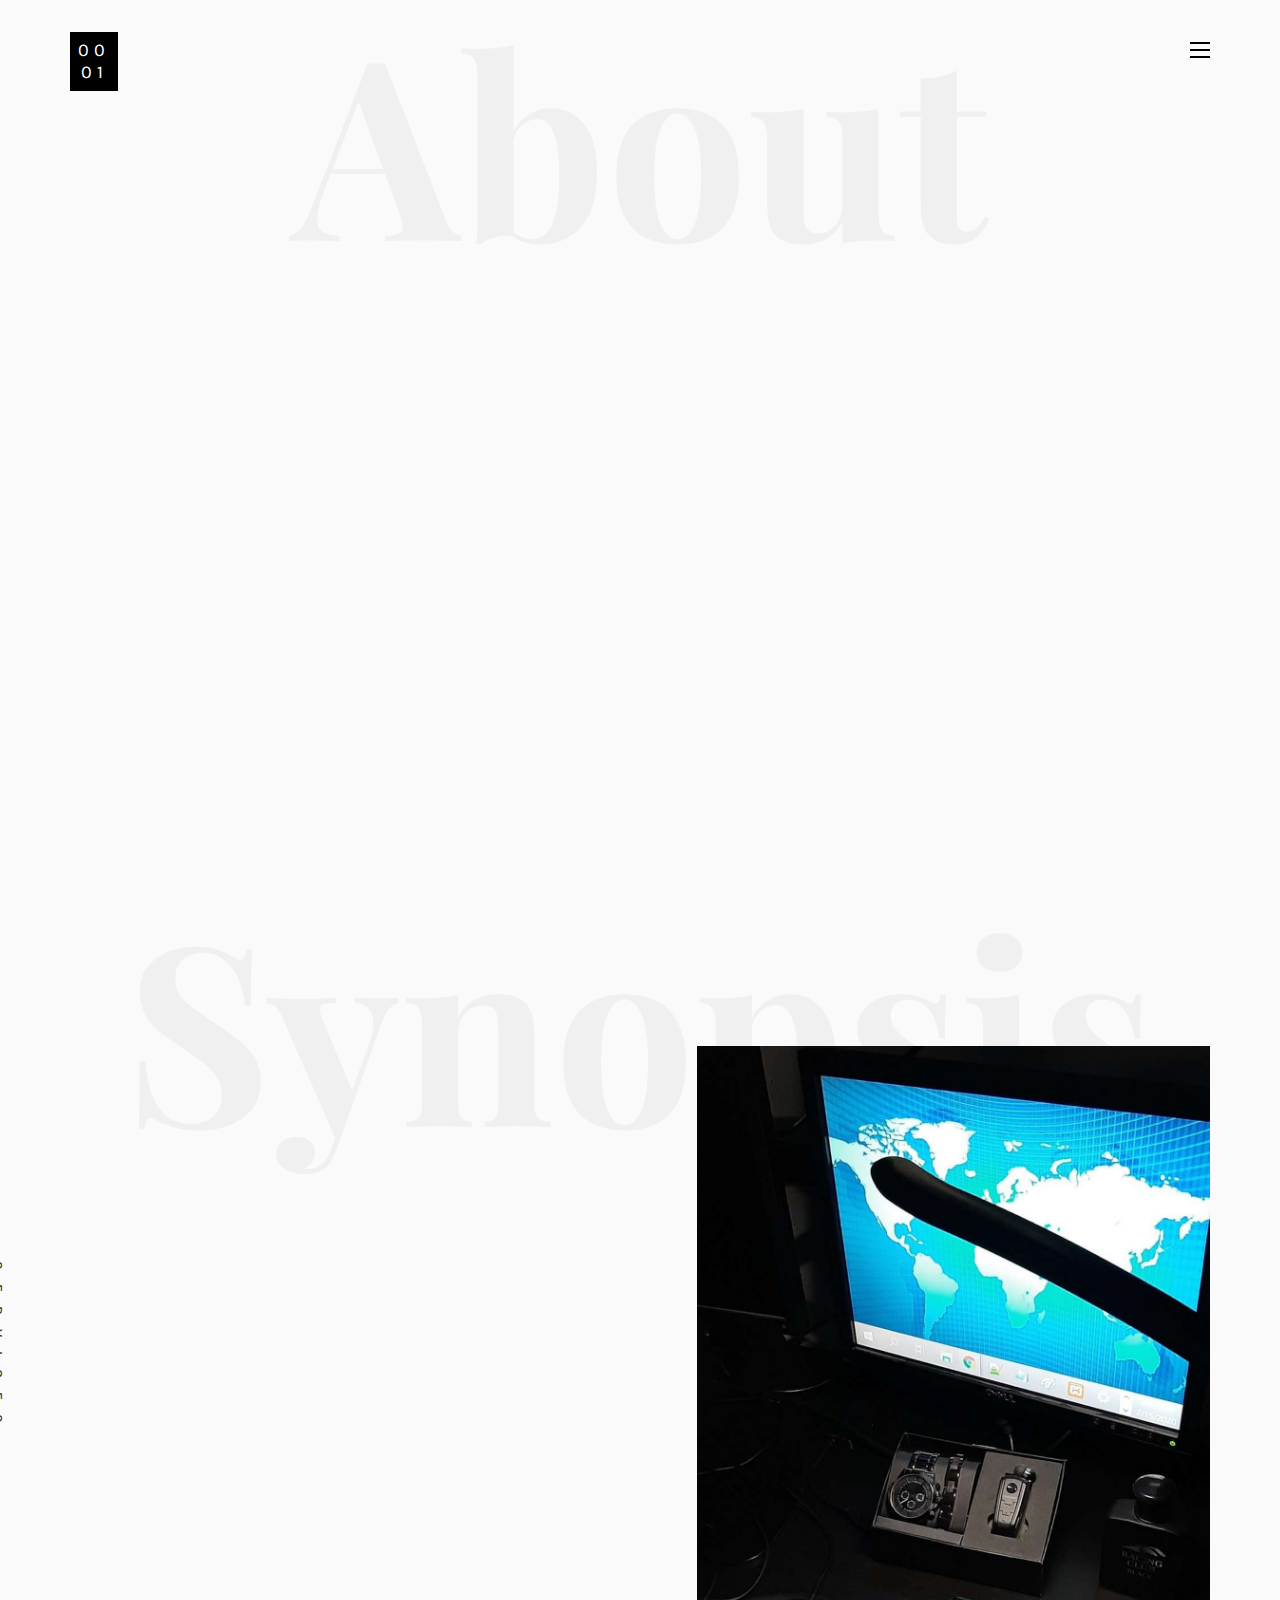
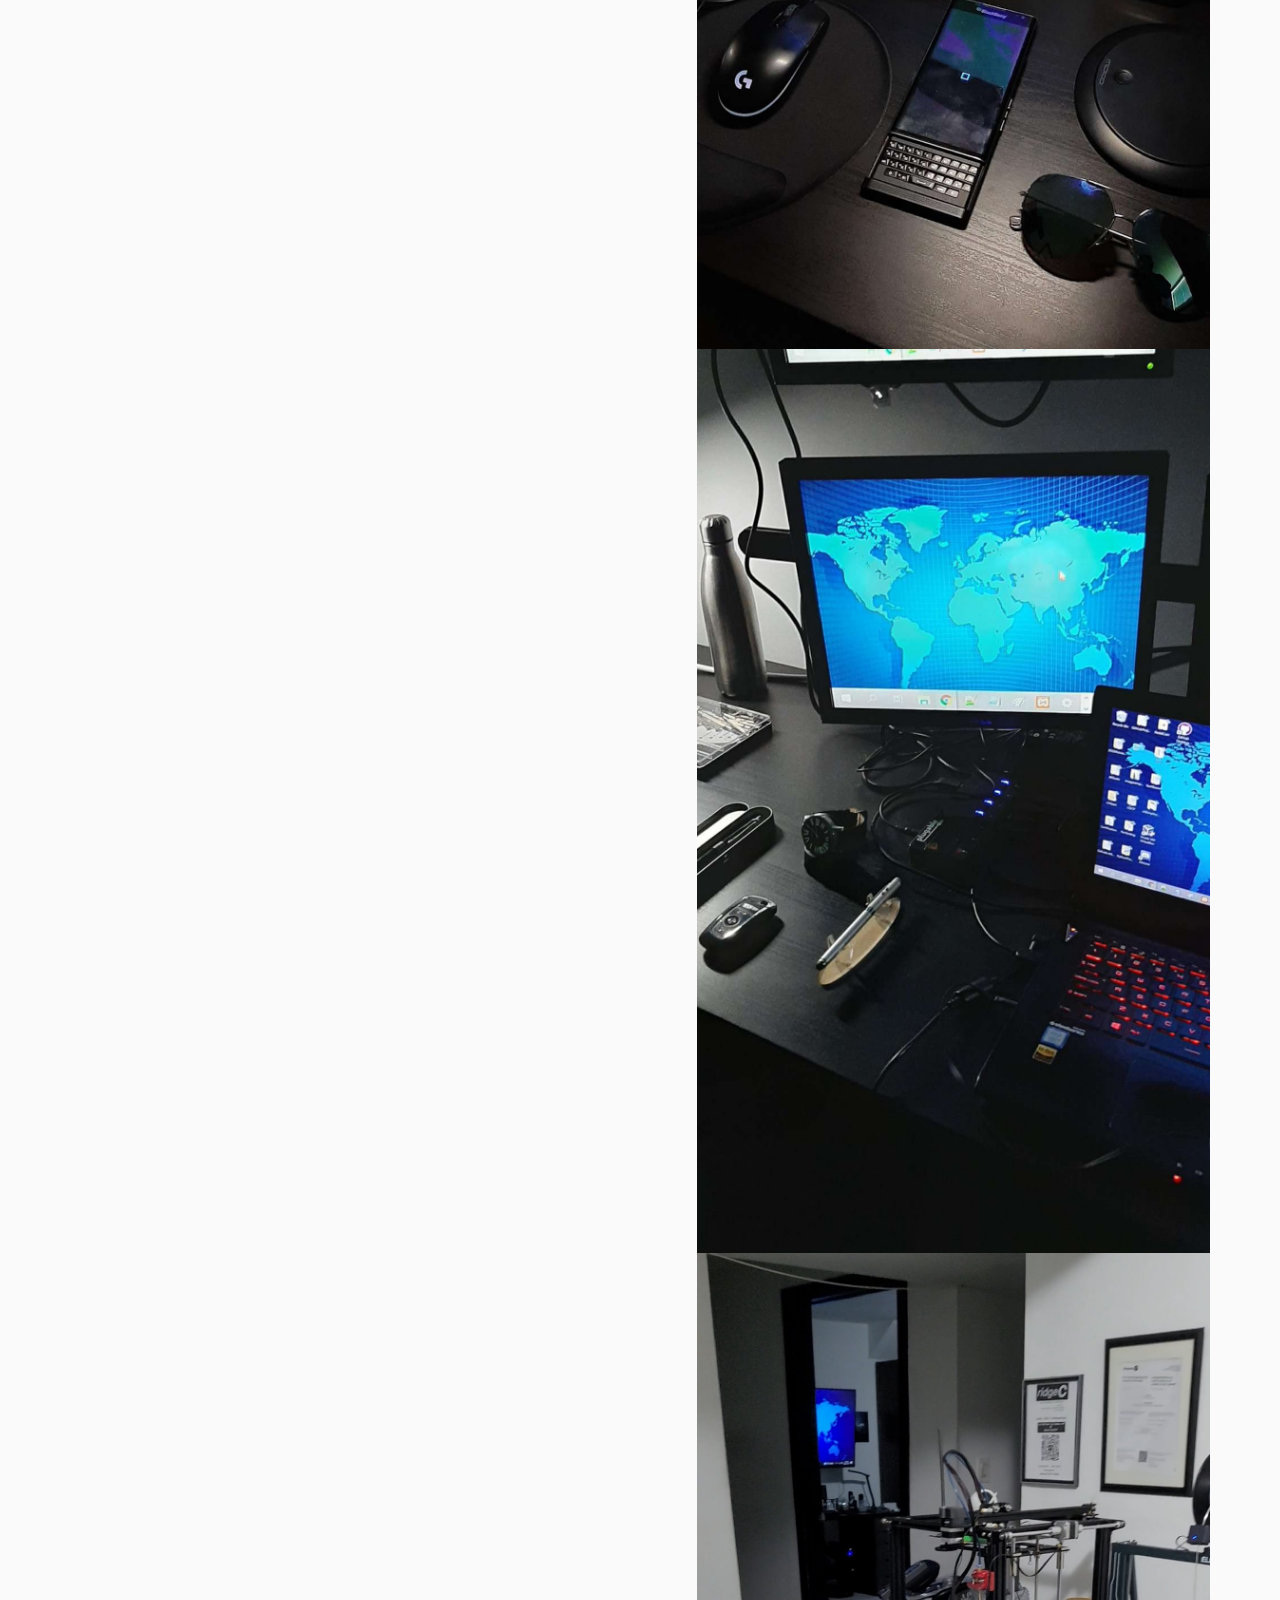
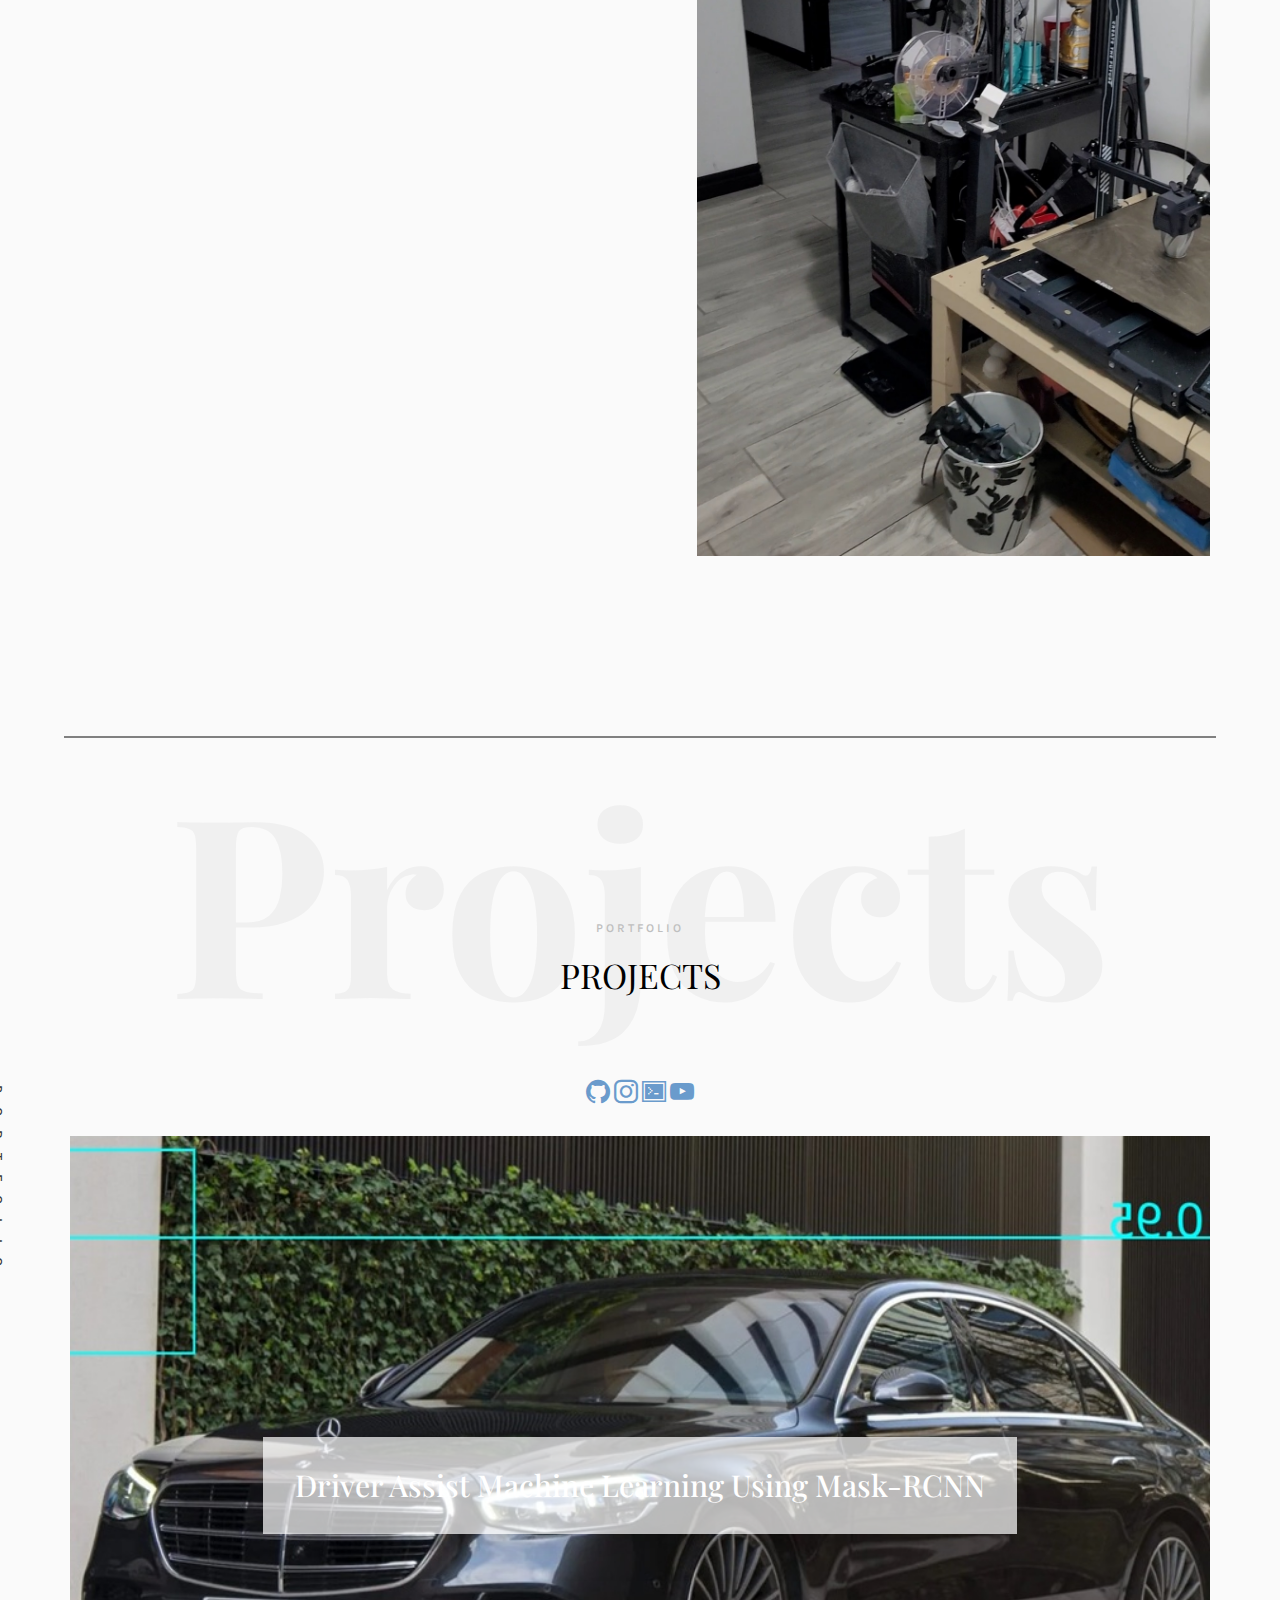
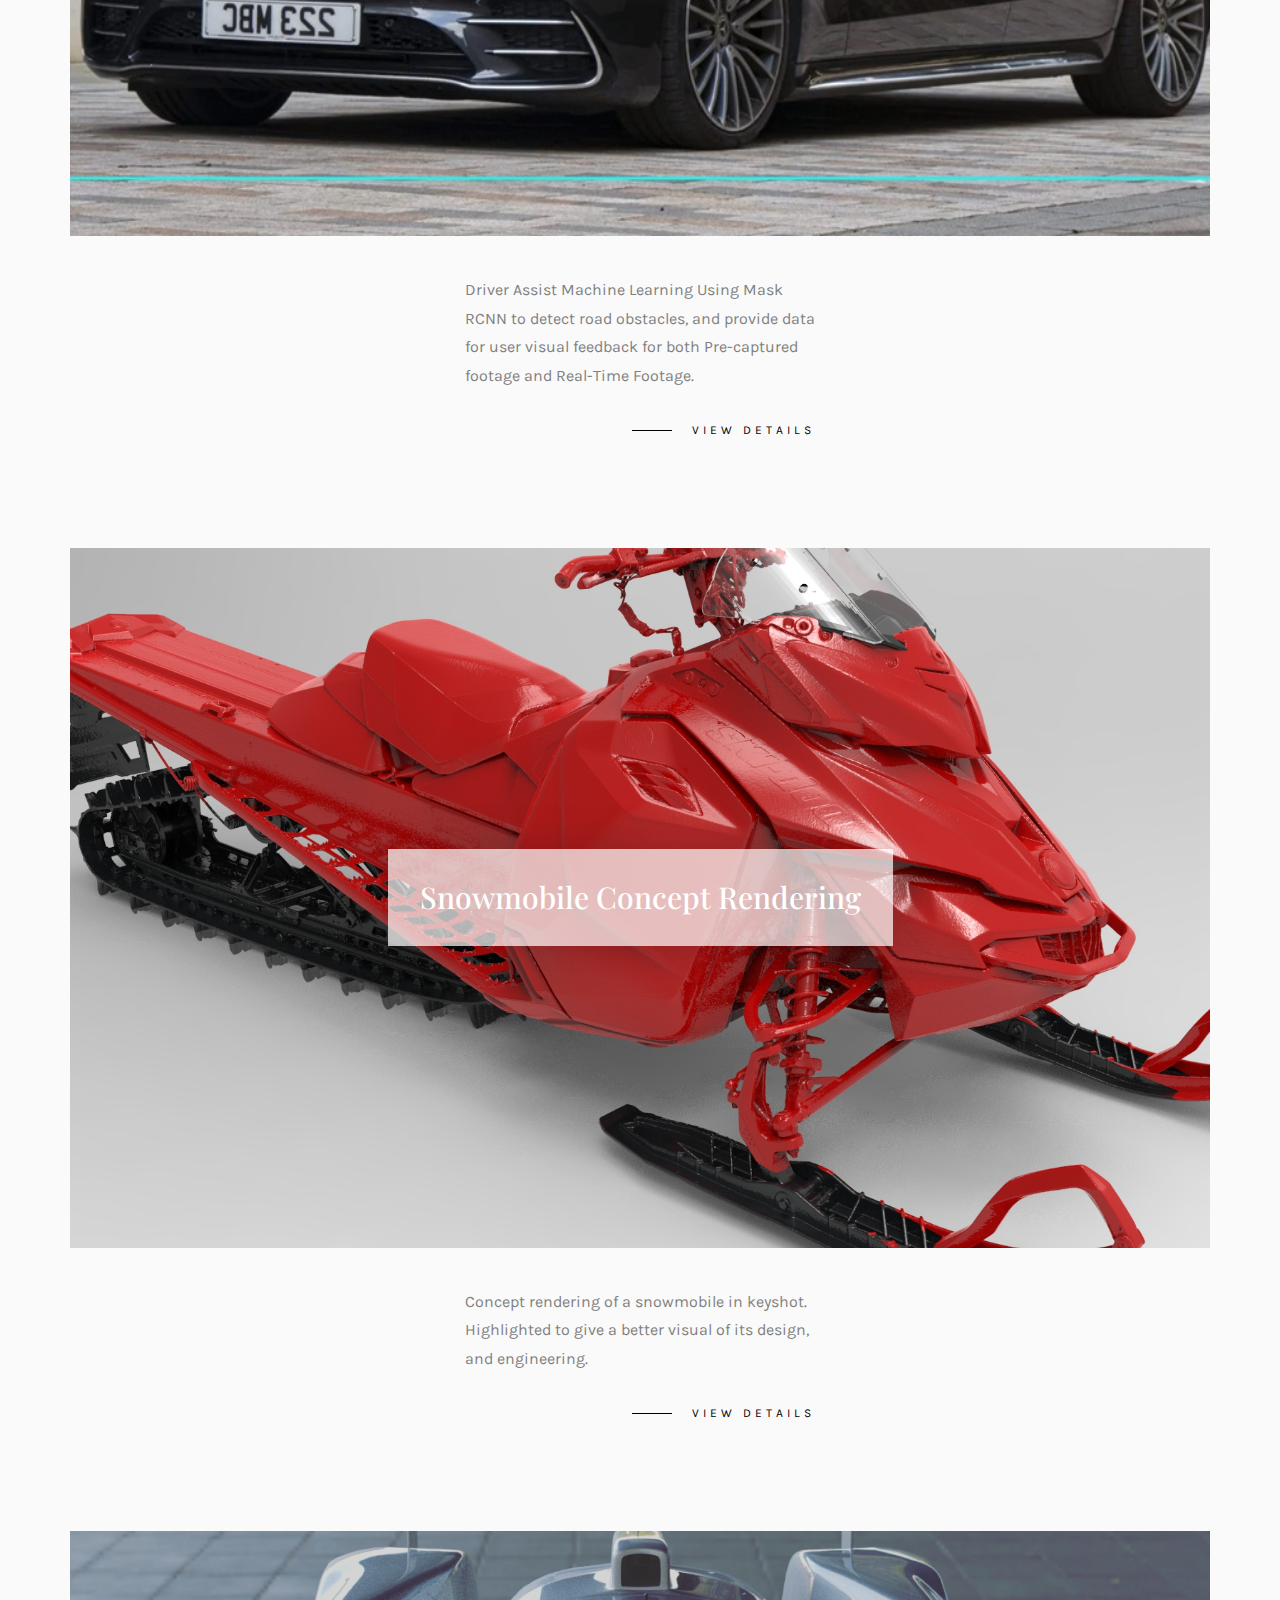
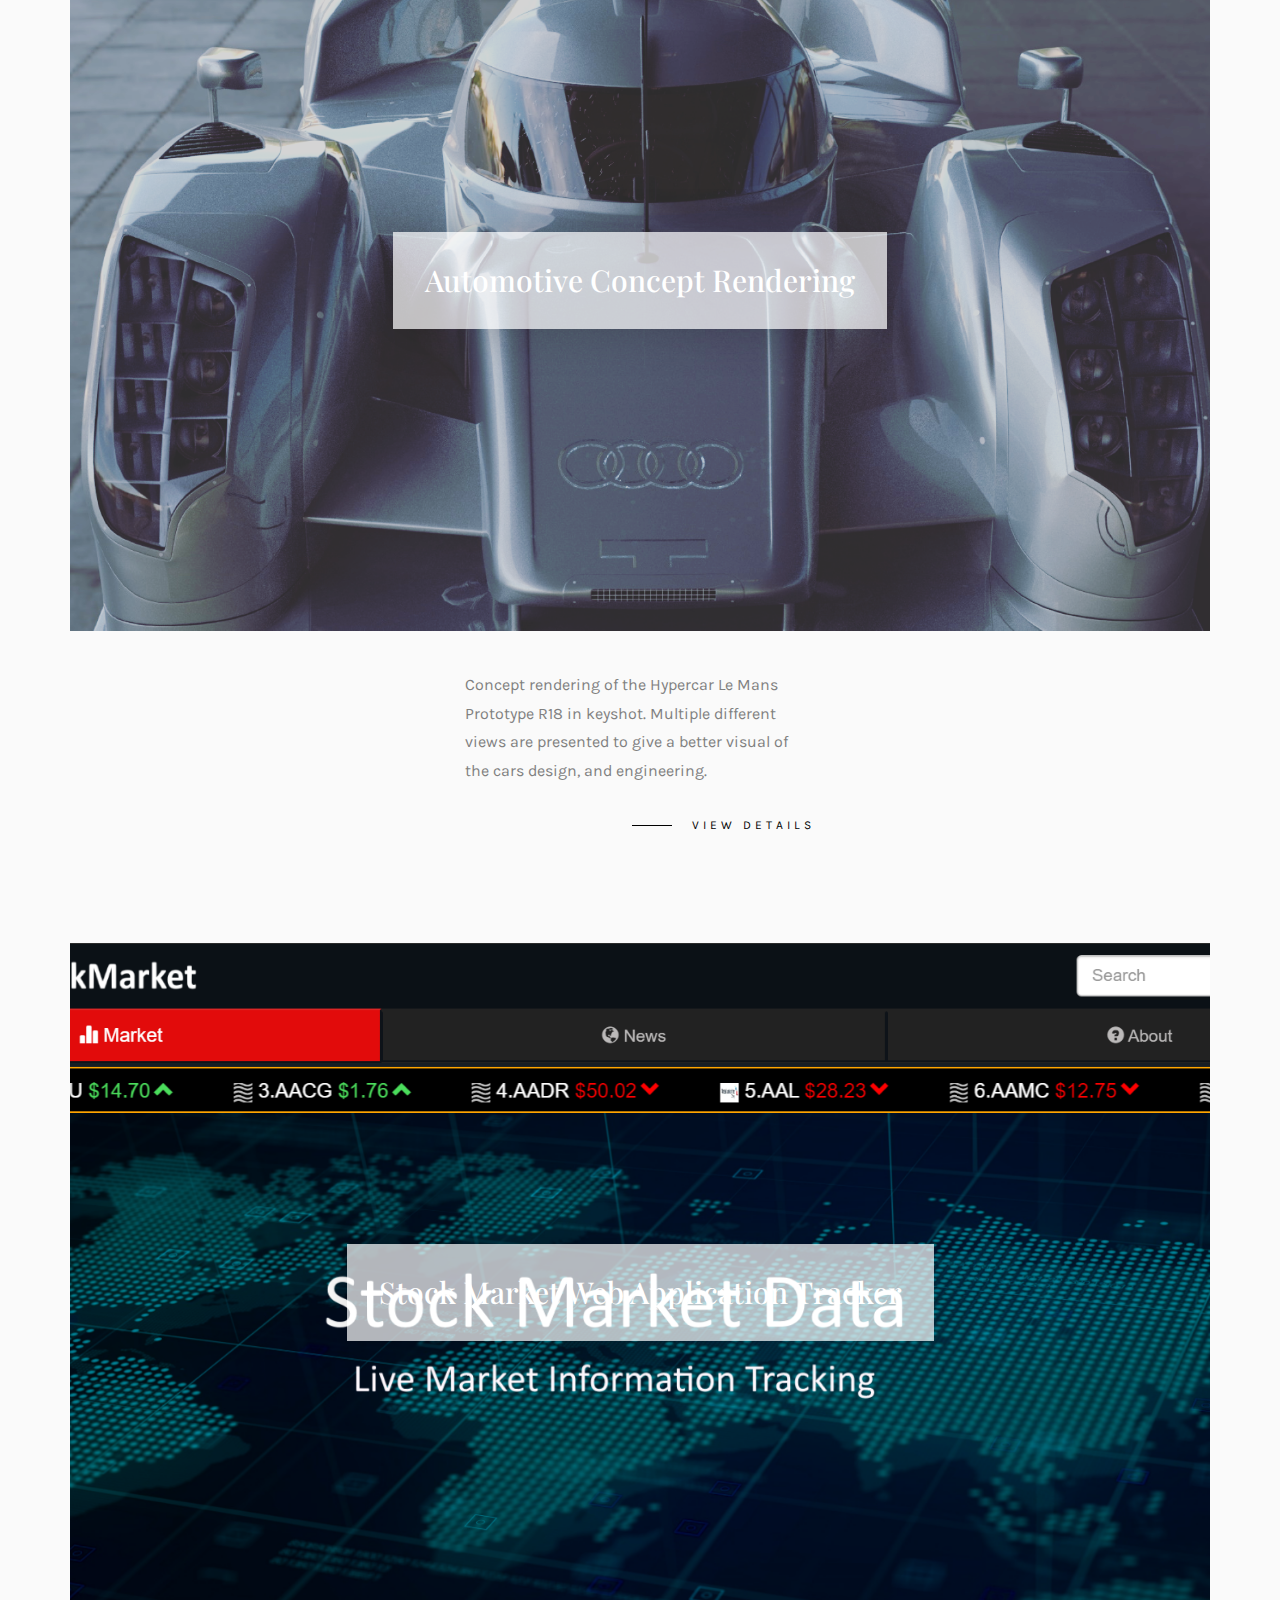
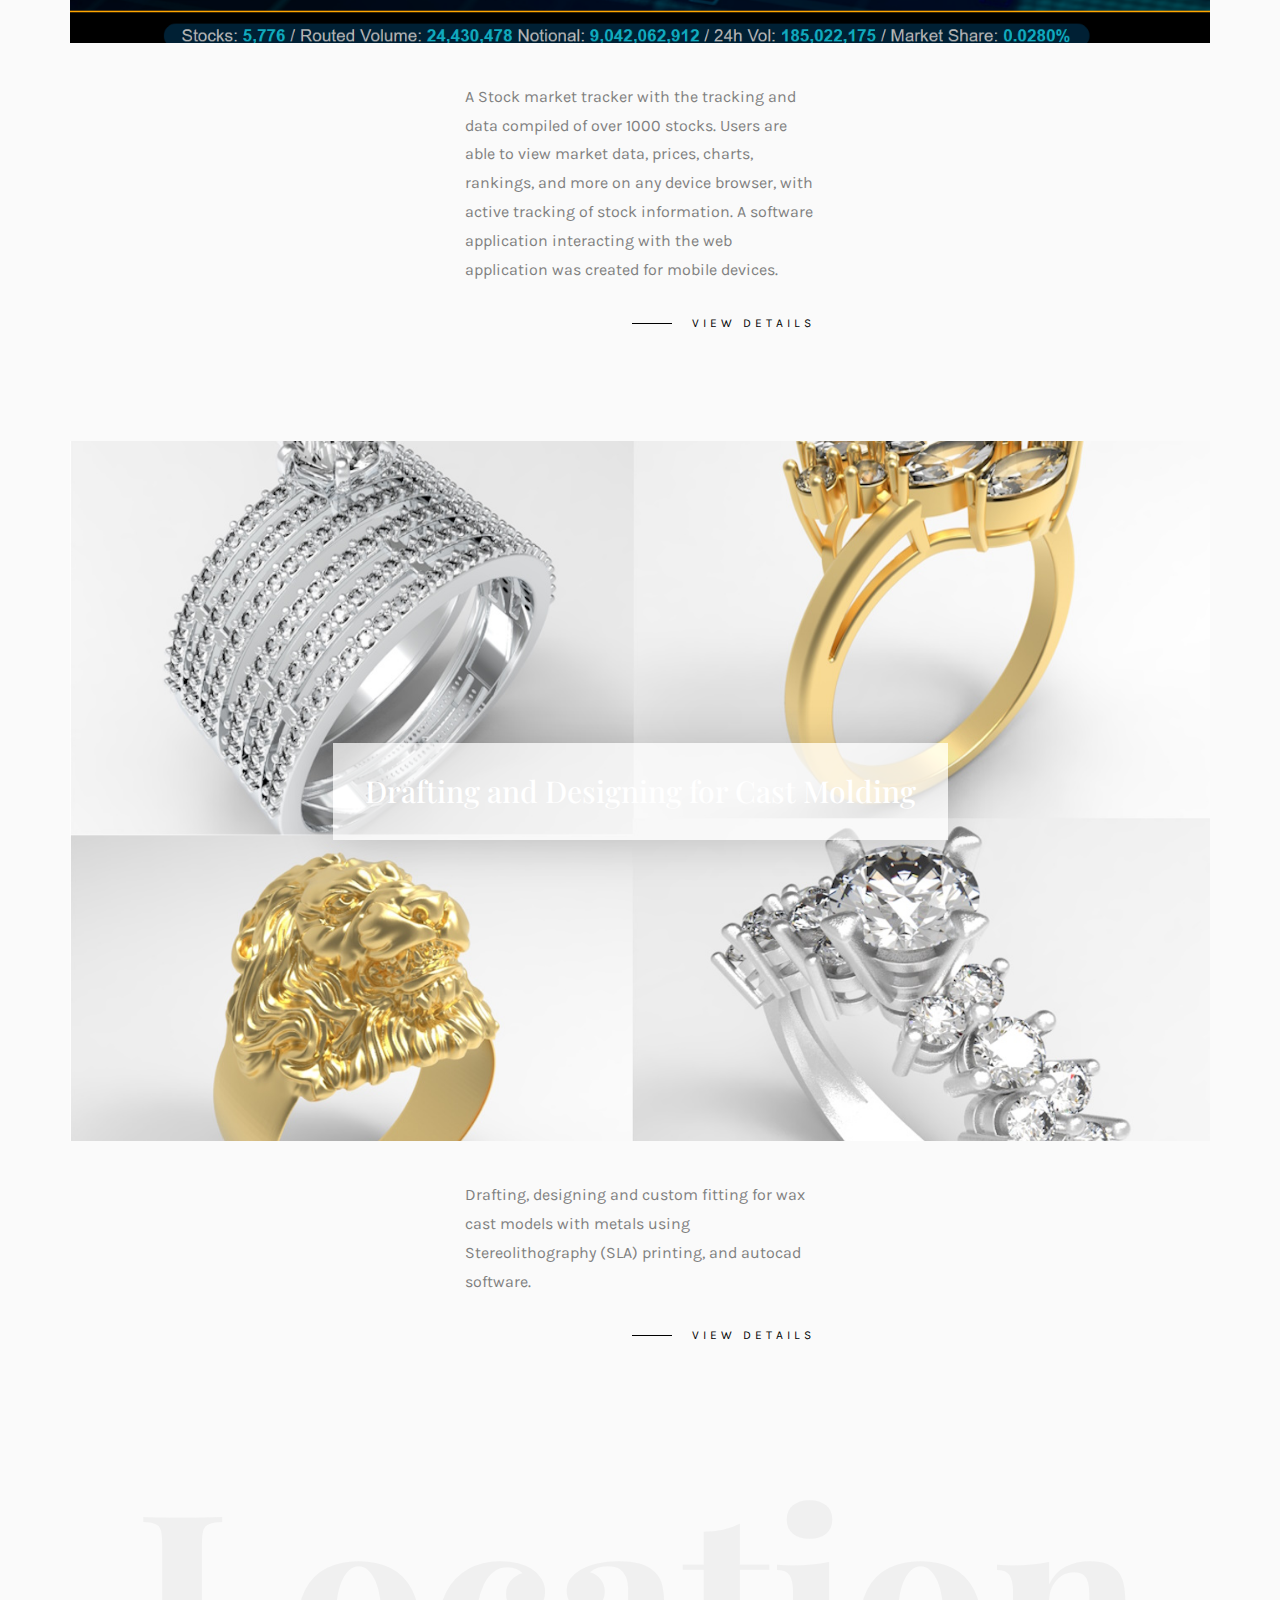
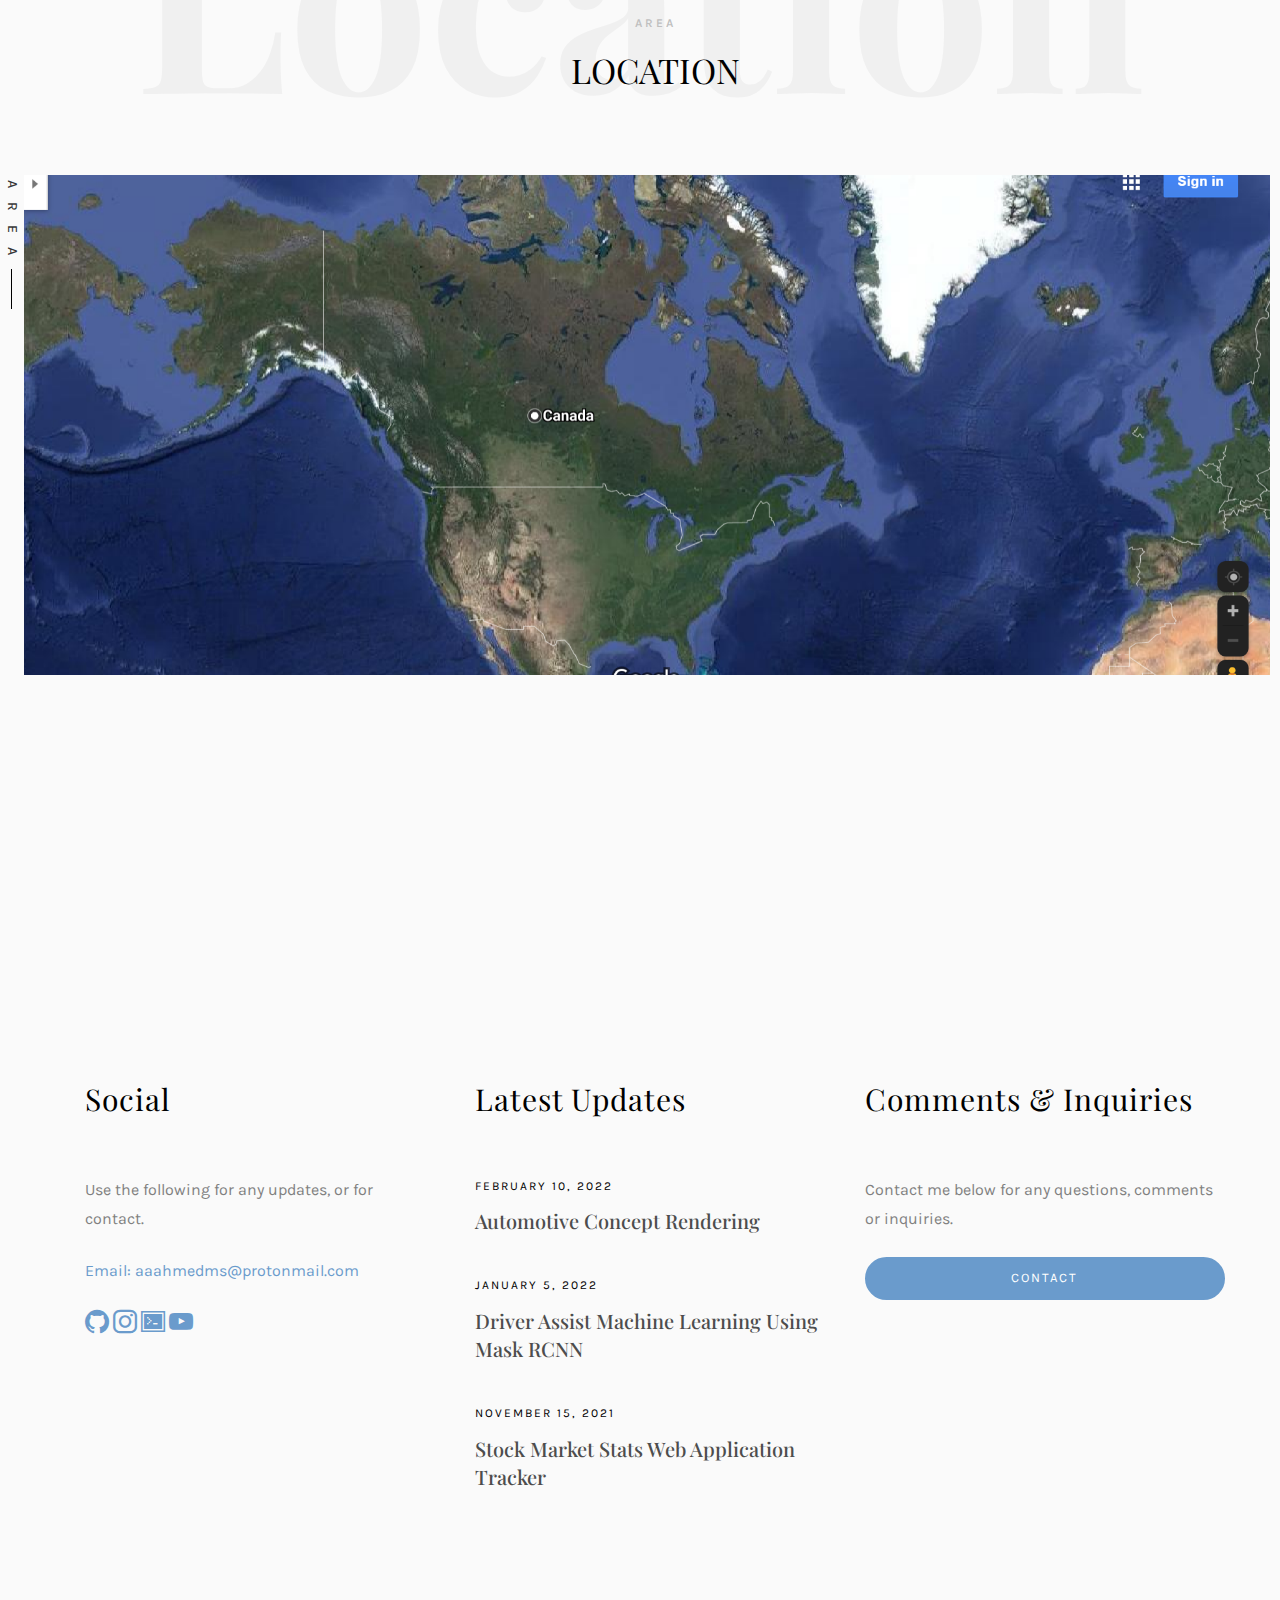
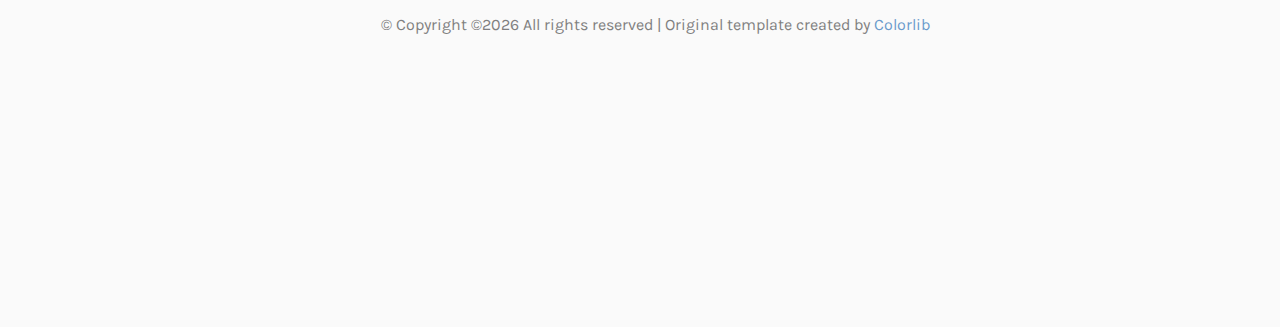
<file: index.html>
<!DOCTYPE HTML>
<html>
	<head>
	<meta charset="utf-8">
	<meta http-equiv="X-UA-Compatible" content="IE=edge">
	<title>sahmed1o Web</title>
	<meta name="viewport" content="width=device-width, initial-scale=1">
	<meta name="description" content="" />
	<meta name="keywords" content="" />
	<meta name="author" content="" />

  <!-- Facebook and Twitter integration -->
	<meta property="og:title" content=""/>
	<meta property="og:image" content=""/>
	<meta property="og:url" content=""/>
	<meta property="og:site_name" content=""/>
	<meta property="og:description" content=""/>
	<meta name="twitter:title" content="" />
	<meta name="twitter:image" content="" />
	<meta name="twitter:url" content="" />
	<meta name="twitter:card" content="" />

	<!-- Place favicon.ico and apple-touch-icon.png in the root directory -->
	<link rel="shortcut icon" href="favicon.ico">

	<link href="https://fonts.googleapis.com/css?family=Karla:400,700" rel="stylesheet">
	<link href="https://fonts.googleapis.com/css?family=Playfair+Display:400,400i,700" rel="stylesheet">
	
	<!-- Animate.css -->
	<link rel="stylesheet" href="css/animate.css">
	<!-- Icomoon Icon Fonts-->
	<link rel="stylesheet" href="css/icomoon.css">
	<!-- Bootstrap  -->
	<link rel="stylesheet" href="css/bootstrap.css">
	<!-- Owl Carousel -->
	<link rel="stylesheet" href="css/owl.carousel.min.css">
	<link rel="stylesheet" href="css/owl.theme.default.min.css">
	<!-- Magnific Popup -->
	<link rel="stylesheet" href="css/magnific-popup.css">

	<link rel="stylesheet" href="css/style.css">


	<!-- Modernizr JS -->
	<script src="js/modernizr-2.6.2.min.js"></script>
	<!-- FOR IE9 below -->
	<!--[if lt IE 9]>
	<script src="js/respond.min.js"></script>
	<![endif]-->

	</head>
	<body>

	<nav id="colorlib-main-nav" role="navigation">
		<a href="#" class="js-colorlib-nav-toggle colorlib-nav-toggle active"><i></i></a>
		<div class="js-fullheight colorlib-table">
			<div class="colorlib-table-cell js-fullheight">
				<div class="row">
					<div class="col-md-12">
						<div class="form-group">
							<input type="text" class="form-control" id="search" placeholder="Enter any key to search...">
							<button type="submit" class="btn btn-primary"><i class="icon-search3"></i></button>
						</div>
					</div>
				</div>
				<div class="row">
					<div class="col-md-12">
						<ul>
							<li class="active"><a href="index.html">Home</a></li>
							<li><a href="https://github.com/sahmed1o">Projects</a></li>
							<li>
									<form action="mailto:" method="post" enctype="text/plain" >
										<input type="submit" value="Contact" style="background: transparent; border: none;  outline: none; padding: 0; margin: 0;" >
									</form>
							</li>
						</ul>
					</div>
				</div>
			</div>
		</div>
	</nav>
	
	<div id="colorlib-page">
		<header>
			<div class="container">
				<div class="row">
					<div class="col-md-12">
						<div class="colorlib-navbar-brand">
							<a class="colorlib-logo" href="index.html"><span>00</span><span>01</span></a>
						</div>
						<a href="#" class="js-colorlib-nav-toggle colorlib-nav-toggle"><i></i></a>
					</div>
				</div>
			</div>
		</header>
		<div id="colorlib-about">
			<div class="container">
				<div class="row text-center">
					<h2 class="bold">About</h2>
				</div>
				<div class="row">
					<div class="col-md-5 animate-box">
						<div class="owl-carousel3">
							<div class="item">
								<img class="img-responsive about-img" src="images/portimage.jpeg" alt="html5 bootstrap template by colorlib.com">
							</div>
							<div class="item">
								<img class="img-responsive about-img" src="images/img-7.jpg" alt="html5 bootstrap template by colorlib.com">
							</div>
						</div>
					</div>
					<div class="col-md-6 col-md-push-1 animate-box">
						<div class="about-desc">
								<div class="item">
									<h2><span>Muhaimen.</span><span>S. Ahmed</span></h2>
								</div>
							<div class="desc">
								<div class="rotate">
									<h2 class="heading">About</h2>
								</div>
								<p>Born and raised in Canada. Focused on technical design, technology implementation, and market data tracking. Most of my work can be found here.</p>
								<p class="colorlib-social-icons">
									<a href="https://github.com/sahmed1o"><i class="icon-github"></i></a>
									<a href="https://instagram.com/sahmed1o"><i class="icon-instagram"></i></a>
									<a href="https://www.printables.com/@sahmed1o"><i class="icon-terminal"></i></a>
									<a href="https://www.youtube.com/@AhmedVlogCA"><i class="icon-youtube"></i></a>
									<!-- <a href="https://x.com/ahmedsaad01a"><i class="icon-twitter"></i></a> -->
									<!-- <a href="https://www.linkedin.com/in/muhaimen-s-a-188b27128/"><i class="icon-linkedin"></i></a> -->
								</p>
								<p>
									<form action="mailto:" method="post" enctype="text/plain">
										<input type="submit" value="Contact" class="btn btn-primary btn-outline">
									</form>
								</p>
							</div>
						</div>
					</div>
				</div>
			</div>
		</div>
		
		
		
		<div id="colorlib-services">
			<div class="container">
				<div class="row text-center">
					<h2 class="bold">Synopsis</h2>
				</div>
				<div class="row">
					<div class="col-md-12">
						<div class="services-flex">
							<div class="one-third">
								<div class="row">
									<div class="col-md-12 col-md-offset-0 animate-box intro-heading">
										<span>INFORMATION</span>
										<h2>BIO</h2>
									</div>
								</div>
								<div class="row">
									<div class="col-md-12">
										<div class="rotate">
											<h2 class="heading">Services</h2>
										</div>
									</div>
									
									<div class="col-md-12">
										<div class="services animate-box">
											<h3>EDUCATION</h3>
											<ul>
												<li>AutoCad Design & Drafting</li>
												<li>Bachelor's degree of Computer Science (B.C.Sc.)</li>
												<li>Certification in Applied Information Technology (C.A.I.T.)</li>
												<li>E-Commerce Certificate (E.C.C.)</li>
												<li>Small Business Management Certification</li>
											</ul>
										</div>
									</div>
									
									<div class="col-md-12">
										<div class="services animate-box" >
											<h3>Licenses & Certifications</h3>
											<ul>
												<li>Drivers (G) License</li>
												<li>Motorcycle (M) License</li>
												<li>Motorized (PCOC) License</li>
												<li>Motorized Snowmobile (MSVOL) License</li>
											</ul>
										</div>
									</div>
									
									<div class="col-md-12">
										<div class="services animate-box">
											<h3>Primary Focus</h3>
											<ul>
												<li>Back-End Development</li>
												<li>Market Data Tracking</li>
												<li>AutoCAD Design</li>
												<li>E-Commerce</li>
											</ul>
										</div>
									</div>
									
								</div>
							</div>
							
							<div class="one-forth services-img"  >
								<div class="owl-carousel4" >
									<div class="item">
										<img class="img-responsive about-img" src="images/fn3.jpg" alt="html5 bootstrap template by colorlib.com">
									</div>
									<div class="item">
										<img class="img-responsive about-img" src="images/fn4.jpg" alt="html5 bootstrap template by colorlib.com">
									</div>
									<div class="item">
										<img class="img-responsive about-img" src="images/fn1.jpg" alt="html5 bootstrap template by colorlib.com">
									</div>
								</div>
							</div>
							
							
							</div>
						</div>
					</div>
				</div>
			</div>
		</div>
	
	
		<hr style="width:90%;height:2px;border-width:0;color:gray;background-color:gray">

		<div id="colorlib-work">
			<div class="container">
				<div class="row text-center">
					<h2 class="bold">Projects</h2>
				</div>
				<div class="row">
					<div class="col-md-12 col-md-offset-0 text-center  intro-heading">
						<span>Portfolio</span>
						<h2>PROJECTS</h2>
					</div>
				</div>
				<div class="row">
					<div class="col-md-12">
						<div class="rotate">
							<h2 class="heading">Portfolio</h2>
						</div>
					</div>
				</div>

			<p class="colorlib-social-icons" style="text-align: center;">
									<a href="https://github.com/sahmed1o"><i class="icon-github"></i></a>
									<a href="https://instagram.com/sahmed1o"><i class="icon-instagram"></i></a>
									<a href="https://www.printables.com/@sahmed1o"><i class="icon-terminal"></i></a>
									<a href="https://www.youtube.com/@AhmedVlogCA"><i class="icon-youtube"></i></a>
									<!-- <a href="https://x.com/ahmedsaad01a"><i class="icon-twitter"></i></a> -->
									<!--  <a href="https://www.linkedin.com/in/muhaimen-s-a-188b27128/"><i class="icon-linkedin"></i></a> -->
			</p>

				
			<div class="row">
				
					<div class="col-md-12">
						<div class="work-entry ">
							<a href="https://github.com/sahmed1o/Driver-Assist-Machine-Learning-With-RCNN-Mask" class="work-img" style="background-image: url(images/benz8.jpg);">
								<div class="display-t">
									<div class="work-name">
										<h2 class="whit_text">Driver Assist Machine Learning Using Mask-RCNN</h2>
									</div>
								</div>
							</a>
							<div class="col-md-4 col-md-offset-4">
								<div class="desc">
									<p>Driver Assist Machine Learning Using Mask RCNN to detect road obstacles, and provide data for user visual feedback for both Pre-captured footage and Real-Time Footage.</p>
									<p class="read"><a href="https://github.com/sahmed1o/Driver-Assist-Machine-Learning-With-RCNN-Mask">View details</a></p>
								</div>
							</div>
						</div>
					</div>

				</div>


			<div class="row">

				<div class="col-md-12">
					<div class="work-entry ">
						<a href="imagegallery2.html" class="work-img" style="background-image: url(images/snowmobile1.jpg);">
							<div class="display-t">
								<div class="work-name">
									<h2 class="whit_text">Snowmobile Concept Rendering</h2>
								</div>
							</div>
						</a>
						<div class="col-md-4 col-md-offset-4">
							<div class="desc">
								<p>Concept rendering of a snowmobile in keyshot. Highlighted to give a better visual of its design, and engineering.</p>
								<p class="read"><a href="imagegallery2.html">View details</a></p>
							</div>
						</div>
					</div>
				</div>

			
				</div>

				
				
			<div class="row">

				<div class="col-md-12">
					<div class="work-entry ">
						<a href="imagegallery.html" class="work-img" style="background-image: url(images/promofiltered.png);">
							<div class="display-t">
								<div class="work-name">
									<h2 class="whit_text">Automotive Concept Rendering</h2>
								</div>
							</div>
						</a>
						<div class="col-md-4 col-md-offset-4">
							<div class="desc">
								<p>Concept rendering of the Hypercar Le Mans Prototype R18 in keyshot. Multiple different views are presented to give a better visual of the cars design, and engineering.</p>
								<p class="read"><a href="imagegallery.html">View details</a></p>
							</div>
						</div>
					</div>
				</div>

				
				</div>

				

				
			<div class="row">
					<div class="col-md-12">
						<div class="work-entry ">
							<a href="https://github.com/sahmed1o/Stock-Market-Stats-Web-Application-Tracker" class="work-img" style="background-image: url(images/screenbg12.png);">
								<div class="display-t">
									<div class="work-name">
										<h2 class="whit_text">Stock Market Web Application Tracker</h2>
									</div>
								</div>
							</a>
							<div class="col-md-4 col-md-offset-4">
								<div class="desc">
									<p>A Stock market tracker with the tracking and data compiled of over 1000 stocks.  Users are able to view market data, prices, charts, rankings, and more on any device browser, with active tracking of stock information. A software application interacting with the web application was created for mobile devices.</p>
									<p class="read"><a href="https://github.com/sahmed1o/Stock-Market-Stats-Web-Application-Tracker">View Details</a></p>
								</div>
							</div>
						</div>
					</div>
				
				</div>
	
				
<!--
<div class="row">
				<div class="col-md-12">
					<div class="work-entry ">
						<a href="https://github.com/sahmed1o/Augmented-Reality-ID-Card-ExpandedView-Concept" class="work-img" style="background-image: url(images/imageEXP2.png);">
							<div class="display-t">
								<div class="work-name">
									<h2 class="whit_text">AR-ID Card Expanded View Concept</h2>
								</div>
							</div>
						</a>
						<div class="col-md-4 col-md-offset-4">
							<div class="desc">
								<p>An ID card expanded view concept in Augmented Reality. The concept id card device outputs information on an individual, and handles the authentication using a fingerprint imprint reader.</p>
								<p class="read"><a href="https://github.com/sahmed1o/Augmented-Reality-ID-Card-ExpandedView-Concept">View details</a></p>
							</div>
						</div>
					</div>
				</div>	
		</div>
-->
<div class="row">
				<div class="col-md-12">
					<div class="work-entry ">
						<a href="imagegallery4.html" class="work-img" style="background-image: url(images/designdraftring2.jpg);">
							<div class="display-t">
								<div class="work-name">
									<h2 class="whit_text">Drafting and Designing for Cast Molding</h2>
								</div>
							</div>
						</a>
						<div class="col-md-4 col-md-offset-4">
							<div class="desc">
								<p>Drafting, designing and custom fitting for wax cast models with metals using Stereolithography (SLA) printing, and autocad software.</p>
								<p class="read"><a href="imagegallery4.html">View details</a></p>
							</div>
						</div>
					</div>
				</div>	
		</div>
				

		<div id="colorlib-work">
			<div class="container">
				<div class="row text-center">
					<h2 class="bold">Location</h2>
				</div>
				<div class="row">
					<div class="col-md-12 col-md-offset-0 text-center  intro-heading">
						<span>Area</span>
						<h2>LOCATION</h2>
					</div>
				</div>
				<div class="row">
					<div class="col-md-12">
						<div class="rotate">
							<h2 class="heading">Area</h2>
						</div>
					</div>
				</div>
				<div class="row" style="margin-left: -61px; margin-right: -45px;">
						<div class="work-entry" >
							<a href="https://www.canada.ca/en" class="work-img" style="background-image: url(images/locationp.png); height: 500px !important;">
							</a>
						</div>
				</div>
			</div>
		</div>


		<footer>
			<div id="footer">
				<div class="container">
					<div class="row">
						<div class="col-md-4 col-pb-sm">
							<div class="row">
								<div class="col-md-10">
									<h2>Social</h2>
									<p>Use the following for any updates, or for contact.</p>
									<p><a href="#">Email: aaahmedms@protonmail.com</a></p>
									<p class="colorlib-social-icons">
										<a href="https://github.com/sahmed1o"><i class="icon-github"></i></a>
										<a href="https://www.instagram.com/sahmed1o/"><i class="icon-instagram"></i></a>
										<a href="https://www.printables.com/@sahmed1o"><i class="icon-terminal"></i></a>	
										<a href="https://www.youtube.com/@AhmedVlogCA"><i class="icon-youtube"></i></a> 
										<!-- <a href="https://x.com/ahmedsaad01a"><i class="icon-twitter"></i></a> -->
										<!-- <a href="https://www.linkedin.com/in/muhaimen-s-a-188b27128/"><i class="icon-linkedin"></i></a> -->
									</p> 
								</div>
							</div>
						</div>
						<div class="col-md-4 col-pb-sm">
							<h2>Latest Updates</h2>
							<div class="f-entry">
								<div class="desc">
									<span>February 10, 2022</span>
									<h3><a href="https://sahmed1o.github.io/Web-Portf/imagegallery.html">Automotive Concept Rendering</a></h3>
								</div>
							</div>
							<div class="f-entry">
								<div class="desc">
									<span>January 5, 2022</span>
									<h3><a href="https://github.com/sahmed1o/Driver-Assist-Machine-Learning-With-RCNN-Mask">Driver Assist Machine Learning Using Mask RCNN</a></h3>
								</div>
							</div>
							<div class="f-entry">
								<div class="desc">
									<span>November 15, 2021</span>
									<h3><a href="https://github.com/
										ahmd/Stock-Market-Stats-Web-Application-Tracker">Stock Market Stats Web Application Tracker</a></h3>
								</div>
							</div>
						</div>
						<div class="col-md-4 col-pb-sm">
							<h2>Comments &amp; Inquiries</h2>
							<p>Contact me below for any questions, comments or inquiries.</p>
							<div class="subscribe text-center">
								<div class="form-group">
									<form action="mailto:" method="post" enctype="text/plain" >
										<input type="submit" value="Contact" class="btn btn-primary btn-custom" >
									</form>
								</div>
							</div>
						</div>
					</div>
					<div class="row">
						<div class="col-md-12 text-center">
							<p>
								&copy; <!-- Link back to Colorlib can't be removed. Template is licensed under CC BY 3.0. -->
Copyright &copy;<script>document.write(new Date().getFullYear());</script> All rights reserved | Original template created by <a href="https://colorlib.com" target="_blank">Colorlib</a>
<!-- Link back to Colorlib can't be removed. Template is licensed under CC BY 3.0. -->
							</p>
						</div>
					</div>
				</div>
			</div>
		</footer>
	
	</div>

	<!-- jQuery -->
	<script src="js/jquery.min.js"></script>
	<!-- jQuery Easing -->
	<script src="js/jquery.easing.1.3.js"></script>
	<!-- Bootstrap -->
	<script src="js/bootstrap.min.js"></script>
	<!-- Waypoints -->
	<script src="js/jquery.waypoints.min.js"></script>
	<!-- Owl Carousel -->
	<script src="js/owl.carousel.min.js"></script>
	<!-- Magnific Popup -->
	<script src="js/jquery.magnific-popup.min.js"></script>
	<script src="js/magnific-popup-options.js"></script>

	<!-- Main JS (Do not remove) -->
	<script src="js/main.js"></script>

	</body>
</html>
</file>
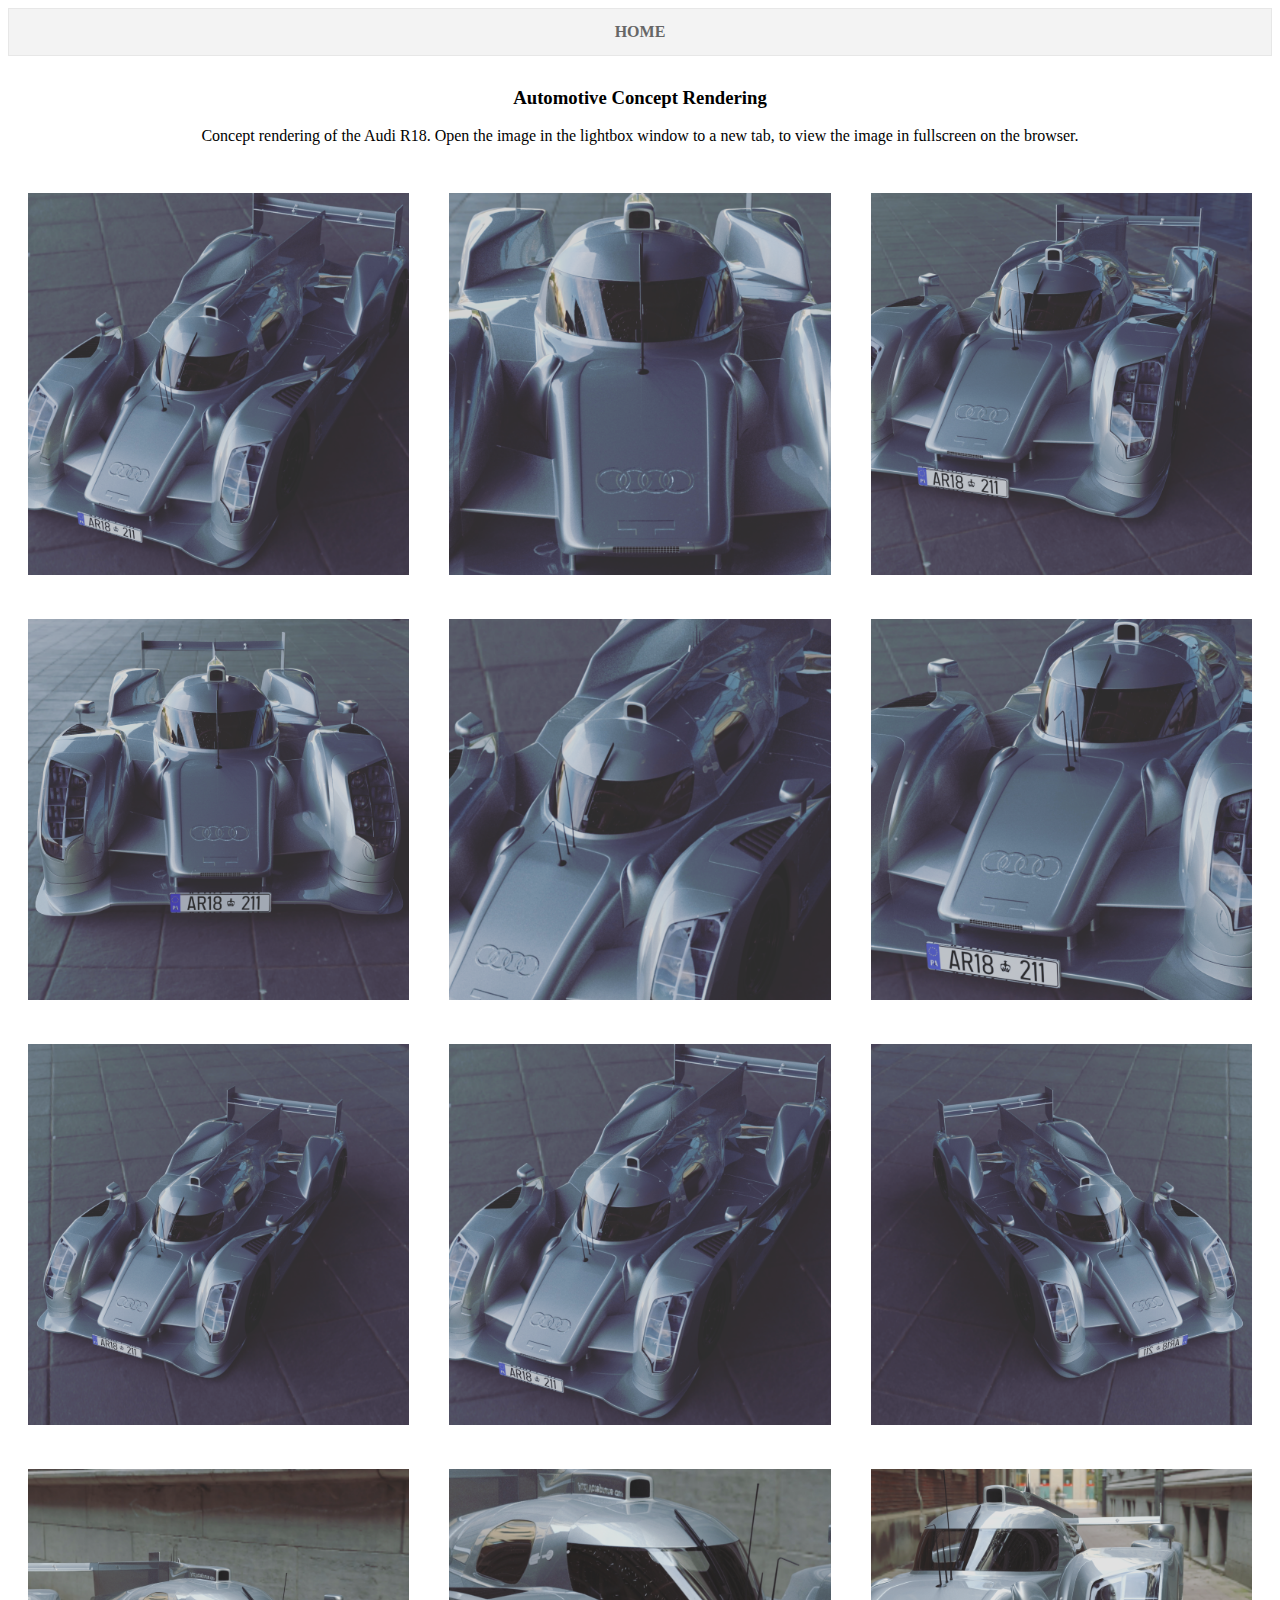
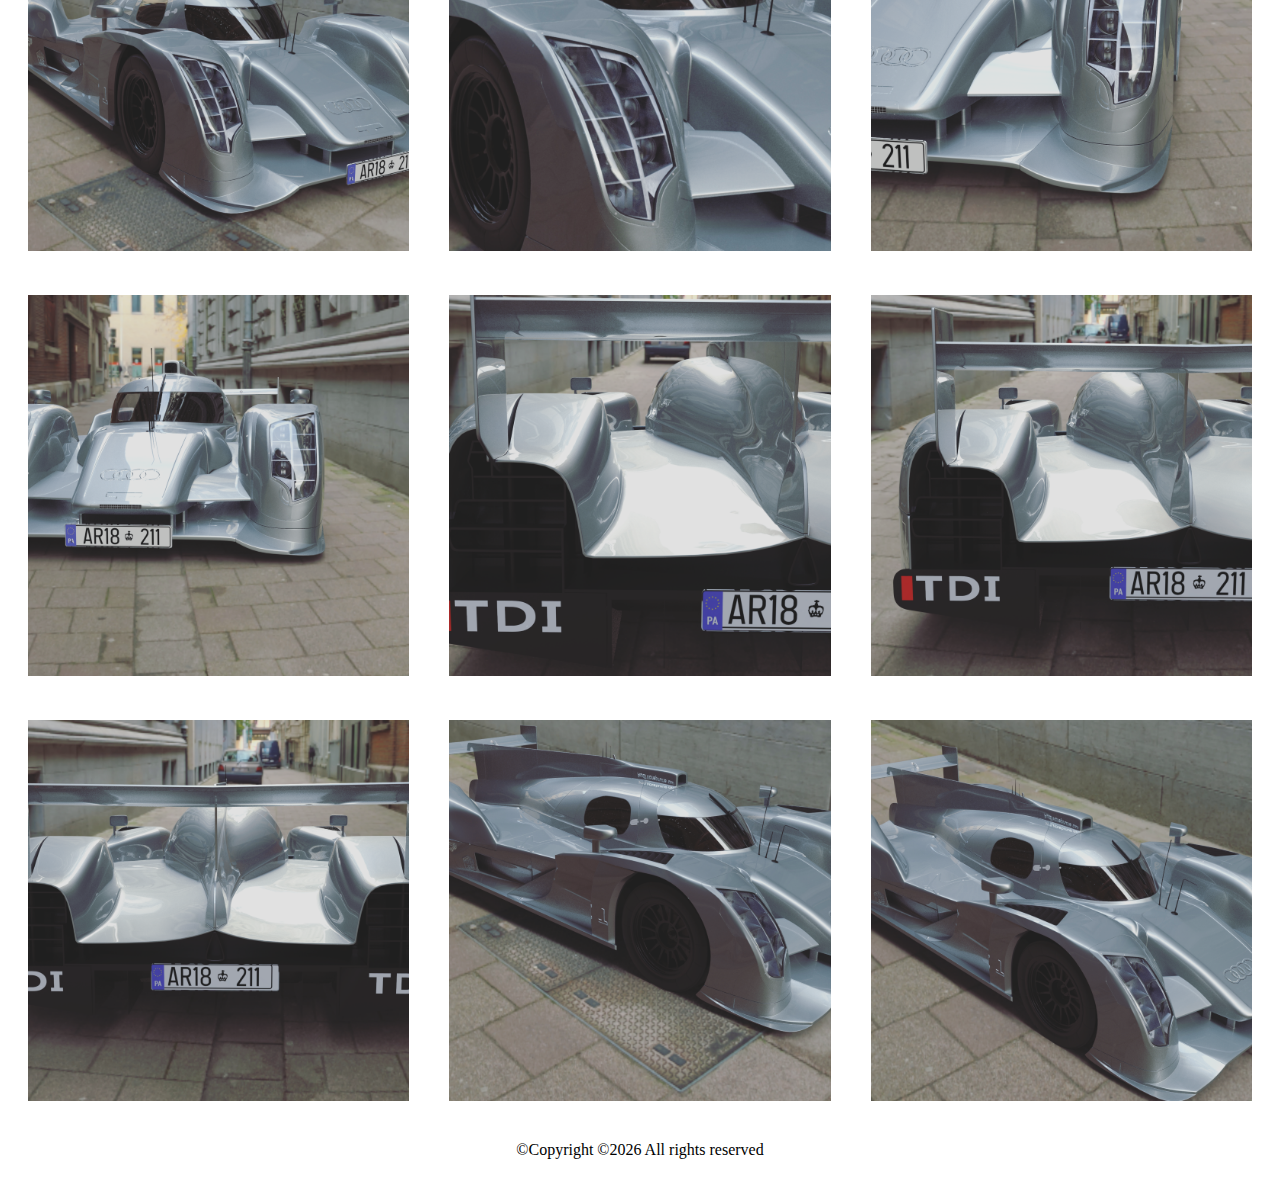
<file: imagegallery.html>
<!doctype html>
<html>
	<head>
		<title>Gallery</title>
		<meta name="description" content="Gallery">
		<meta charset="UTF-8">
		<meta name="Gallery" content="width=device.width, initial-scale=1.0">
		<link rel="stylesheet" type="text/css" href="css/gallerystyle.css">
		<link rel="stylesheet" type="text/css" href="css/lightbox.min.css">
		<script src="js/lightbox-plus-jquery.min.js"></script>
	</head>
	<body>
	
	<!-- Header -->
	
	<ul>
	  <li><a href="index.html"> <b>HOME</b> </a></li>
	</ul>
	<div class="header">
	  <h3>Automotive Concept Rendering</h3>
	  <p>Concept rendering of the Audi R18. Open the image in the lightbox window to a new tab, to view the image in fullscreen on the browser.</p>
	</div>

	<!-- Photo Gallery -->
	<div class="row gallery">
		  <div class="column">
			<a href="images/p33.png" data-lightbox="mygallery" data-title="Audi R18"><img src="images/thumbnail/p33 (Custom).png" style="width:100%"></a>
		  </div>
		  <div class="column">
			<a href="images/p32.png" data-lightbox="mygallery" data-title="Audi R18"><img src="images/thumbnail/p32 (Custom).png" style="width:100%"></a>
		  </div>
		  <div class="column">
			<a href="images/p36.png" data-lightbox="mygallery" data-title="Audi R18"><img src="images/thumbnail/p36 (Custom).png" style="width:100%"></a>
		  </div>
		</div>
		
	<div class="row gallery">
		  <div class="column">
			<a href="images/p31.png" data-lightbox="mygallery" data-title="Audi R18"><img src="images/thumbnail/p31 (Custom).png" style="width:100%"></a>
		  </div>
		  <div class="column">
			<a href="images/p35.png" data-lightbox="mygallery" data-title="Audi R18"><img src="images/thumbnail/p35 (Custom).png" style="width:100%"></a>
		  </div>
		  <div class="column">
			<a href="images/p37.png" data-lightbox="mygallery" data-title="Audi R18"><img src="images/thumbnail/p37 (Custom).png" style="width:100%"></a>
		  </div>
		</div>
		
	<div class="row gallery">
		  <div class="column">
			<a href="images/p34.png" data-lightbox="mygallery" data-title="Audi R18"><img src="images/thumbnail/p34 (Custom).png" style="width:100%"></a>
		  </div>
		  <div class="column">
			<a href="images/p41.png" data-lightbox="mygallery" data-title="Audi R18"><img src="images/thumbnail/p41 (Custom).png" style="width:100%"></a>
		  </div>
		  <div class="column">
			<a href="images/p38.png" data-lightbox="mygallery" data-title="Audi R18"><img src="images/thumbnail/p38 (Custom).png" style="width:100%"></a>
		  </div>
		</div>
		
		
		
		<div class="row gallery">
		  <div class="column">
			<a href="images/p21.png" data-lightbox="mygallery" data-title="Audi R18"><img src="images/thumbnail/p21 (Custom).png" style="width:100%"></a>
		  </div>
		  <div class="column">
			<a href="images/p22.png" data-lightbox="mygallery" data-title="Audi R18"><img src="images/thumbnail/p22 (Custom).png" style="width:100%"></a>
		  </div>
		  <div class="column">
			<a href="images/p23.png" data-lightbox="mygallery" data-title="Audi R18"><img src="images/thumbnail/p23 (Custom).png" style="width:100%"></a>
		  </div>
		</div>
		
		<div class="row gallery">
		  <div class="column">
			<a href="images/p24.png" data-lightbox="mygallery" data-title="Audi R18"><img src="images/thumbnail/p24 (Custom).png" style="width:100%"></a>
		  </div>
		  <div class="column">
			<a href="images/p25.png" data-lightbox="mygallery" data-title="Audi R18"><img src="images/thumbnail/p25 (Custom).png" style="width:100%"></a>
		  </div>
		  <div class="column">
			<a href="images/p26.png" data-lightbox="mygallery" data-title="Audi R18"><img src="images/thumbnail/p26 (Custom).png" style="width:100%"></a>
		  </div>
		</div>
		
		
		<div class="row gallery">
		  <div class="column">
			<a href="images/p27.png" data-lightbox="mygallery" data-title="Audi R18"><img src="images/thumbnail/p27 (Custom).png" style="width:100%"></a>
		  </div>
		  <div class="column">
			<a href="images/p28.png" data-lightbox="mygallery" data-title="Audi R18"><img src="images/thumbnail/p28 (Custom).png" style="width:100%"></a>
		  </div>
		  <div class="column">
			<a href="images/p29.png" data-lightbox="mygallery" data-title="Audi R18"><img src="images/thumbnail/p29 (Custom).png" style="width:100%"></a>
		  </div>
		</div>
			
		<div class="row footer">
				<p>
					 <!-- Link back to Colorlib can't be removed. Template is licensed under CC BY 3.0. -->
						©Copyright ©<script>document.write(new Date().getFullYear());</script> All rights reserved 
					  <!-- Link back to Colorlib can't be removed. Template is licensed under CC BY 3.0. -->
				</p>
		</div>
	</body>
</html>
</file>
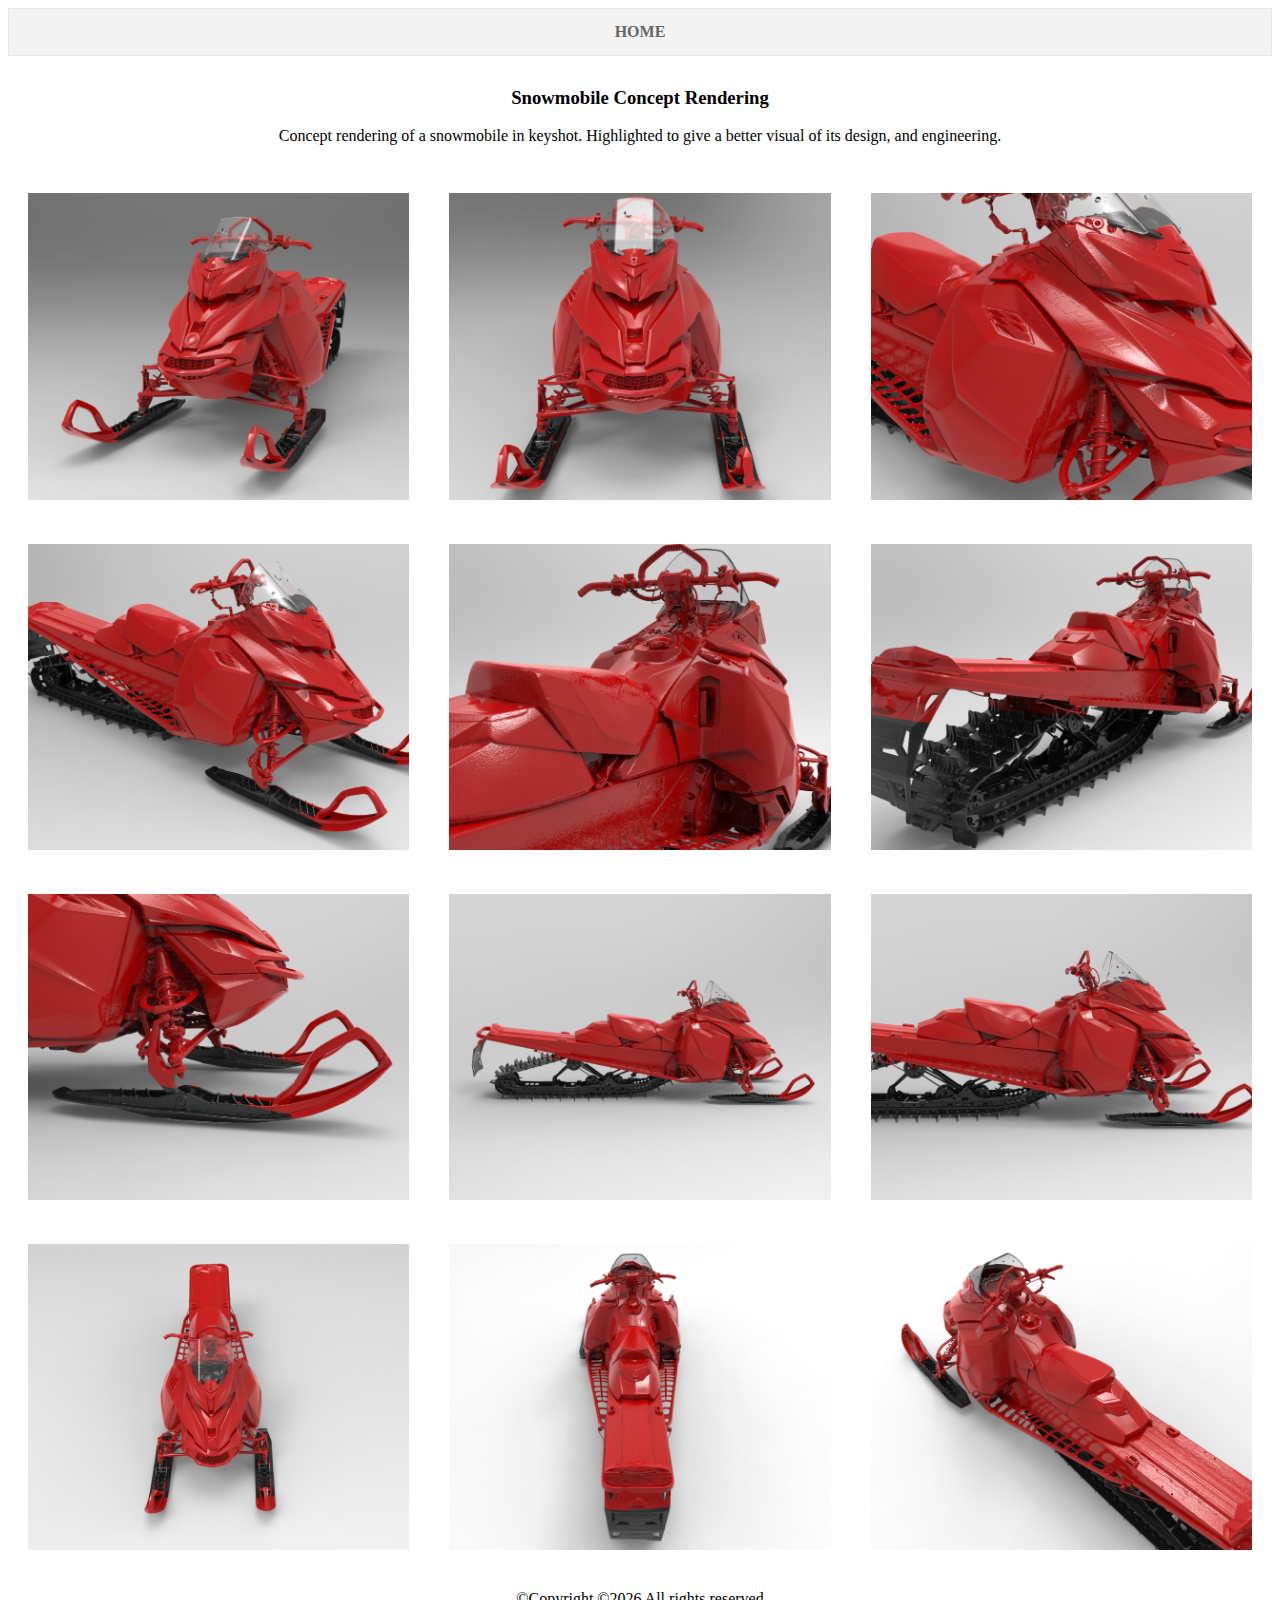
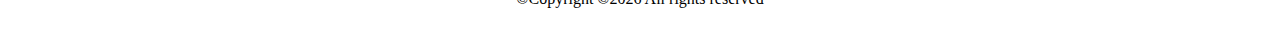
<file: imagegallery2.html>
<!doctype html>
<html>
	<head>
		<title>Gallery</title>
		<meta name="description" content="Gallery">
		<meta charset="UTF-8">
		<meta name="Gallery" content="width=device.width, initial-scale=1.0">
		<link rel="stylesheet" type="text/css" href="css/gallerystyle.css">
		<link rel="stylesheet" type="text/css" href="css/lightbox.min.css">
		<script src="js/lightbox-plus-jquery.min.js"></script>
	</head>
	<body>
	
	<!-- Header -->
	
	<ul>
	  <li><a href="index.html"> <b>HOME</b> </a></li>
	</ul>
	<div class="header">
	  <h3>Snowmobile Concept Rendering</h3>
	  <p>Concept rendering of a snowmobile in keyshot. Highlighted to give a better visual of its design, and engineering.</p>
	</div>

	<!-- Photo Gallery -->
	<div class="row gallery">
		  <div class="column">
			<a href="images/snow1.jpg" data-lightbox="mygallery" data-title="Le Mans Prototype R18"><img src="images/snow1.jpg" style="width:100%"></a>
		  </div>
		  <div class="column">
			<a href="images/snow2.jpg" data-lightbox="mygallery" data-title="Le Mans Prototype R18"><img src="images/snow2.jpg" style="width:100%"></a>
		  </div>
		  <div class="column">
			<a href="images/snow3.jpg" data-lightbox="mygallery" data-title="Le Mans Prototype R18"><img src="images/snow3.jpg" style="width:100%"></a>
		  </div>
		</div>
		
	<div class="row gallery">
		  <div class="column">
			<a href="images/snow4.jpg" data-lightbox="mygallery" data-title="Le Mans Prototype R18"><img src="images/snow4.jpg" style="width:100%"></a>
		  </div>
		  <div class="column">
			<a href="images/snow5.jpg" data-lightbox="mygallery" data-title="Le Mans Prototype R18"><img src="images/snow5.jpg" style="width:100%"></a>
		  </div>
		  <div class="column">
			<a href="images/snow6.jpg" data-lightbox="mygallery" data-title="Le Mans Prototype R18"><img src="images/snow6.jpg" style="width:100%"></a>
		  </div>
		</div>
	
		
			<div class="row gallery">
		  <div class="column">
			<a href="images/snow13.jpg" data-lightbox="mygallery" data-title="Le Mans Prototype R18"><img src="images/snow13.jpg" style="width:100%"></a>
		  </div>
		  <div class="column">
			<a href="images/snow14.jpg" data-lightbox="mygallery" data-title="Le Mans Prototype R18"><img src="images/snow14.jpg" style="width:100%"></a>
		  </div>
		  <div class="column">
			<a href="images/snow15.jpg" data-lightbox="mygallery" data-title="Le Mans Prototype R18"><img src="images/snow15.jpg" style="width:100%"></a>
		  </div>
		</div>
		
		<div class="row gallery">
		  <div class="column">
			<a href="images/snow10.jpg" data-lightbox="mygallery" data-title="Le Mans Prototype R18"><img src="images/snow10.jpg" style="width:100%"></a>
		  </div>
		  <div class="column">
			<a href="images/snow11.jpg" data-lightbox="mygallery" data-title="Le Mans Prototype R18"><img src="images/snow11.jpg" style="width:100%"></a>
		  </div>
		  <div class="column">
			<a href="images/snow12.jpg" data-lightbox="mygallery" data-title="Le Mans Prototype R18"><img src="images/snow12.jpg" style="width:100%"></a>
		  </div>
		</div>
		
	
		
	
			
		<div class="row footer">
				<p>
					 <!-- Link back to Colorlib can't be removed. Template is licensed under CC BY 3.0. -->
						©Copyright ©<script>document.write(new Date().getFullYear());</script> All rights reserved 
					  <!-- Link back to Colorlib can't be removed. Template is licensed under CC BY 3.0. -->
				</p>
		</div>
	</body>
</html>
</file>
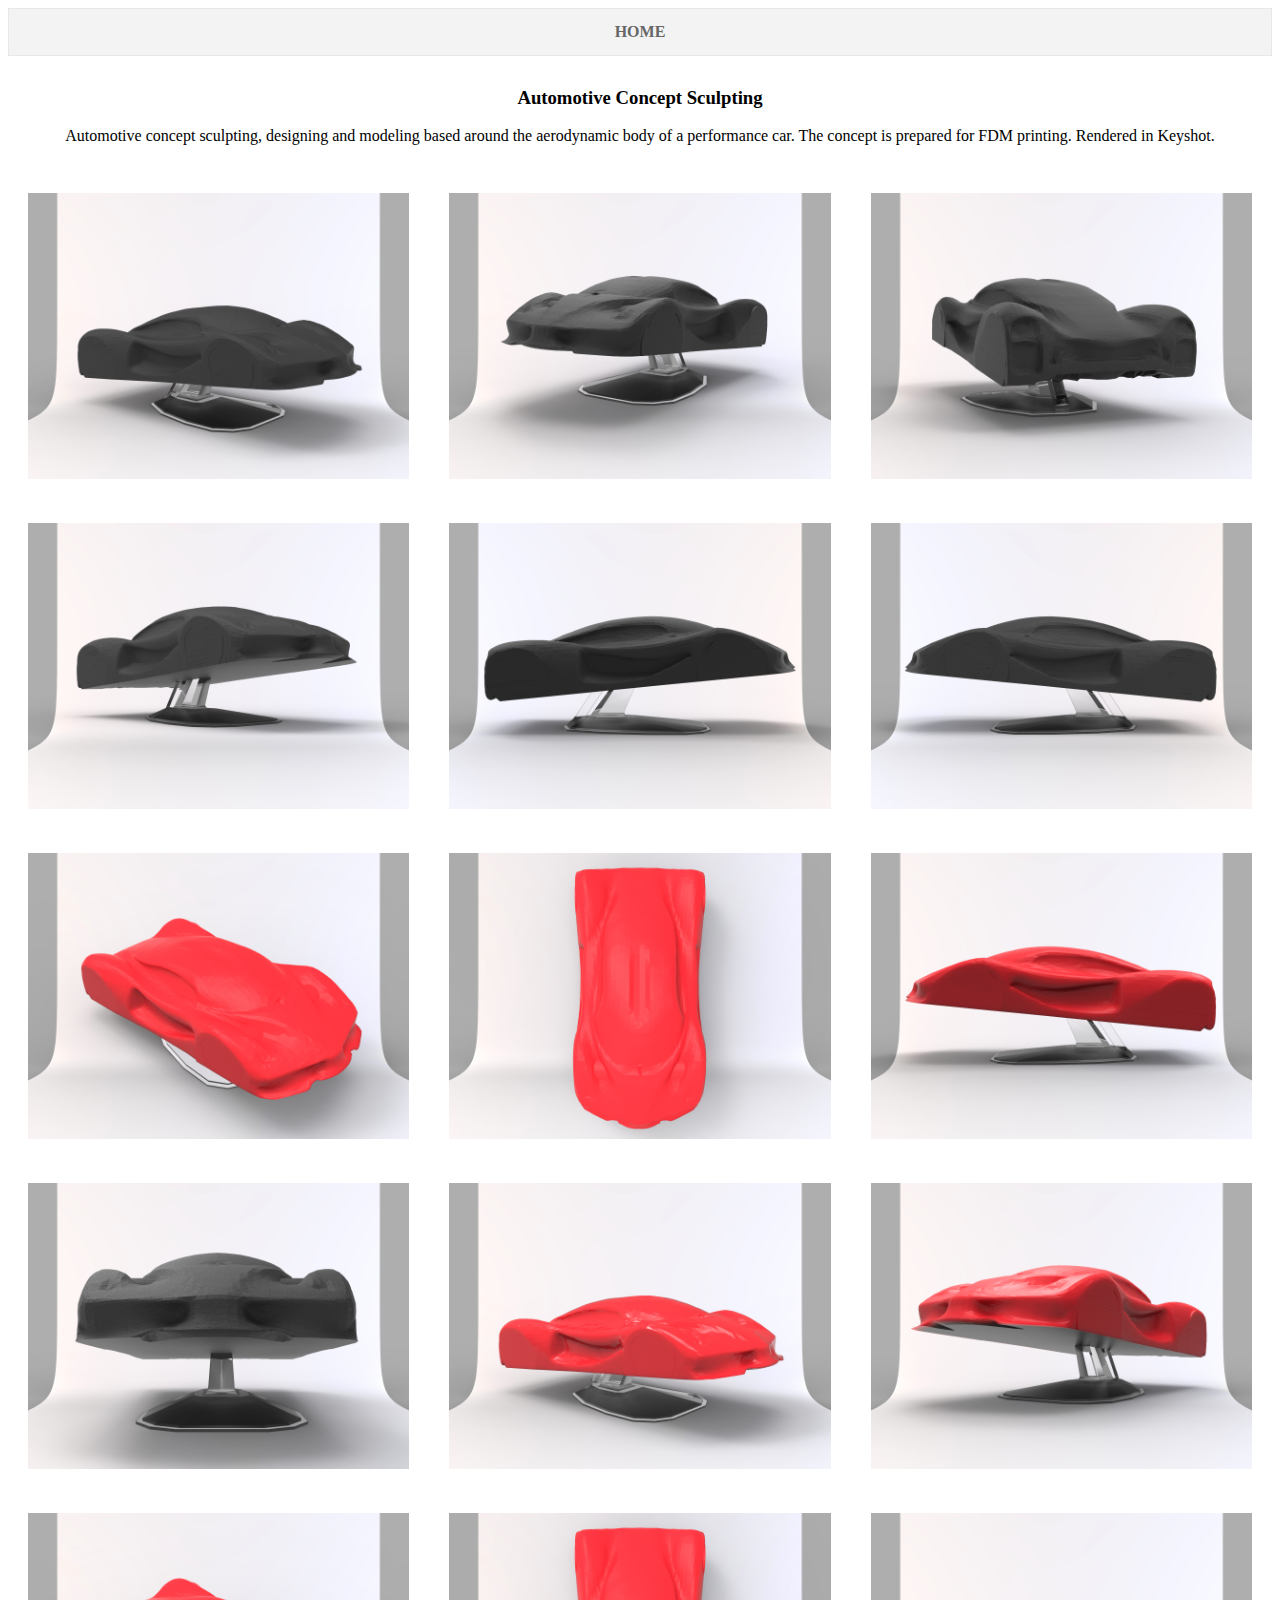
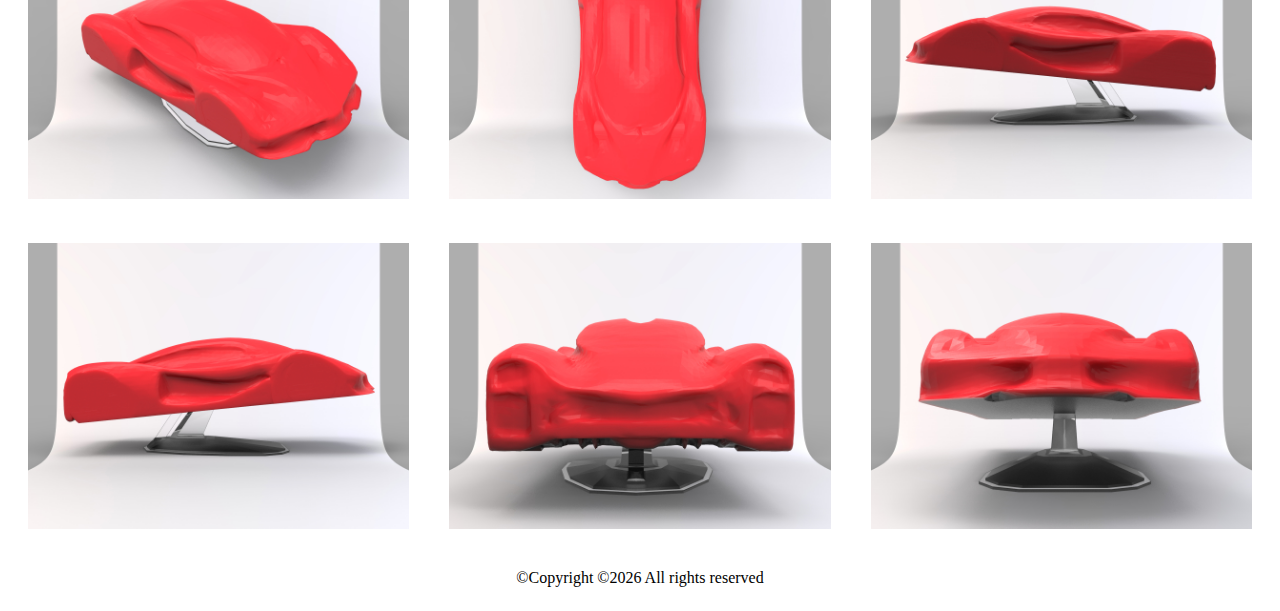
<file: imagegallery3.html>
<!doctype html>
<html>
	<head>
		<title>Gallery</title>
		<meta name="description" content="Gallery">
		<meta charset="UTF-8">
		<meta name="Gallery" content="width=device.width, initial-scale=1.0">
		<link rel="stylesheet" type="text/css" href="css/gallerystyle.css">
		<link rel="stylesheet" type="text/css" href="css/lightbox.min.css">
		<script src="js/lightbox-plus-jquery.min.js"></script>
	</head>
	<body>
	
	<!-- Header -->
	
	<ul>
	  <li><a href="index.html"> <b>HOME</b> </a></li>
	</ul>
	<div class="header">
	  <h3>Automotive Concept Sculpting</h3>
	  <p>Automotive concept sculpting, designing and modeling based around the aerodynamic body of a performance car. The concept is prepared for FDM printing. Rendered in Keyshot.</p>
	</div>

	<!-- Photo Gallery -->
	<div class="row gallery">
		  <div class="column">
			<a href="images/sculpt1.jpg" data-lightbox="mygallery" data-title="Automotive Concept Sculpting"><img src="images/sculpt1.jpg" style="width:100%"></a>
		  </div>
		  <div class="column">
			<a href="images/sculpt2.jpg" data-lightbox="mygallery" data-title="Automotive Concept Sculpting"><img src="images/sculpt2.jpg" style="width:100%"></a>
		  </div>
		  <div class="column">
			<a href="images/sculpt3.jpg" data-lightbox="mygallery" data-title="Automotive Concept Sculpting"><img src="images/sculpt3.jpg" style="width:100%"></a>
		  </div>
		</div>
		
	<div class="row gallery">
		  <div class="column">
			<a href="images/sculpt4.jpg" data-lightbox="mygallery" data-title="Automotive Concept Sculpting"><img src="images/sculpt4.jpg" style="width:100%"></a>
		  </div>
		  <div class="column">
			<a href="images/sculpt5.jpg" data-lightbox="mygallery" data-title="Automotive Concept Sculpting"><img src="images/sculpt5.jpg" style="width:100%"></a>
		  </div>
		  <div class="column">
			<a href="images/sculpt6.jpg" data-lightbox="mygallery" data-title="Automotive Concept Sculpting"><img src="images/sculpt6.jpg" style="width:100%"></a>
		  </div>
		</div>
	
		
			<div class="row gallery">
		  <div class="column">
			<a href="images/sculpt13.jpg" data-lightbox="mygallery" data-title="Automotive Concept Sculpting"><img src="images/sculpt13.jpg" style="width:100%"></a>
		  </div>
		  <div class="column">
			<a href="images/sculpt14.jpg" data-lightbox="mygallery" data-title="Automotive Concept Sculpting"><img src="images/sculpt14.jpg" style="width:100%"></a>
		  </div>
		  <div class="column">
			<a href="images/sculpt15.jpg" data-lightbox="mygallery" data-title="Automotive Concept Sculpting"><img src="images/sculpt15.jpg" style="width:100%"></a>
		  </div>
		</div>
		
		<div class="row gallery">
		  <div class="column">
			<a href="images/sculpt10.jpg" data-lightbox="mygallery" data-title="Automotive Concept Sculpting"><img src="images/sculpt10.jpg" style="width:100%"></a>
		  </div>
		  <div class="column">
			<a href="images/sculpt11.jpg" data-lightbox="mygallery" data-title="Automotive Concept Sculpting"><img src="images/sculpt11.jpg" style="width:100%"></a>
		  </div>
		  <div class="column">
			<a href="images/sculpt12.jpg" data-lightbox="mygallery" data-title="Automotive Concept Sculpting"><img src="images/sculpt12.jpg" style="width:100%"></a>
		  </div>
		</div>
		
		<div class="row gallery">
		  <div class="column">
			<a href="images/sculpt13.jpg" data-lightbox="mygallery" data-title="Automotive Concept Sculpting"><img src="images/sculpt13.jpg" style="width:100%"></a>
		  </div>
		  <div class="column">
			<a href="images/sculpt14.jpg" data-lightbox="mygallery" data-title="Automotive Concept Sculpting"><img src="images/sculpt14.jpg" style="width:100%"></a>
		  </div>
		  <div class="column">
			<a href="images/sculpt15.jpg" data-lightbox="mygallery" data-title="Automotive Concept Sculpting"><img src="images/sculpt15.jpg" style="width:100%"></a>
		  </div>
		</div>
		
		<div class="row gallery">
		  <div class="column">
			<a href="images/sculpt16.jpg" data-lightbox="mygallery" data-title="Automotive Concept Sculpting"><img src="images/sculpt16.jpg" style="width:100%"></a>
		  </div>
		  <div class="column">
			<a href="images/sculpt17.jpg" data-lightbox="mygallery" data-title="Automotive Concept Sculpting"><img src="images/sculpt17.jpg" style="width:100%"></a>
		  </div>
		  <div class="column">
			<a href="images/sculpt18.jpg" data-lightbox="mygallery" data-title="Automotive Concept Sculpting"><img src="images/sculpt18.jpg" style="width:100%"></a>
		  </div>
		</div>
		
	
		
	
			
		<div class="row footer">
				<p>
					 <!-- Link back to Colorlib can't be removed. Template is licensed under CC BY 3.0. -->
						©Copyright ©<script>document.write(new Date().getFullYear());</script> All rights reserved 
					  <!-- Link back to Colorlib can't be removed. Template is licensed under CC BY 3.0. -->
				</p>
		</div>
	</body>
</html>
</file>
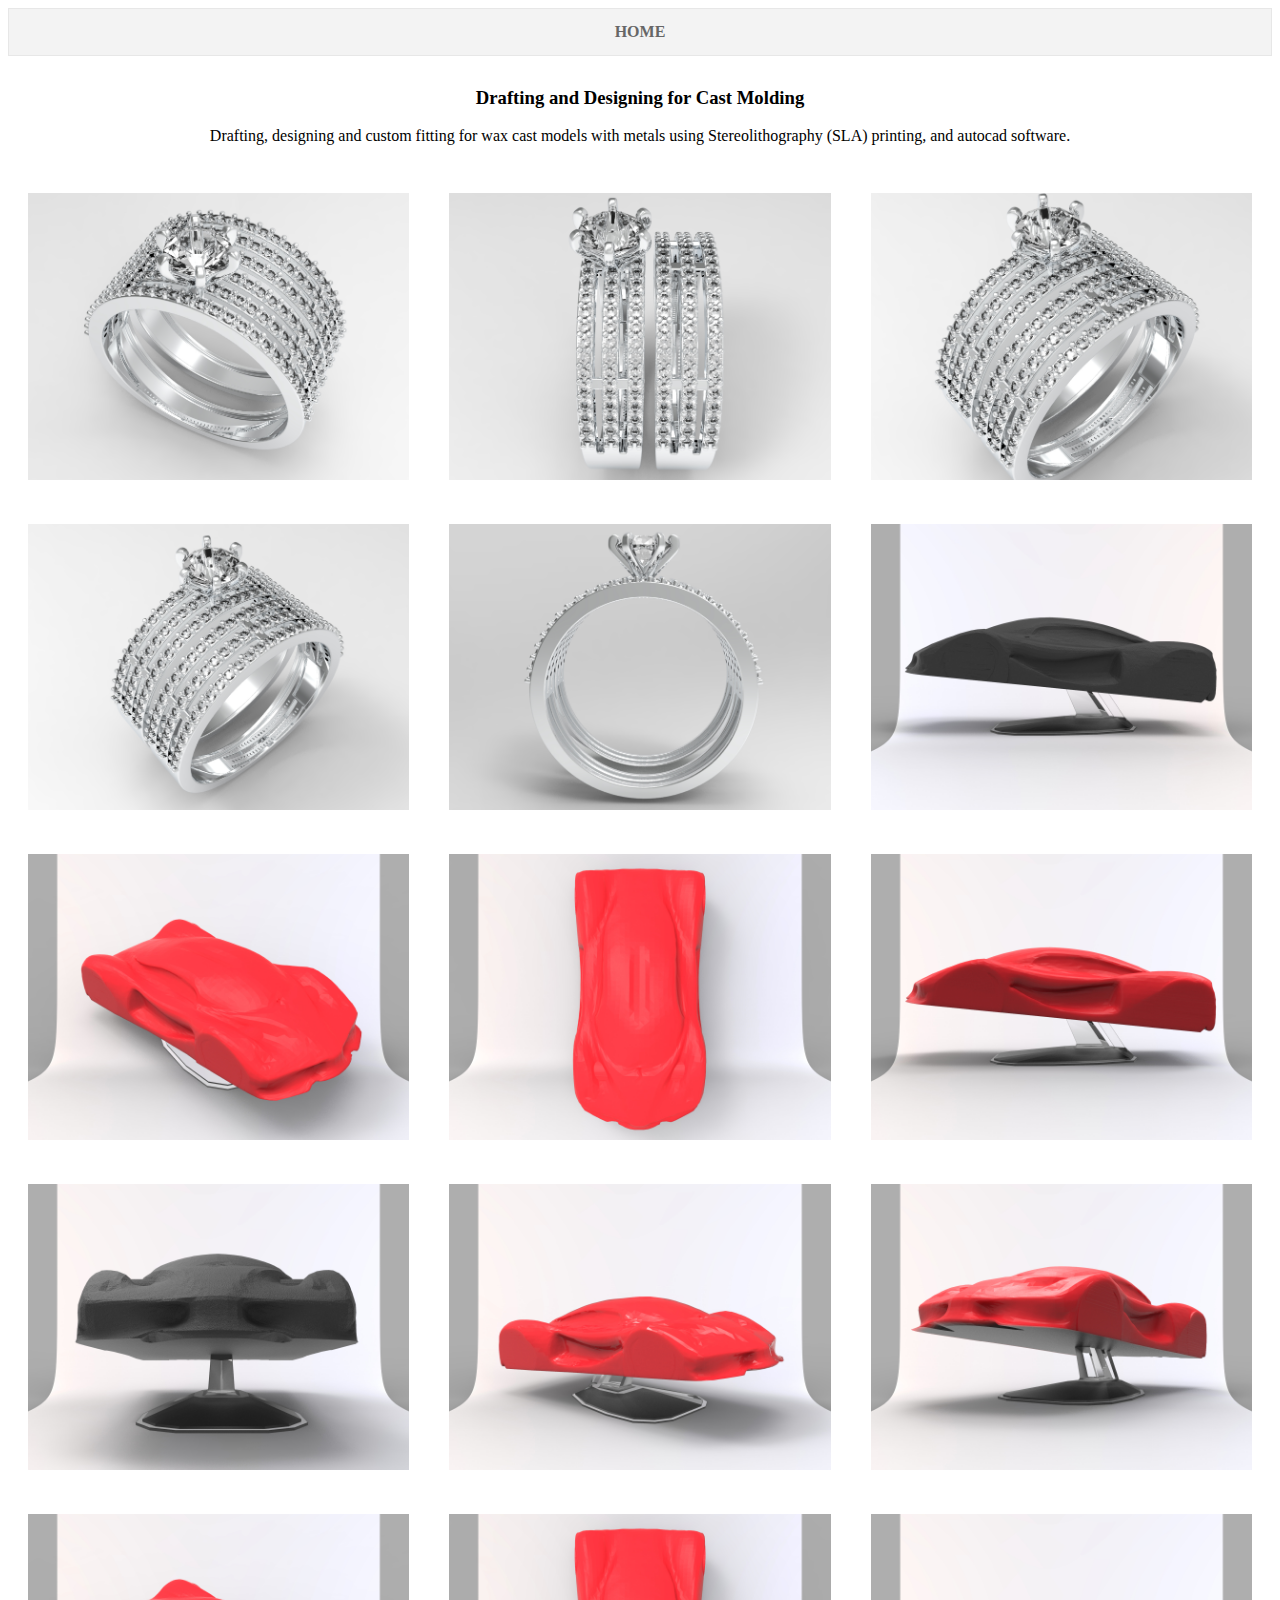
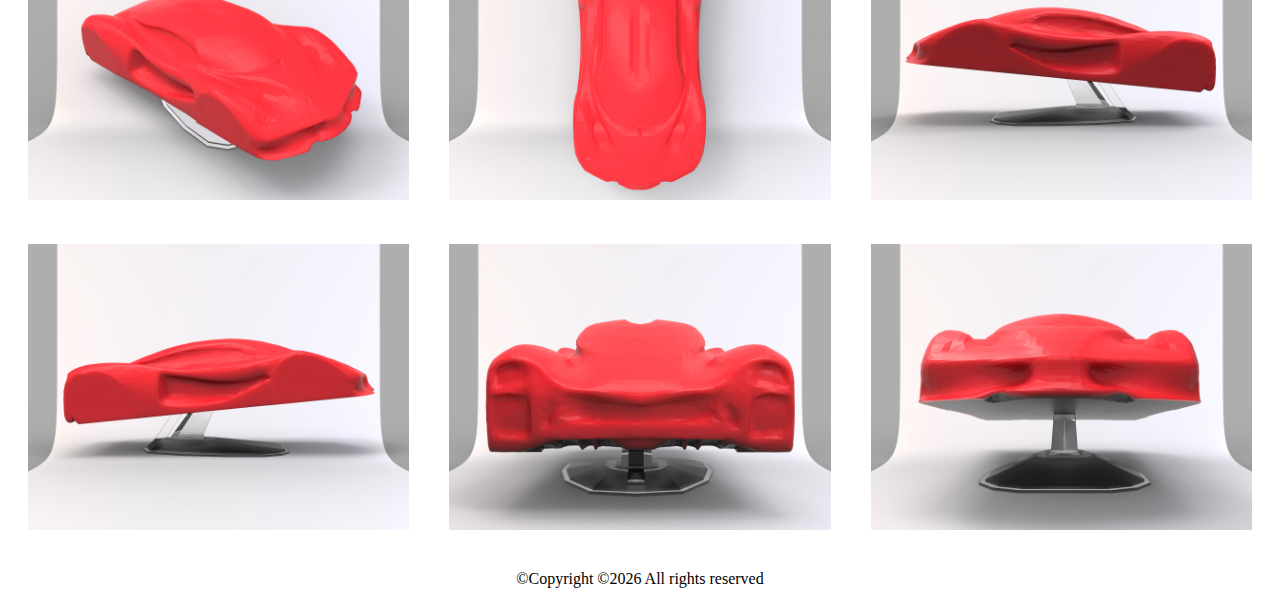
<file: imagegallery4.html>
<!doctype html>
<html>
	<head>
		<title>Gallery</title>
		<meta name="description" content="Gallery">
		<meta charset="UTF-8">
		<meta name="Gallery" content="width=device.width, initial-scale=1.0">
		<link rel="stylesheet" type="text/css" href="css/gallerystyle.css">
		<link rel="stylesheet" type="text/css" href="css/lightbox.min.css">
		<script src="js/lightbox-plus-jquery.min.js"></script>
	</head>
	<body>
	
	<!-- Header -->
	
	<ul>
	  <li><a href="index.html"> <b>HOME</b> </a></li>
	</ul>
	<div class="header">
	  <h3>Drafting and Designing for Cast Molding</h3>
	  <p>Drafting, designing and custom fitting for wax cast models with metals using Stereolithography (SLA) printing, and autocad software.</p>
	</div>

	<!-- Photo Gallery -->
	<div class="row gallery">
		  <div class="column">
			<a href="images/ring (1).jpg" data-lightbox="mygallery" data-title="Automotive Concept Sculpting"><img src="images/ring (1).jpg" style="width:100%"></a>
		  </div>
		  <div class="column">
			<a href="images/ring (2).jpg" data-lightbox="mygallery" data-title="Automotive Concept Sculpting"><img src="images/ring (2).jpg" style="width:100%"></a>
		  </div>
		  <div class="column">
			<a href="images/ring (3).jpg" data-lightbox="mygallery" data-title="Automotive Concept Sculpting"><img src="images/ring (3).jpg" style="width:100%"></a>
		  </div>
		</div>
		
	<div class="row gallery">
		  <div class="column">
			<a href="images/ring (4).jpg" data-lightbox="mygallery" data-title="Automotive Concept Sculpting"><img src="images/ring (4).jpg" style="width:100%"></a>
		  </div>
		  <div class="column">
			<a href="images/ring (5).jpg" data-lightbox="mygallery" data-title="Automotive Concept Sculpting"><img src="images/ring (5).jpg" style="width:100%"></a>
		  </div>
		  <div class="column">
			<a href="images/sculpt6.jpg" data-lightbox="mygallery" data-title="Automotive Concept Sculpting"><img src="images/sculpt6.jpg" style="width:100%"></a>
		  </div>
		</div>
	
		
			<div class="row gallery">
		  <div class="column">
			<a href="images/sculpt13.jpg" data-lightbox="mygallery" data-title="Automotive Concept Sculpting"><img src="images/sculpt13.jpg" style="width:100%"></a>
		  </div>
		  <div class="column">
			<a href="images/sculpt14.jpg" data-lightbox="mygallery" data-title="Automotive Concept Sculpting"><img src="images/sculpt14.jpg" style="width:100%"></a>
		  </div>
		  <div class="column">
			<a href="images/sculpt15.jpg" data-lightbox="mygallery" data-title="Automotive Concept Sculpting"><img src="images/sculpt15.jpg" style="width:100%"></a>
		  </div>
		</div>
		
		<div class="row gallery">
		  <div class="column">
			<a href="images/sculpt10.jpg" data-lightbox="mygallery" data-title="Automotive Concept Sculpting"><img src="images/sculpt10.jpg" style="width:100%"></a>
		  </div>
		  <div class="column">
			<a href="images/sculpt11.jpg" data-lightbox="mygallery" data-title="Automotive Concept Sculpting"><img src="images/sculpt11.jpg" style="width:100%"></a>
		  </div>
		  <div class="column">
			<a href="images/sculpt12.jpg" data-lightbox="mygallery" data-title="Automotive Concept Sculpting"><img src="images/sculpt12.jpg" style="width:100%"></a>
		  </div>
		</div>
		
		<div class="row gallery">
		  <div class="column">
			<a href="images/sculpt13.jpg" data-lightbox="mygallery" data-title="Automotive Concept Sculpting"><img src="images/sculpt13.jpg" style="width:100%"></a>
		  </div>
		  <div class="column">
			<a href="images/sculpt14.jpg" data-lightbox="mygallery" data-title="Automotive Concept Sculpting"><img src="images/sculpt14.jpg" style="width:100%"></a>
		  </div>
		  <div class="column">
			<a href="images/sculpt15.jpg" data-lightbox="mygallery" data-title="Automotive Concept Sculpting"><img src="images/sculpt15.jpg" style="width:100%"></a>
		  </div>
		</div>
		
		<div class="row gallery">
		  <div class="column">
			<a href="images/sculpt16.jpg" data-lightbox="mygallery" data-title="Automotive Concept Sculpting"><img src="images/sculpt16.jpg" style="width:100%"></a>
		  </div>
		  <div class="column">
			<a href="images/sculpt17.jpg" data-lightbox="mygallery" data-title="Automotive Concept Sculpting"><img src="images/sculpt17.jpg" style="width:100%"></a>
		  </div>
		  <div class="column">
			<a href="images/sculpt18.jpg" data-lightbox="mygallery" data-title="Automotive Concept Sculpting"><img src="images/sculpt18.jpg" style="width:100%"></a>
		  </div>
		</div>
		
	
		
	
			
		<div class="row footer">
				<p>
					 <!-- Link back to Colorlib can't be removed. Template is licensed under CC BY 3.0. -->
						©Copyright ©<script>document.write(new Date().getFullYear());</script> All rights reserved 
					  <!-- Link back to Colorlib can't be removed. Template is licensed under CC BY 3.0. -->
				</p>
		</div>
	</body>
</html>
</file>
<file: css/icomoon.css>
@font-face {
  font-family: 'icomoon';
  src:  url('fonts/icomoon.eot?tmere9');
  src:  url('fonts/icomoon.eot?tmere9#iefix') format('embedded-opentype'),
    url('fonts/icomoon.ttf?tmere9') format('truetype'),
    url('fonts/icomoon.woff?tmere9') format('woff'),
    url('fonts/icomoon.svg?tmere9#icomoon') format('svg');
  font-weight: normal;
  font-style: normal;
}

[class^="icon-"], [class*=" icon-"] {
  /* use !important to prevent issues with browser extensions that change fonts */
  font-family: 'icomoon' !important;
  speak: none;
  font-style: normal;
  font-weight: normal;
  font-variant: normal;
  text-transform: none;
  line-height: 1;

  /* Better Font Rendering =========== */
  -webkit-font-smoothing: antialiased;
  -moz-osx-font-smoothing: grayscale;
}

.icon-activity:before {
  content: "\e900";
}
.icon-airplay:before {
  content: "\e901";
}
.icon-alert-circle:before {
  content: "\e902";
}
.icon-alert-octagon:before {
  content: "\e903";
}
.icon-alert-triangle:before {
  content: "\e904";
}
.icon-align-center:before {
  content: "\e905";
}
.icon-align-justify:before {
  content: "\e906";
}
.icon-align-left:before {
  content: "\e907";
}
.icon-align-right:before {
  content: "\e908";
}
.icon-anchor:before {
  content: "\e909";
}
.icon-aperture:before {
  content: "\e90a";
}
.icon-arrow-down3:before {
  content: "\e90b";
}
.icon-arrow-down-circle:before {
  content: "\e90c";
}
.icon-arrow-down-left3:before {
  content: "\e90d";
}
.icon-arrow-down-right3:before {
  content: "\e90e";
}
.icon-arrow-left3:before {
  content: "\e90f";
}
.icon-arrow-left-circle:before {
  content: "\e910";
}
.icon-arrow-right3:before {
  content: "\e911";
}
.icon-arrow-right-circle:before {
  content: "\e912";
}
.icon-arrow-up3:before {
  content: "\e913";
}
.icon-arrow-up-circle:before {
  content: "\e914";
}
.icon-arrow-up-left3:before {
  content: "\e915";
}
.icon-arrow-up-right3:before {
  content: "\e916";
}
.icon-at-sign:before {
  content: "\e917";
}
.icon-award:before {
  content: "\e918";
}
.icon-bar-chart:before {
  content: "\e919";
}
.icon-bar-chart-2:before {
  content: "\e91a";
}
.icon-battery:before {
  content: "\e91b";
}
.icon-battery-charging:before {
  content: "\e91c";
}
.icon-bell2:before {
  content: "\e91d";
}
.icon-bell-off:before {
  content: "\e91e";
}
.icon-bluetooth:before {
  content: "\e91f";
}
.icon-bold2:before {
  content: "\e920";
}
.icon-book2:before {
  content: "\e921";
}
.icon-book-open:before {
  content: "\e922";
}
.icon-bookmark2:before {
  content: "\e923";
}
.icon-box:before {
  content: "\e924";
}
.icon-briefcase2:before {
  content: "\e925";
}
.icon-calendar2:before {
  content: "\e926";
}
.icon-camera2:before {
  content: "\e927";
}
.icon-camera-off:before {
  content: "\e928";
}
.icon-cast:before {
  content: "\e929";
}
.icon-check:before {
  content: "\e92a";
}
.icon-check-circle:before {
  content: "\e92b";
}
.icon-check-square:before {
  content: "\e92c";
}
.icon-chevron-down:before {
  content: "\e92d";
}
.icon-chevron-left:before {
  content: "\e92e";
}
.icon-chevron-right:before {
  content: "\e92f";
}
.icon-chevron-up:before {
  content: "\e930";
}
.icon-chevrons-down:before {
  content: "\e931";
}
.icon-chevrons-left:before {
  content: "\e932";
}
.icon-chevrons-right:before {
  content: "\e933";
}
.icon-chevrons-up:before {
  content: "\e934";
}
.icon-chrome2:before {
  content: "\e935";
}
.icon-circle:before {
  content: "\e936";
}
.icon-clipboard2:before {
  content: "\e937";
}
.icon-clock3:before {
  content: "\e938";
}
.icon-cloud2:before {
  content: "\e939";
}
.icon-cloud-drizzle:before {
  content: "\e93a";
}
.icon-cloud-lightning:before {
  content: "\e93b";
}
.icon-cloud-off:before {
  content: "\e93c";
}
.icon-cloud-rain:before {
  content: "\e93d";
}
.icon-cloud-snow:before {
  content: "\e93e";
}
.icon-code:before {
  content: "\e93f";
}
.icon-codepen2:before {
  content: "\e940";
}
.icon-command2:before {
  content: "\e941";
}
.icon-compass3:before {
  content: "\e942";
}
.icon-copy2:before {
  content: "\e943";
}
.icon-corner-down-left:before {
  content: "\e944";
}
.icon-corner-down-right:before {
  content: "\e945";
}
.icon-corner-left-down:before {
  content: "\e946";
}
.icon-corner-left-up:before {
  content: "\e947";
}
.icon-corner-right-down:before {
  content: "\e948";
}
.icon-corner-right-up:before {
  content: "\e949";
}
.icon-corner-up-left:before {
  content: "\e94a";
}
.icon-corner-up-right:before {
  content: "\e94b";
}
.icon-cpu:before {
  content: "\e94c";
}
.icon-credit-card2:before {
  content: "\e94d";
}
.icon-crop2:before {
  content: "\e94e";
}
.icon-crosshair:before {
  content: "\e94f";
}
.icon-database2:before {
  content: "\e950";
}
.icon-delete:before {
  content: "\e951";
}
.icon-disc:before {
  content: "\e952";
}
.icon-dollar-sign:before {
  content: "\e953";
}
.icon-download4:before {
  content: "\e954";
}
.icon-download-cloud:before {
  content: "\e955";
}
.icon-droplet2:before {
  content: "\e956";
}
.icon-edit:before {
  content: "\e957";
}
.icon-edit-2:before {
  content: "\e958";
}
.icon-edit-3:before {
  content: "\e959";
}
.icon-external-link:before {
  content: "\e95a";
}
.icon-eye2:before {
  content: "\e95b";
}
.icon-eye-off:before {
  content: "\e95c";
}
.icon-facebook3:before {
  content: "\e95d";
}
.icon-fast-forward:before {
  content: "\e95e";
}
.icon-feather:before {
  content: "\e95f";
}
.icon-file:before {
  content: "\e960";
}
.icon-file-minus:before {
  content: "\e961";
}
.icon-file-plus:before {
  content: "\e962";
}
.icon-file-text3:before {
  content: "\e963";
}
.icon-film2:before {
  content: "\e964";
}
.icon-filter2:before {
  content: "\e965";
}
.icon-flag2:before {
  content: "\e966";
}
.icon-folder2:before {
  content: "\e967";
}
.icon-folder-minus2:before {
  content: "\e968";
}
.icon-folder-plus2:before {
  content: "\e969";
}
.icon-git-branch:before {
  content: "\e96a";
}
.icon-git-commit:before {
  content: "\e96b";
}
.icon-git-merge:before {
  content: "\e96c";
}
.icon-git-pull-request:before {
  content: "\e96d";
}
.icon-github2:before {
  content: "\e96e";
}
.icon-gitlab:before {
  content: "\e96f";
}
.icon-globe:before {
  content: "\e970";
}
.icon-grid:before {
  content: "\e971";
}
.icon-hard-drive:before {
  content: "\e972";
}
.icon-hash:before {
  content: "\e973";
}
.icon-headphones2:before {
  content: "\e974";
}
.icon-heart2:before {
  content: "\e975";
}
.icon-help-circle:before {
  content: "\e976";
}
.icon-home4:before {
  content: "\e977";
}
.icon-image2:before {
  content: "\e978";
}
.icon-inbox:before {
  content: "\e979";
}
.icon-info2:before {
  content: "\e97a";
}
.icon-instagram2:before {
  content: "\e97b";
}
.icon-italic2:before {
  content: "\e97c";
}
.icon-layers:before {
  content: "\e97d";
}
.icon-layout:before {
  content: "\e97e";
}
.icon-life-buoy:before {
  content: "\e97f";
}
.icon-link2:before {
  content: "\e980";
}
.icon-link-2:before {
  content: "\e981";
}
.icon-linkedin3:before {
  content: "\e982";
}
.icon-list3:before {
  content: "\e983";
}
.icon-loader:before {
  content: "\e984";
}
.icon-lock2:before {
  content: "\e985";
}
.icon-log-in:before {
  content: "\e986";
}
.icon-log-out:before {
  content: "\e987";
}
.icon-mail5:before {
  content: "\e988";
}
.icon-map3:before {
  content: "\e989";
}
.icon-map-pin:before {
  content: "\e98a";
}
.icon-maximize:before {
  content: "\e98b";
}
.icon-maximize-2:before {
  content: "\e98c";
}
.icon-menu5:before {
  content: "\e98d";
}
.icon-message-circle:before {
  content: "\e98e";
}
.icon-message-square:before {
  content: "\e98f";
}
.icon-mic2:before {
  content: "\e990";
}
.icon-mic-off:before {
  content: "\e991";
}
.icon-minimize:before {
  content: "\e992";
}
.icon-minimize-2:before {
  content: "\e993";
}
.icon-minus2:before {
  content: "\e994";
}
.icon-minus-circle:before {
  content: "\e995";
}
.icon-minus-square:before {
  content: "\e996";
}
.icon-monitor:before {
  content: "\e997";
}
.icon-moon:before {
  content: "\e998";
}
.icon-more-horizontal:before {
  content: "\e999";
}
.icon-more-vertical:before {
  content: "\e99a";
}
.icon-move:before {
  content: "\e99b";
}
.icon-music2:before {
  content: "\e99c";
}
.icon-navigation:before {
  content: "\e99d";
}
.icon-navigation-2:before {
  content: "\e99e";
}
.icon-octagon:before {
  content: "\e99f";
}
.icon-package:before {
  content: "\e9a0";
}
.icon-paperclip:before {
  content: "\e9a1";
}
.icon-pause3:before {
  content: "\e9a2";
}
.icon-pause-circle:before {
  content: "\e9a3";
}
.icon-percent:before {
  content: "\e9a4";
}
.icon-phone2:before {
  content: "\e9a5";
}
.icon-phone-call:before {
  content: "\e9a6";
}
.icon-phone-forwarded:before {
  content: "\e9a7";
}
.icon-phone-incoming:before {
  content: "\e9a8";
}
.icon-phone-missed:before {
  content: "\e9a9";
}
.icon-phone-off:before {
  content: "\e9aa";
}
.icon-phone-outgoing:before {
  content: "\e9ab";
}
.icon-pie-chart2:before {
  content: "\e9ac";
}
.icon-play4:before {
  content: "\e9ad";
}
.icon-play-circle:before {
  content: "\e9ae";
}
.icon-plus2:before {
  content: "\e9af";
}
.icon-plus-circle:before {
  content: "\e9b0";
}
.icon-plus-square:before {
  content: "\e9b1";
}
.icon-pocket:before {
  content: "\e9b2";
}
.icon-power2:before {
  content: "\e9b3";
}
.icon-printer2:before {
  content: "\e9b4";
}
.icon-radio:before {
  content: "\e9b5";
}
.icon-refresh-ccw:before {
  content: "\e9b6";
}
.icon-refresh-cw:before {
  content: "\e9b7";
}
.icon-repeat:before {
  content: "\e9b8";
}
.icon-rewind:before {
  content: "\e9b9";
}
.icon-rotate-ccw:before {
  content: "\e9ba";
}
.icon-rotate-cw:before {
  content: "\e9bb";
}
.icon-rss3:before {
  content: "\e9bc";
}
.icon-save:before {
  content: "\e9bd";
}
.icon-scissors2:before {
  content: "\e9be";
}
.icon-search2:before {
  content: "\e9bf";
}
.icon-send:before {
  content: "\e9c0";
}
.icon-server:before {
  content: "\e9c1";
}
.icon-settings:before {
  content: "\e9c2";
}
.icon-share3:before {
  content: "\e9c3";
}
.icon-share-2:before {
  content: "\e9c4";
}
.icon-shield2:before {
  content: "\e9c5";
}
.icon-shield-off:before {
  content: "\e9c6";
}
.icon-shopping-bag:before {
  content: "\e9c7";
}
.icon-shopping-cart:before {
  content: "\e9c8";
}
.icon-shuffle2:before {
  content: "\e9c9";
}
.icon-sidebar:before {
  content: "\e9ca";
}
.icon-skip-back:before {
  content: "\e9cb";
}
.icon-skip-forward:before {
  content: "\e9cc";
}
.icon-slack:before {
  content: "\e9cd";
}
.icon-slash:before {
  content: "\e9ce";
}
.icon-sliders:before {
  content: "\e9cf";
}
.icon-smartphone:before {
  content: "\e9d0";
}
.icon-speaker:before {
  content: "\e9d1";
}
.icon-square:before {
  content: "\e9d2";
}
.icon-star:before {
  content: "\e9d3";
}
.icon-stop-circle:before {
  content: "\e9d4";
}
.icon-sun2:before {
  content: "\e9d5";
}
.icon-sunrise:before {
  content: "\e9d6";
}
.icon-sunset:before {
  content: "\e9d7";
}
.icon-tablet2:before {
  content: "\e9d8";
}
.icon-tag:before {
  content: "\e9d9";
}
.icon-target2:before {
  content: "\e9da";
}
.icon-terminal2:before {
  content: "\e9db";
}
.icon-thermometer:before {
  content: "\e9dc";
}
.icon-thumbs-down:before {
  content: "\e9dd";
}
.icon-thumbs-up:before {
  content: "\e9de";
}
.icon-toggle-left:before {
  content: "\e9df";
}
.icon-toggle-right:before {
  content: "\e9e0";
}
.icon-trash:before {
  content: "\e9e1";
}
.icon-trash-2:before {
  content: "\e9e2";
}
.icon-trending-down:before {
  content: "\e9e3";
}
.icon-trending-up:before {
  content: "\e9e4";
}
.icon-triangle:before {
  content: "\e9e5";
}
.icon-truck2:before {
  content: "\e9e6";
}
.icon-tv2:before {
  content: "\e9e7";
}
.icon-twitter2:before {
  content: "\e9e8";
}
.icon-type:before {
  content: "\e9e9";
}
.icon-umbrella:before {
  content: "\e9ea";
}
.icon-underline2:before {
  content: "\e9eb";
}
.icon-unlock:before {
  content: "\e9ec";
}
.icon-upload4:before {
  content: "\e9ed";
}
.icon-upload-cloud:before {
  content: "\e9ee";
}
.icon-user2:before {
  content: "\e9ef";
}
.icon-user-check2:before {
  content: "\e9f0";
}
.icon-user-minus2:before {
  content: "\e9f1";
}
.icon-user-plus2:before {
  content: "\e9f2";
}
.icon-user-x:before {
  content: "\e9f3";
}
.icon-users2:before {
  content: "\e9f4";
}
.icon-video:before {
  content: "\e9f5";
}
.icon-video-off:before {
  content: "\e9f6";
}
.icon-voicemail:before {
  content: "\e9f7";
}
.icon-volume:before {
  content: "\e9f8";
}
.icon-volume-1:before {
  content: "\e9f9";
}
.icon-volume-2:before {
  content: "\e9fa";
}
.icon-volume-x:before {
  content: "\e9fb";
}
.icon-watch:before {
  content: "\e9fc";
}
.icon-wifi:before {
  content: "\e9fd";
}
.icon-wifi-off:before {
  content: "\e9fe";
}
.icon-wind:before {
  content: "\e9ff";
}
.icon-x:before {
  content: "\ea00";
}
.icon-x-circle:before {
  content: "\ea01";
}
.icon-x-square:before {
  content: "\ea02";
}
.icon-zap:before {
  content: "\ea03";
}
.icon-zap-off:before {
  content: "\ea04";
}
.icon-zoom-in2:before {
  content: "\ea05";
}
.icon-zoom-out2:before {
  content: "\ea06";
}
.icon-times:before {
  content: "\ea07";
}
.icon-tick:before {
  content: "\ea08";
}
.icon-plus3:before {
  content: "\ea09";
}
.icon-minus3:before {
  content: "\ea0a";
}
.icon-equals:before {
  content: "\ea0b";
}
.icon-divide:before {
  content: "\ea0c";
}
.icon-chevron-right2:before {
  content: "\ea0d";
}
.icon-chevron-left2:before {
  content: "\ea0e";
}
.icon-arrow-right-thick:before {
  content: "\ea0f";
}
.icon-arrow-left-thick:before {
  content: "\ea10";
}
.icon-th-small:before {
  content: "\ea11";
}
.icon-th-menu:before {
  content: "\ea12";
}
.icon-th-list:before {
  content: "\ea13";
}
.icon-th-large:before {
  content: "\ea14";
}
.icon-home5:before {
  content: "\ea15";
}
.icon-arrow-forward:before {
  content: "\ea16";
}
.icon-arrow-back:before {
  content: "\ea17";
}
.icon-rss4:before {
  content: "\ea18";
}
.icon-location3:before {
  content: "\ea19";
}
.icon-link3:before {
  content: "\ea1a";
}
.icon-image3:before {
  content: "\ea1b";
}
.icon-arrow-up-thick:before {
  content: "\ea1c";
}
.icon-arrow-down-thick:before {
  content: "\ea1d";
}
.icon-starburst:before {
  content: "\ea1e";
}
.icon-starburst-outline:before {
  content: "\ea1f";
}
.icon-star2:before {
  content: "\ea20";
}
.icon-flow-children:before {
  content: "\ea21";
}
.icon-export:before {
  content: "\ea22";
}
.icon-delete2:before {
  content: "\ea23";
}
.icon-delete-outline:before {
  content: "\ea24";
}
.icon-cloud-storage:before {
  content: "\ea25";
}
.icon-wi-fi:before {
  content: "\ea26";
}
.icon-heart3:before {
  content: "\ea27";
}
.icon-flash:before {
  content: "\ea28";
}
.icon-cancel:before {
  content: "\ea29";
}
.icon-backspace:before {
  content: "\ea2a";
}
.icon-attachment2:before {
  content: "\ea2b";
}
.icon-arrow-move:before {
  content: "\ea2c";
}
.icon-warning2:before {
  content: "\ea2d";
}
.icon-user3:before {
  content: "\ea2e";
}
.icon-radar:before {
  content: "\ea2f";
}
.icon-lock-open:before {
  content: "\ea30";
}
.icon-lock-closed:before {
  content: "\ea31";
}
.icon-location-arrow:before {
  content: "\ea32";
}
.icon-info3:before {
  content: "\ea33";
}
.icon-user-delete:before {
  content: "\ea34";
}
.icon-user-add:before {
  content: "\ea35";
}
.icon-media-pause:before {
  content: "\ea36";
}
.icon-group:before {
  content: "\ea37";
}
.icon-chart-pie:before {
  content: "\ea38";
}
.icon-chart-line:before {
  content: "\ea39";
}
.icon-chart-bar:before {
  content: "\ea3a";
}
.icon-chart-area:before {
  content: "\ea3b";
}
.icon-video2:before {
  content: "\ea3c";
}
.icon-point-of-interest:before {
  content: "\ea3d";
}
.icon-infinity:before {
  content: "\ea3e";
}
.icon-globe2:before {
  content: "\ea3f";
}
.icon-eye3:before {
  content: "\ea40";
}
.icon-cog2:before {
  content: "\ea41";
}
.icon-camera3:before {
  content: "\ea42";
}
.icon-upload5:before {
  content: "\ea43";
}
.icon-scissors3:before {
  content: "\ea44";
}
.icon-refresh:before {
  content: "\ea45";
}
.icon-pin:before {
  content: "\ea46";
}
.icon-key3:before {
  content: "\ea47";
}
.icon-info-large:before {
  content: "\ea48";
}
.icon-eject2:before {
  content: "\ea49";
}
.icon-download5:before {
  content: "\ea4a";
}
.icon-zoom:before {
  content: "\ea4b";
}
.icon-zoom-out3:before {
  content: "\ea4c";
}
.icon-zoom-in3:before {
  content: "\ea4d";
}
.icon-sort-numerically:before {
  content: "\ea4e";
}
.icon-sort-alphabetically:before {
  content: "\ea4f";
}
.icon-input-checked:before {
  content: "\ea50";
}
.icon-calender:before {
  content: "\ea51";
}
.icon-world:before {
  content: "\ea52";
}
.icon-notes:before {
  content: "\ea53";
}
.icon-code2:before {
  content: "\ea54";
}
.icon-arrow-sync:before {
  content: "\ea55";
}
.icon-arrow-shuffle:before {
  content: "\ea56";
}
.icon-arrow-repeat:before {
  content: "\ea57";
}
.icon-arrow-minimise:before {
  content: "\ea58";
}
.icon-arrow-maximise:before {
  content: "\ea59";
}
.icon-arrow-loop:before {
  content: "\ea5a";
}
.icon-anchor2:before {
  content: "\ea5b";
}
.icon-spanner:before {
  content: "\ea5c";
}
.icon-puzzle:before {
  content: "\ea5d";
}
.icon-power3:before {
  content: "\ea5e";
}
.icon-plane:before {
  content: "\ea5f";
}
.icon-pi:before {
  content: "\ea60";
}
.icon-phone3:before {
  content: "\ea61";
}
.icon-microphone:before {
  content: "\ea62";
}
.icon-media-rewind:before {
  content: "\ea63";
}
.icon-flag3:before {
  content: "\ea64";
}
.icon-adjust-brightness:before {
  content: "\ea65";
}
.icon-waves:before {
  content: "\ea66";
}
.icon-social-twitter:before {
  content: "\ea67";
}
.icon-social-facebook:before {
  content: "\ea68";
}
.icon-social-dribbble:before {
  content: "\ea69";
}
.icon-media-stop:before {
  content: "\ea6a";
}
.icon-media-record:before {
  content: "\ea6b";
}
.icon-media-play:before {
  content: "\ea6c";
}
.icon-media-fast-forward:before {
  content: "\ea6d";
}
.icon-media-eject:before {
  content: "\ea6e";
}
.icon-social-vimeo:before {
  content: "\ea6f";
}
.icon-social-tumbler:before {
  content: "\ea70";
}
.icon-social-skype:before {
  content: "\ea71";
}
.icon-social-pinterest:before {
  content: "\ea72";
}
.icon-social-linkedin:before {
  content: "\ea73";
}
.icon-social-last-fm:before {
  content: "\ea74";
}
.icon-social-github:before {
  content: "\ea75";
}
.icon-social-flickr:before {
  content: "\ea76";
}
.icon-at:before {
  content: "\ea77";
}
.icon-times-outline:before {
  content: "\ea78";
}
.icon-plus-outline:before {
  content: "\ea79";
}
.icon-minus-outline:before {
  content: "\ea7a";
}
.icon-tick-outline:before {
  content: "\ea7b";
}
.icon-th-large-outline:before {
  content: "\ea7c";
}
.icon-equals-outline:before {
  content: "\ea7d";
}
.icon-divide-outline:before {
  content: "\ea7e";
}
.icon-chevron-right-outline:before {
  content: "\ea7f";
}
.icon-chevron-left-outline:before {
  content: "\ea80";
}
.icon-arrow-right-outline:before {
  content: "\ea81";
}
.icon-arrow-left-outline:before {
  content: "\ea82";
}
.icon-th-small-outline:before {
  content: "\ea83";
}
.icon-th-menu-outline:before {
  content: "\ea84";
}
.icon-th-list-outline:before {
  content: "\ea85";
}
.icon-news:before {
  content: "\ea86";
}
.icon-home-outline:before {
  content: "\ea87";
}
.icon-arrow-up-outline:before {
  content: "\ea88";
}
.icon-arrow-forward-outline:before {
  content: "\ea89";
}
.icon-arrow-down-outline:before {
  content: "\ea8a";
}
.icon-arrow-back-outline:before {
  content: "\ea8b";
}
.icon-trash2:before {
  content: "\ea8c";
}
.icon-rss-outline:before {
  content: "\ea8d";
}
.icon-message:before {
  content: "\ea8e";
}
.icon-location-outline:before {
  content: "\ea8f";
}
.icon-link-outline:before {
  content: "\ea90";
}
.icon-image-outline:before {
  content: "\ea91";
}
.icon-export-outline:before {
  content: "\ea92";
}
.icon-cross2:before {
  content: "\ea93";
}
.icon-wi-fi-outline:before {
  content: "\ea94";
}
.icon-star-outline:before {
  content: "\ea95";
}
.icon-media-pause-outline:before {
  content: "\ea96";
}
.icon-mail6:before {
  content: "\ea97";
}
.icon-heart-outline:before {
  content: "\ea98";
}
.icon-flash-outline:before {
  content: "\ea99";
}
.icon-cancel-outline:before {
  content: "\ea9a";
}
.icon-beaker:before {
  content: "\ea9b";
}
.icon-arrow-move-outline:before {
  content: "\ea9c";
}
.icon-watch2:before {
  content: "\ea9d";
}
.icon-warning-outline:before {
  content: "\ea9e";
}
.icon-time:before {
  content: "\ea9f";
}
.icon-radar-outline:before {
  content: "\eaa0";
}
.icon-lock-open-outline:before {
  content: "\eaa1";
}
.icon-location-arrow-outline:before {
  content: "\eaa2";
}
.icon-info-outline:before {
  content: "\eaa3";
}
.icon-backspace-outline:before {
  content: "\eaa4";
}
.icon-attachment-outline:before {
  content: "\eaa5";
}
.icon-user-outline:before {
  content: "\eaa6";
}
.icon-user-delete-outline:before {
  content: "\eaa7";
}
.icon-user-add-outline:before {
  content: "\eaa8";
}
.icon-lock-closed-outline:before {
  content: "\eaa9";
}
.icon-group-outline:before {
  content: "\eaaa";
}
.icon-chart-pie-outline:before {
  content: "\eaab";
}
.icon-chart-line-outline:before {
  content: "\eaac";
}
.icon-chart-bar-outline:before {
  content: "\eaad";
}
.icon-chart-area-outline:before {
  content: "\eaae";
}
.icon-video-outline:before {
  content: "\eaaf";
}
.icon-point-of-interest-outline:before {
  content: "\eab0";
}
.icon-map4:before {
  content: "\eab1";
}
.icon-key-outline:before {
  content: "\eab2";
}
.icon-infinity-outline:before {
  content: "\eab3";
}
.icon-globe-outline:before {
  content: "\eab4";
}
.icon-eye-outline:before {
  content: "\eab5";
}
.icon-cog-outline:before {
  content: "\eab6";
}
.icon-camera-outline:before {
  content: "\eab7";
}
.icon-upload-outline:before {
  content: "\eab8";
}
.icon-support:before {
  content: "\eab9";
}
.icon-scissors-outline:before {
  content: "\eaba";
}
.icon-refresh-outline:before {
  content: "\eabb";
}
.icon-info-large-outline:before {
  content: "\eabc";
}
.icon-eject-outline:before {
  content: "\eabd";
}
.icon-download-outline:before {
  content: "\eabe";
}
.icon-battery-mid:before {
  content: "\eabf";
}
.icon-battery-low:before {
  content: "\eac0";
}
.icon-battery-high:before {
  content: "\eac1";
}
.icon-zoom-outline:before {
  content: "\eac2";
}
.icon-zoom-out-outline:before {
  content: "\eac3";
}
.icon-zoom-in-outline:before {
  content: "\eac4";
}
.icon-tag2:before {
  content: "\eac5";
}
.icon-tabs-outline:before {
  content: "\eac6";
}
.icon-pin-outline:before {
  content: "\eac7";
}
.icon-message-typing:before {
  content: "\eac8";
}
.icon-directions:before {
  content: "\eac9";
}
.icon-battery-full:before {
  content: "\eaca";
}
.icon-battery-charge:before {
  content: "\eacb";
}
.icon-pipette:before {
  content: "\eacc";
}
.icon-pencil3:before {
  content: "\eacd";
}
.icon-folder3:before {
  content: "\eace";
}
.icon-folder-delete:before {
  content: "\eacf";
}
.icon-folder-add:before {
  content: "\ead0";
}
.icon-edit2:before {
  content: "\ead1";
}
.icon-document:before {
  content: "\ead2";
}
.icon-document-delete:before {
  content: "\ead3";
}
.icon-document-add:before {
  content: "\ead4";
}
.icon-brush:before {
  content: "\ead5";
}
.icon-thumbs-up2:before {
  content: "\ead6";
}
.icon-thumbs-down2:before {
  content: "\ead7";
}
.icon-pen2:before {
  content: "\ead8";
}
.icon-sort-numerically-outline:before {
  content: "\ead9";
}
.icon-sort-alphabetically-outline:before {
  content: "\eada";
}
.icon-social-last-fm-circular:before {
  content: "\eadb";
}
.icon-social-github-circular:before {
  content: "\eadc";
}
.icon-compass4:before {
  content: "\eadd";
}
.icon-bookmark3:before {
  content: "\eade";
}
.icon-input-checked-outline:before {
  content: "\eadf";
}
.icon-code-outline:before {
  content: "\eae0";
}
.icon-calender-outline:before {
  content: "\eae1";
}
.icon-business-card:before {
  content: "\eae2";
}
.icon-arrow-up4:before {
  content: "\eae3";
}
.icon-arrow-sync-outline:before {
  content: "\eae4";
}
.icon-arrow-right4:before {
  content: "\eae5";
}
.icon-arrow-repeat-outline:before {
  content: "\eae6";
}
.icon-arrow-loop-outline:before {
  content: "\eae7";
}
.icon-arrow-left4:before {
  content: "\eae8";
}
.icon-flow-switch:before {
  content: "\eae9";
}
.icon-flow-parallel:before {
  content: "\eaea";
}
.icon-flow-merge:before {
  content: "\eaeb";
}
.icon-document-text:before {
  content: "\eaec";
}
.icon-clipboard3:before {
  content: "\eaed";
}
.icon-calculator2:before {
  content: "\eaee";
}
.icon-arrow-minimise-outline:before {
  content: "\eaef";
}
.icon-arrow-maximise-outline:before {
  content: "\eaf0";
}
.icon-arrow-down4:before {
  content: "\eaf1";
}
.icon-gift2:before {
  content: "\eaf2";
}
.icon-film3:before {
  content: "\eaf3";
}
.icon-database3:before {
  content: "\eaf4";
}
.icon-bell3:before {
  content: "\eaf5";
}
.icon-anchor-outline:before {
  content: "\eaf6";
}
.icon-adjust-contrast:before {
  content: "\eaf7";
}
.icon-world-outline:before {
  content: "\eaf8";
}
.icon-shopping-bag2:before {
  content: "\eaf9";
}
.icon-power-outline:before {
  content: "\eafa";
}
.icon-notes-outline:before {
  content: "\eafb";
}
.icon-device-tablet:before {
  content: "\eafc";
}
.icon-device-phone:before {
  content: "\eafd";
}
.icon-device-laptop:before {
  content: "\eafe";
}
.icon-device-desktop:before {
  content: "\eaff";
}
.icon-briefcase3:before {
  content: "\eb00";
}
.icon-stopwatch2:before {
  content: "\eb01";
}
.icon-spanner-outline:before {
  content: "\eb02";
}
.icon-puzzle-outline:before {
  content: "\eb03";
}
.icon-printer3:before {
  content: "\eb04";
}
.icon-pi-outline:before {
  content: "\eb05";
}
.icon-lightbulb:before {
  content: "\eb06";
}
.icon-flag-outline:before {
  content: "\eb07";
}
.icon-contacts:before {
  content: "\eb08";
}
.icon-archive:before {
  content: "\eb09";
}
.icon-weather-stormy:before {
  content: "\eb0a";
}
.icon-weather-shower:before {
  content: "\eb0b";
}
.icon-weather-partly-sunny:before {
  content: "\eb0c";
}
.icon-weather-downpour:before {
  content: "\eb0d";
}
.icon-weather-cloudy:before {
  content: "\eb0e";
}
.icon-plane-outline:before {
  content: "\eb0f";
}
.icon-phone-outline:before {
  content: "\eb10";
}
.icon-microphone-outline:before {
  content: "\eb11";
}
.icon-weather-windy:before {
  content: "\eb12";
}
.icon-weather-windy-cloudy:before {
  content: "\eb13";
}
.icon-weather-sunny:before {
  content: "\eb14";
}
.icon-weather-snow:before {
  content: "\eb15";
}
.icon-weather-night:before {
  content: "\eb16";
}
.icon-media-stop-outline:before {
  content: "\eb17";
}
.icon-media-rewind-outline:before {
  content: "\eb18";
}
.icon-media-record-outline:before {
  content: "\eb19";
}
.icon-media-play-outline:before {
  content: "\eb1a";
}
.icon-media-fast-forward-outline:before {
  content: "\eb1b";
}
.icon-media-eject-outline:before {
  content: "\eb1c";
}
.icon-wine:before {
  content: "\eb1d";
}
.icon-waves-outline:before {
  content: "\eb1e";
}
.icon-ticket2:before {
  content: "\eb1f";
}
.icon-tags:before {
  content: "\eb20";
}
.icon-plug:before {
  content: "\eb21";
}
.icon-headphones3:before {
  content: "\eb22";
}
.icon-credit-card3:before {
  content: "\eb23";
}
.icon-coffee:before {
  content: "\eb24";
}
.icon-book3:before {
  content: "\eb25";
}
.icon-beer:before {
  content: "\eb26";
}
.icon-volume2:before {
  content: "\eb27";
}
.icon-volume-up:before {
  content: "\eb28";
}
.icon-volume-mute3:before {
  content: "\eb29";
}
.icon-volume-down:before {
  content: "\eb2a";
}
.icon-social-vimeo-circular:before {
  content: "\eb2b";
}
.icon-social-twitter-circular:before {
  content: "\eb2c";
}
.icon-social-pinterest-circular:before {
  content: "\eb2d";
}
.icon-social-linkedin-circular:before {
  content: "\eb2e";
}
.icon-social-facebook-circular:before {
  content: "\eb2f";
}
.icon-social-dribbble-circular:before {
  content: "\eb30";
}
.icon-tree2:before {
  content: "\eb31";
}
.icon-thermometer2:before {
  content: "\eb32";
}
.icon-social-tumbler-circular:before {
  content: "\eb33";
}
.icon-social-skype-outline:before {
  content: "\eb34";
}
.icon-social-flickr-circular:before {
  content: "\eb35";
}
.icon-social-at-circular:before {
  content: "\eb36";
}
.icon-shopping-cart2:before {
  content: "\eb37";
}
.icon-messages:before {
  content: "\eb38";
}
.icon-leaf2:before {
  content: "\eb39";
}
.icon-feather2:before {
  content: "\eb3a";
}
.icon-box2:before {
  content: "\eb3b";
}
.icon-write:before {
  content: "\eb3c";
}
.icon-clock4:before {
  content: "\eb3d";
}
.icon-reply2:before {
  content: "\eb3e";
}
.icon-reply-all:before {
  content: "\eb3f";
}
.icon-forward4:before {
  content: "\eb40";
}
.icon-flag4:before {
  content: "\eb41";
}
.icon-search3:before {
  content: "\eb42";
}
.icon-trash3:before {
  content: "\eb43";
}
.icon-envelope:before {
  content: "\eb44";
}
.icon-bubble3:before {
  content: "\eb45";
}
.icon-bubbles5:before {
  content: "\eb46";
}
.icon-user4:before {
  content: "\eb47";
}
.icon-users3:before {
  content: "\eb48";
}
.icon-cloud3:before {
  content: "\eb49";
}
.icon-download6:before {
  content: "\eb4a";
}
.icon-upload6:before {
  content: "\eb4b";
}
.icon-rain:before {
  content: "\eb4c";
}
.icon-sun3:before {
  content: "\eb4d";
}
.icon-moon2:before {
  content: "\eb4e";
}
.icon-bell4:before {
  content: "\eb4f";
}
.icon-folder4:before {
  content: "\eb50";
}
.icon-pin2:before {
  content: "\eb51";
}
.icon-sound:before {
  content: "\eb52";
}
.icon-microphone2:before {
  content: "\eb53";
}
.icon-camera4:before {
  content: "\eb54";
}
.icon-image4:before {
  content: "\eb55";
}
.icon-cog3:before {
  content: "\eb56";
}
.icon-calendar3:before {
  content: "\eb57";
}
.icon-book4:before {
  content: "\eb58";
}
.icon-map-marker:before {
  content: "\eb59";
}
.icon-store:before {
  content: "\eb5a";
}
.icon-support2:before {
  content: "\eb5b";
}
.icon-tag3:before {
  content: "\eb5c";
}
.icon-heart4:before {
  content: "\eb5d";
}
.icon-video-camera2:before {
  content: "\eb5e";
}
.icon-trophy2:before {
  content: "\eb5f";
}
.icon-cart2:before {
  content: "\eb60";
}
.icon-eye4:before {
  content: "\eb61";
}
.icon-cancel2:before {
  content: "\eb62";
}
.icon-chart:before {
  content: "\eb63";
}
.icon-target3:before {
  content: "\eb64";
}
.icon-printer4:before {
  content: "\eb65";
}
.icon-location4:before {
  content: "\eb66";
}
.icon-bookmark4:before {
  content: "\eb67";
}
.icon-monitor2:before {
  content: "\eb68";
}
.icon-cross3:before {
  content: "\eb69";
}
.icon-plus4:before {
  content: "\eb6a";
}
.icon-left:before {
  content: "\eb6b";
}
.icon-up:before {
  content: "\eb6c";
}
.icon-browser:before {
  content: "\eb6d";
}
.icon-windows2:before {
  content: "\eb6e";
}
.icon-switch2:before {
  content: "\eb6f";
}
.icon-dashboard:before {
  content: "\eb70";
}
.icon-play5:before {
  content: "\eb71";
}
.icon-fast-forward2:before {
  content: "\eb72";
}
.icon-next3:before {
  content: "\eb73";
}
.icon-refresh2:before {
  content: "\eb74";
}
.icon-film4:before {
  content: "\eb75";
}
.icon-home6:before {
  content: "\eb76";
}
.icon-home:before {
  content: "\eb77";
}
.icon-home2:before {
  content: "\eb78";
}
.icon-home3:before {
  content: "\eb79";
}
.icon-office:before {
  content: "\eb7a";
}
.icon-newspaper:before {
  content: "\eb7b";
}
.icon-pencil:before {
  content: "\eb7c";
}
.icon-pencil2:before {
  content: "\eb7d";
}
.icon-quill:before {
  content: "\eb7e";
}
.icon-pen:before {
  content: "\eb7f";
}
.icon-blog:before {
  content: "\eb80";
}
.icon-eyedropper:before {
  content: "\eb81";
}
.icon-droplet:before {
  content: "\eb82";
}
.icon-paint-format:before {
  content: "\eb83";
}
.icon-image:before {
  content: "\eb84";
}
.icon-images:before {
  content: "\eb85";
}
.icon-camera:before {
  content: "\eb86";
}
.icon-headphones:before {
  content: "\eb87";
}
.icon-music:before {
  content: "\eb88";
}
.icon-play:before {
  content: "\eb89";
}
.icon-film:before {
  content: "\eb8a";
}
.icon-video-camera:before {
  content: "\eb8b";
}
.icon-dice:before {
  content: "\eb8c";
}
.icon-pacman:before {
  content: "\eb8d";
}
.icon-spades:before {
  content: "\eb8e";
}
.icon-clubs:before {
  content: "\eb8f";
}
.icon-diamonds:before {
  content: "\eb90";
}
.icon-bullhorn:before {
  content: "\eb91";
}
.icon-connection:before {
  content: "\eb92";
}
.icon-podcast:before {
  content: "\eb93";
}
.icon-feed:before {
  content: "\eb94";
}
.icon-mic:before {
  content: "\eb95";
}
.icon-book:before {
  content: "\eb96";
}
.icon-books:before {
  content: "\eb97";
}
.icon-library:before {
  content: "\eb98";
}
.icon-file-text:before {
  content: "\eb99";
}
.icon-profile:before {
  content: "\eb9a";
}
.icon-file-empty:before {
  content: "\eb9b";
}
.icon-files-empty:before {
  content: "\eb9c";
}
.icon-file-text2:before {
  content: "\eb9d";
}
.icon-file-picture:before {
  content: "\eb9e";
}
.icon-file-music:before {
  content: "\eb9f";
}
.icon-file-play:before {
  content: "\eba0";
}
.icon-file-video:before {
  content: "\eba1";
}
.icon-file-zip:before {
  content: "\eba2";
}
.icon-copy:before {
  content: "\eba3";
}
.icon-paste:before {
  content: "\eba4";
}
.icon-stack:before {
  content: "\eba5";
}
.icon-folder:before {
  content: "\eba6";
}
.icon-folder-open:before {
  content: "\eba7";
}
.icon-folder-plus:before {
  content: "\eba8";
}
.icon-folder-minus:before {
  content: "\eba9";
}
.icon-folder-download:before {
  content: "\ebaa";
}
.icon-folder-upload:before {
  content: "\ebab";
}
.icon-price-tag:before {
  content: "\ebac";
}
.icon-price-tags:before {
  content: "\ebad";
}
.icon-barcode:before {
  content: "\ebae";
}
.icon-qrcode:before {
  content: "\ebaf";
}
.icon-ticket:before {
  content: "\ebb0";
}
.icon-cart:before {
  content: "\ebb1";
}
.icon-coin-dollar:before {
  content: "\ebb2";
}
.icon-coin-euro:before {
  content: "\ebb3";
}
.icon-coin-pound:before {
  content: "\ebb4";
}
.icon-coin-yen:before {
  content: "\ebb5";
}
.icon-credit-card:before {
  content: "\ebb6";
}
.icon-calculator:before {
  content: "\ebb7";
}
.icon-lifebuoy:before {
  content: "\ebb8";
}
.icon-phone:before {
  content: "\ebb9";
}
.icon-phone-hang-up:before {
  content: "\ebba";
}
.icon-address-book:before {
  content: "\ebbb";
}
.icon-envelop:before {
  content: "\ebbc";
}
.icon-pushpin:before {
  content: "\ebbd";
}
.icon-location:before {
  content: "\ebbe";
}
.icon-location2:before {
  content: "\ebbf";
}
.icon-compass:before {
  content: "\ebc0";
}
.icon-compass2:before {
  content: "\ebc1";
}
.icon-map:before {
  content: "\ebc2";
}
.icon-map2:before {
  content: "\ebc3";
}
.icon-history:before {
  content: "\ebc4";
}
.icon-clock:before {
  content: "\ebc5";
}
.icon-clock2:before {
  content: "\ebc6";
}
.icon-alarm:before {
  content: "\ebc7";
}
.icon-bell:before {
  content: "\ebc8";
}
.icon-stopwatch:before {
  content: "\ebc9";
}
.icon-calendar:before {
  content: "\ebca";
}
.icon-printer:before {
  content: "\ebcb";
}
.icon-keyboard:before {
  content: "\ebcc";
}
.icon-display:before {
  content: "\ebcd";
}
.icon-laptop:before {
  content: "\ebce";
}
.icon-mobile:before {
  content: "\ebcf";
}
.icon-mobile2:before {
  content: "\ebd0";
}
.icon-tablet:before {
  content: "\ebd1";
}
.icon-tv:before {
  content: "\ebd2";
}
.icon-drawer:before {
  content: "\ebd3";
}
.icon-drawer2:before {
  content: "\ebd4";
}
.icon-box-add:before {
  content: "\ebd5";
}
.icon-box-remove:before {
  content: "\ebd6";
}
.icon-download:before {
  content: "\ebd7";
}
.icon-upload:before {
  content: "\ebd8";
}
.icon-floppy-disk:before {
  content: "\ebd9";
}
.icon-drive:before {
  content: "\ebda";
}
.icon-database:before {
  content: "\ebdb";
}
.icon-undo:before {
  content: "\ebdc";
}
.icon-redo:before {
  content: "\ebdd";
}
.icon-undo2:before {
  content: "\ebde";
}
.icon-redo2:before {
  content: "\ebdf";
}
.icon-forward:before {
  content: "\ebe0";
}
.icon-reply:before {
  content: "\ebe1";
}
.icon-bubble:before {
  content: "\ebe2";
}
.icon-bubbles:before {
  content: "\ebe3";
}
.icon-bubbles2:before {
  content: "\ebe4";
}
.icon-bubble2:before {
  content: "\ebe5";
}
.icon-bubbles3:before {
  content: "\ebe6";
}
.icon-bubbles4:before {
  content: "\ebe7";
}
.icon-user:before {
  content: "\ebe8";
}
.icon-users:before {
  content: "\ebe9";
}
.icon-user-plus:before {
  content: "\ebea";
}
.icon-user-minus:before {
  content: "\ebeb";
}
.icon-user-check:before {
  content: "\ebec";
}
.icon-user-tie:before {
  content: "\ebed";
}
.icon-quotes-left:before {
  content: "\ebee";
}
.icon-quotes-right:before {
  content: "\ebef";
}
.icon-hour-glass:before {
  content: "\ebf0";
}
.icon-spinner:before {
  content: "\ebf1";
}
.icon-spinner2:before {
  content: "\ebf2";
}
.icon-spinner3:before {
  content: "\ebf3";
}
.icon-spinner4:before {
  content: "\ebf4";
}
.icon-spinner5:before {
  content: "\ebf5";
}
.icon-spinner6:before {
  content: "\ebf6";
}
.icon-spinner7:before {
  content: "\ebf7";
}
.icon-spinner8:before {
  content: "\ebf8";
}
.icon-spinner9:before {
  content: "\ebf9";
}
.icon-spinner10:before {
  content: "\ebfa";
}
.icon-spinner11:before {
  content: "\ebfb";
}
.icon-binoculars:before {
  content: "\ebfc";
}
.icon-search:before {
  content: "\ebfd";
}
.icon-zoom-in:before {
  content: "\ebfe";
}
.icon-zoom-out:before {
  content: "\ebff";
}
.icon-enlarge:before {
  content: "\ec00";
}
.icon-shrink:before {
  content: "\ec01";
}
.icon-enlarge2:before {
  content: "\ec02";
}
.icon-shrink2:before {
  content: "\ec03";
}
.icon-key:before {
  content: "\ec04";
}
.icon-key2:before {
  content: "\ec05";
}
.icon-lock:before {
  content: "\ec06";
}
.icon-unlocked:before {
  content: "\ec07";
}
.icon-wrench:before {
  content: "\ec08";
}
.icon-equalizer:before {
  content: "\ec09";
}
.icon-equalizer2:before {
  content: "\ec0a";
}
.icon-cog:before {
  content: "\ec0b";
}
.icon-cogs:before {
  content: "\ec0c";
}
.icon-hammer:before {
  content: "\ec0d";
}
.icon-magic-wand:before {
  content: "\ec0e";
}
.icon-aid-kit:before {
  content: "\ec0f";
}
.icon-bug:before {
  content: "\ec10";
}
.icon-pie-chart:before {
  content: "\ec11";
}
.icon-stats-dots:before {
  content: "\ec12";
}
.icon-stats-bars:before {
  content: "\ec13";
}
.icon-stats-bars2:before {
  content: "\ec14";
}
.icon-trophy:before {
  content: "\ec15";
}
.icon-gift:before {
  content: "\ec16";
}
.icon-glass:before {
  content: "\ec17";
}
.icon-glass2:before {
  content: "\ec18";
}
.icon-mug:before {
  content: "\ec19";
}
.icon-spoon-knife:before {
  content: "\ec1a";
}
.icon-leaf:before {
  content: "\ec1b";
}
.icon-rocket:before {
  content: "\ec1c";
}
.icon-meter:before {
  content: "\ec1d";
}
.icon-meter2:before {
  content: "\ec1e";
}
.icon-hammer2:before {
  content: "\ec1f";
}
.icon-fire:before {
  content: "\ec20";
}
.icon-lab:before {
  content: "\ec21";
}
.icon-magnet:before {
  content: "\ec22";
}
.icon-bin:before {
  content: "\ec23";
}
.icon-bin2:before {
  content: "\ec24";
}
.icon-briefcase:before {
  content: "\ec25";
}
.icon-airplane:before {
  content: "\ec26";
}
.icon-truck:before {
  content: "\ec27";
}
.icon-road:before {
  content: "\ec28";
}
.icon-accessibility:before {
  content: "\ec29";
}
.icon-target:before {
  content: "\ec2a";
}
.icon-shield:before {
  content: "\ec2b";
}
.icon-power:before {
  content: "\ec2c";
}
.icon-switch:before {
  content: "\ec2d";
}
.icon-power-cord:before {
  content: "\ec2e";
}
.icon-clipboard:before {
  content: "\ec2f";
}
.icon-list-numbered:before {
  content: "\ec30";
}
.icon-list:before {
  content: "\ec31";
}
.icon-list2:before {
  content: "\ec32";
}
.icon-tree:before {
  content: "\ec33";
}
.icon-menu:before {
  content: "\ec34";
}
.icon-menu2:before {
  content: "\ec35";
}
.icon-menu3:before {
  content: "\ec36";
}
.icon-menu4:before {
  content: "\ec37";
}
.icon-cloud:before {
  content: "\ec38";
}
.icon-cloud-download:before {
  content: "\ec39";
}
.icon-cloud-upload:before {
  content: "\ec3a";
}
.icon-cloud-check:before {
  content: "\ec3b";
}
.icon-download2:before {
  content: "\ec3c";
}
.icon-upload2:before {
  content: "\ec3d";
}
.icon-download3:before {
  content: "\ec3e";
}
.icon-upload3:before {
  content: "\ec3f";
}
.icon-sphere:before {
  content: "\ec40";
}
.icon-earth:before {
  content: "\ec41";
}
.icon-link:before {
  content: "\ec42";
}
.icon-flag:before {
  content: "\ec43";
}
.icon-attachment:before {
  content: "\ec44";
}
.icon-eye:before {
  content: "\ec45";
}
.icon-eye-plus:before {
  content: "\ec46";
}
.icon-eye-minus:before {
  content: "\ec47";
}
.icon-eye-blocked:before {
  content: "\ec48";
}
.icon-bookmark:before {
  content: "\ec49";
}
.icon-bookmarks:before {
  content: "\ec4a";
}
.icon-sun:before {
  content: "\ec4b";
}
.icon-contrast:before {
  content: "\ec4c";
}
.icon-brightness-contrast:before {
  content: "\ec4d";
}
.icon-star-empty:before {
  content: "\ec4e";
}
.icon-star-half:before {
  content: "\ec4f";
}
.icon-star-full:before {
  content: "\ec50";
}
.icon-heart:before {
  content: "\ec51";
}
.icon-heart-broken:before {
  content: "\ec52";
}
.icon-man:before {
  content: "\ec53";
}
.icon-woman:before {
  content: "\ec54";
}
.icon-man-woman:before {
  content: "\ec55";
}
.icon-happy:before {
  content: "\ec56";
}
.icon-happy2:before {
  content: "\ec57";
}
.icon-smile:before {
  content: "\ec58";
}
.icon-smile2:before {
  content: "\ec59";
}
.icon-tongue:before {
  content: "\ec5a";
}
.icon-tongue2:before {
  content: "\ec5b";
}
.icon-sad:before {
  content: "\ec5c";
}
.icon-sad2:before {
  content: "\ec5d";
}
.icon-wink:before {
  content: "\ec5e";
}
.icon-wink2:before {
  content: "\ec5f";
}
.icon-grin:before {
  content: "\ec60";
}
.icon-grin2:before {
  content: "\ec61";
}
.icon-cool:before {
  content: "\ec62";
}
.icon-cool2:before {
  content: "\ec63";
}
.icon-angry:before {
  content: "\ec64";
}
.icon-angry2:before {
  content: "\ec65";
}
.icon-evil:before {
  content: "\ec66";
}
.icon-evil2:before {
  content: "\ec67";
}
.icon-shocked:before {
  content: "\ec68";
}
.icon-shocked2:before {
  content: "\ec69";
}
.icon-baffled:before {
  content: "\ec6a";
}
.icon-baffled2:before {
  content: "\ec6b";
}
.icon-confused:before {
  content: "\ec6c";
}
.icon-confused2:before {
  content: "\ec6d";
}
.icon-neutral:before {
  content: "\ec6e";
}
.icon-neutral2:before {
  content: "\ec6f";
}
.icon-hipster:before {
  content: "\ec70";
}
.icon-hipster2:before {
  content: "\ec71";
}
.icon-wondering:before {
  content: "\ec72";
}
.icon-wondering2:before {
  content: "\ec73";
}
.icon-sleepy:before {
  content: "\ec74";
}
.icon-sleepy2:before {
  content: "\ec75";
}
.icon-frustrated:before {
  content: "\ec76";
}
.icon-frustrated2:before {
  content: "\ec77";
}
.icon-crying:before {
  content: "\ec78";
}
.icon-crying2:before {
  content: "\ec79";
}
.icon-point-up:before {
  content: "\ec7a";
}
.icon-point-right:before {
  content: "\ec7b";
}
.icon-point-down:before {
  content: "\ec7c";
}
.icon-point-left:before {
  content: "\ec7d";
}
.icon-warning:before {
  content: "\ec7e";
}
.icon-notification:before {
  content: "\ec7f";
}
.icon-question:before {
  content: "\ec80";
}
.icon-plus:before {
  content: "\ec81";
}
.icon-minus:before {
  content: "\ec82";
}
.icon-info:before {
  content: "\ec83";
}
.icon-cancel-circle:before {
  content: "\ec84";
}
.icon-blocked:before {
  content: "\ec85";
}
.icon-cross:before {
  content: "\ec86";
}
.icon-checkmark:before {
  content: "\ec87";
}
.icon-checkmark2:before {
  content: "\ec88";
}
.icon-spell-check:before {
  content: "\ec89";
}
.icon-enter:before {
  content: "\ec8a";
}
.icon-exit:before {
  content: "\ec8b";
}
.icon-play2:before {
  content: "\ec8c";
}
.icon-pause:before {
  content: "\ec8d";
}
.icon-stop:before {
  content: "\ec8e";
}
.icon-previous:before {
  content: "\ec8f";
}
.icon-next:before {
  content: "\ec90";
}
.icon-backward:before {
  content: "\ec91";
}
.icon-forward2:before {
  content: "\ec92";
}
.icon-play3:before {
  content: "\ec93";
}
.icon-pause2:before {
  content: "\ec94";
}
.icon-stop2:before {
  content: "\ec95";
}
.icon-backward2:before {
  content: "\ec96";
}
.icon-forward3:before {
  content: "\ec97";
}
.icon-first:before {
  content: "\ec98";
}
.icon-last:before {
  content: "\ec99";
}
.icon-previous2:before {
  content: "\ec9a";
}
.icon-next2:before {
  content: "\ec9b";
}
.icon-eject:before {
  content: "\ec9c";
}
.icon-volume-high:before {
  content: "\ec9d";
}
.icon-volume-medium:before {
  content: "\ec9e";
}
.icon-volume-low:before {
  content: "\ec9f";
}
.icon-volume-mute:before {
  content: "\eca0";
}
.icon-volume-mute2:before {
  content: "\eca1";
}
.icon-volume-increase:before {
  content: "\eca2";
}
.icon-volume-decrease:before {
  content: "\eca3";
}
.icon-loop:before {
  content: "\eca4";
}
.icon-loop2:before {
  content: "\eca5";
}
.icon-infinite:before {
  content: "\eca6";
}
.icon-shuffle:before {
  content: "\eca7";
}
.icon-arrow-up-left:before {
  content: "\eca8";
}
.icon-arrow-up:before {
  content: "\eca9";
}
.icon-arrow-up-right:before {
  content: "\ecaa";
}
.icon-arrow-right:before {
  content: "\ecab";
}
.icon-arrow-down-right:before {
  content: "\ecac";
}
.icon-arrow-down:before {
  content: "\ecad";
}
.icon-arrow-down-left:before {
  content: "\ecae";
}
.icon-arrow-left:before {
  content: "\ecaf";
}
.icon-arrow-up-left2:before {
  content: "\ecb0";
}
.icon-arrow-up2:before {
  content: "\ecb1";
}
.icon-arrow-up-right2:before {
  content: "\ecb2";
}
.icon-arrow-right2:before {
  content: "\ecb3";
}
.icon-arrow-down-right2:before {
  content: "\ecb4";
}
.icon-arrow-down2:before {
  content: "\ecb5";
}
.icon-arrow-down-left2:before {
  content: "\ecb6";
}
.icon-arrow-left2:before {
  content: "\ecb7";
}
.icon-circle-up:before {
  content: "\ecb8";
}
.icon-circle-right:before {
  content: "\ecb9";
}
.icon-circle-down:before {
  content: "\ecba";
}
.icon-circle-left:before {
  content: "\ecbb";
}
.icon-tab:before {
  content: "\ecbc";
}
.icon-move-up:before {
  content: "\ecbd";
}
.icon-move-down:before {
  content: "\ecbe";
}
.icon-sort-alpha-asc:before {
  content: "\ecbf";
}
.icon-sort-alpha-desc:before {
  content: "\ecc0";
}
.icon-sort-numeric-asc:before {
  content: "\ecc1";
}
.icon-sort-numberic-desc:before {
  content: "\ecc2";
}
.icon-sort-amount-asc:before {
  content: "\ecc3";
}
.icon-sort-amount-desc:before {
  content: "\ecc4";
}
.icon-command:before {
  content: "\ecc5";
}
.icon-shift:before {
  content: "\ecc6";
}
.icon-ctrl:before {
  content: "\ecc7";
}
.icon-opt:before {
  content: "\ecc8";
}
.icon-checkbox-checked:before {
  content: "\ecc9";
}
.icon-checkbox-unchecked:before {
  content: "\ecca";
}
.icon-radio-checked:before {
  content: "\eccb";
}
.icon-radio-checked2:before {
  content: "\eccc";
}
.icon-radio-unchecked:before {
  content: "\eccd";
}
.icon-crop:before {
  content: "\ecce";
}
.icon-make-group:before {
  content: "\eccf";
}
.icon-ungroup:before {
  content: "\ecd0";
}
.icon-scissors:before {
  content: "\ecd1";
}
.icon-filter:before {
  content: "\ecd2";
}
.icon-font:before {
  content: "\ecd3";
}
.icon-ligature:before {
  content: "\ecd4";
}
.icon-ligature2:before {
  content: "\ecd5";
}
.icon-text-height:before {
  content: "\ecd6";
}
.icon-text-width:before {
  content: "\ecd7";
}
.icon-font-size:before {
  content: "\ecd8";
}
.icon-bold:before {
  content: "\ecd9";
}
.icon-underline:before {
  content: "\ecda";
}
.icon-italic:before {
  content: "\ecdb";
}
.icon-strikethrough:before {
  content: "\ecdc";
}
.icon-omega:before {
  content: "\ecdd";
}
.icon-sigma:before {
  content: "\ecde";
}
.icon-page-break:before {
  content: "\ecdf";
}
.icon-superscript:before {
  content: "\ece0";
}
.icon-subscript:before {
  content: "\ece1";
}
.icon-superscript2:before {
  content: "\ece2";
}
.icon-subscript2:before {
  content: "\ece3";
}
.icon-text-color:before {
  content: "\ece4";
}
.icon-pagebreak:before {
  content: "\ece5";
}
.icon-clear-formatting:before {
  content: "\ece6";
}
.icon-table:before {
  content: "\ece7";
}
.icon-table2:before {
  content: "\ece8";
}
.icon-insert-template:before {
  content: "\ece9";
}
.icon-pilcrow:before {
  content: "\ecea";
}
.icon-ltr:before {
  content: "\eceb";
}
.icon-rtl:before {
  content: "\ecec";
}
.icon-section:before {
  content: "\eced";
}
.icon-paragraph-left:before {
  content: "\ecee";
}
.icon-paragraph-center:before {
  content: "\ecef";
}
.icon-paragraph-right:before {
  content: "\ecf0";
}
.icon-paragraph-justify:before {
  content: "\ecf1";
}
.icon-indent-increase:before {
  content: "\ecf2";
}
.icon-indent-decrease:before {
  content: "\ecf3";
}
.icon-share:before {
  content: "\ecf4";
}
.icon-new-tab:before {
  content: "\ecf5";
}
.icon-embed:before {
  content: "\ecf6";
}
.icon-embed2:before {
  content: "\ecf7";
}
.icon-terminal:before {
  content: "\ecf8";
}
.icon-share2:before {
  content: "\ecf9";
}
.icon-mail:before {
  content: "\ecfa";
}
.icon-mail2:before {
  content: "\ecfb";
}
.icon-mail3:before {
  content: "\ecfc";
}
.icon-mail4:before {
  content: "\ecfd";
}
.icon-amazon:before {
  content: "\ecfe";
}
.icon-google:before {
  content: "\ecff";
}
.icon-google2:before {
  content: "\ed00";
}
.icon-google3:before {
  content: "\ed01";
}
.icon-google-plus:before {
  content: "\ed02";
}
.icon-google-plus2:before {
  content: "\ed03";
}
.icon-google-plus3:before {
  content: "\ed04";
}
.icon-hangouts:before {
  content: "\ed05";
}
.icon-google-drive:before {
  content: "\ed06";
}
.icon-facebook:before {
  content: "\ed07";
}
.icon-facebook2:before {
  content: "\ed08";
}
.icon-instagram:before {
  content: "\ed09";
}
.icon-whatsapp:before {
  content: "\ed0a";
}
.icon-spotify:before {
  content: "\ed0b";
}
.icon-telegram:before {
  content: "\ed0c";
}
.icon-twitter:before {
  content: "\ed0d";
}
.icon-vine:before {
  content: "\ed0e";
}
.icon-vk:before {
  content: "\ed0f";
}
.icon-renren:before {
  content: "\ed10";
}
.icon-sina-weibo:before {
  content: "\ed11";
}
.icon-rss:before {
  content: "\ed12";
}
.icon-rss2:before {
  content: "\ed13";
}
.icon-youtube:before {
  content: "\ed14";
}
.icon-youtube2:before {
  content: "\ed15";
}
.icon-twitch:before {
  content: "\ed16";
}
.icon-vimeo:before {
  content: "\ed17";
}
.icon-vimeo2:before {
  content: "\ed18";
}
.icon-lanyrd:before {
  content: "\ed19";
}
.icon-flickr:before {
  content: "\ed1a";
}
.icon-flickr2:before {
  content: "\ed1b";
}
.icon-flickr3:before {
  content: "\ed1c";
}
.icon-flickr4:before {
  content: "\ed1d";
}
.icon-dribbble:before {
  content: "\ed1e";
}
.icon-behance:before {
  content: "\ed1f";
}
.icon-behance2:before {
  content: "\ed20";
}
.icon-deviantart:before {
  content: "\ed21";
}
.icon-500px:before {
  content: "\ed22";
}
.icon-steam:before {
  content: "\ed23";
}
.icon-steam2:before {
  content: "\ed24";
}
.icon-dropbox:before {
  content: "\ed25";
}
.icon-onedrive:before {
  content: "\ed26";
}
.icon-github:before {
  content: "\ed27";
}
.icon-npm:before {
  content: "\ed28";
}
.icon-basecamp:before {
  content: "\ed29";
}
.icon-trello:before {
  content: "\ed2a";
}
.icon-wordpress:before {
  content: "\ed2b";
}
.icon-joomla:before {
  content: "\ed2c";
}
.icon-ello:before {
  content: "\ed2d";
}
.icon-blogger:before {
  content: "\ed2e";
}
.icon-blogger2:before {
  content: "\ed2f";
}
.icon-tumblr:before {
  content: "\ed30";
}
.icon-tumblr2:before {
  content: "\ed31";
}
.icon-yahoo:before {
  content: "\ed32";
}
.icon-yahoo2:before {
  content: "\ed33";
}
.icon-tux:before {
  content: "\ed34";
}
.icon-appleinc:before {
  content: "\ed35";
}
.icon-finder:before {
  content: "\ed36";
}
.icon-android:before {
  content: "\ed37";
}
.icon-windows:before {
  content: "\ed38";
}
.icon-windows8:before {
  content: "\ed39";
}
.icon-soundcloud:before {
  content: "\ed3a";
}
.icon-soundcloud2:before {
  content: "\ed3b";
}
.icon-skype:before {
  content: "\ed3c";
}
.icon-reddit:before {
  content: "\ed3d";
}
.icon-hackernews:before {
  content: "\ed3e";
}
.icon-wikipedia:before {
  content: "\ed3f";
}
.icon-linkedin:before {
  content: "\ed40";
}
.icon-linkedin2:before {
  content: "\ed41";
}
.icon-lastfm:before {
  content: "\ed42";
}
.icon-lastfm2:before {
  content: "\ed43";
}
.icon-delicious:before {
  content: "\ed44";
}
.icon-stumbleupon:before {
  content: "\ed45";
}
.icon-stumbleupon2:before {
  content: "\ed46";
}
.icon-stackoverflow:before {
  content: "\ed47";
}
.icon-pinterest:before {
  content: "\ed48";
}
.icon-pinterest2:before {
  content: "\ed49";
}
.icon-xing:before {
  content: "\ed4a";
}
.icon-xing2:before {
  content: "\ed4b";
}
.icon-flattr:before {
  content: "\ed4c";
}
.icon-foursquare:before {
  content: "\ed4d";
}
.icon-yelp:before {
  content: "\ed4e";
}
.icon-paypal:before {
  content: "\ed4f";
}
.icon-chrome:before {
  content: "\ed50";
}
.icon-firefox:before {
  content: "\ed51";
}
.icon-IE:before {
  content: "\ed52";
}
.icon-edge:before {
  content: "\ed53";
}
.icon-safari:before {
  content: "\ed54";
}
.icon-opera:before {
  content: "\ed55";
}
.icon-file-pdf:before {
  content: "\ed56";
}
.icon-file-openoffice:before {
  content: "\ed57";
}
.icon-file-word:before {
  content: "\ed58";
}
.icon-file-excel:before {
  content: "\ed59";
}
.icon-libreoffice:before {
  content: "\ed5a";
}
.icon-html-five:before {
  content: "\ed5b";
}
.icon-html-five2:before {
  content: "\ed5c";
}
.icon-css3:before {
  content: "\ed5d";
}
.icon-git:before {
  content: "\ed5e";
}
.icon-codepen:before {
  content: "\ed5f";
}
.icon-svg:before {
  content: "\ed60";
}
.icon-IcoMoon:before {
  content: "\ed61";
}
.icon-mobile3:before {
  content: "\e000";
}
.icon-laptop2:before {
  content: "\e001";
}
.icon-desktop:before {
  content: "\e002";
}
.icon-tablet3:before {
  content: "\e003";
}
.icon-phone4:before {
  content: "\e004";
}
.icon-document2:before {
  content: "\e005";
}
.icon-documents:before {
  content: "\e006";
}
.icon-search4:before {
  content: "\e007";
}
.icon-clipboard4:before {
  content: "\e008";
}
.icon-newspaper2:before {
  content: "\e009";
}
.icon-notebook:before {
  content: "\e00a";
}
.icon-book-open2:before {
  content: "\e00b";
}
.icon-browser2:before {
  content: "\e00c";
}
.icon-calendar4:before {
  content: "\e00d";
}
.icon-presentation:before {
  content: "\e00e";
}
.icon-picture:before {
  content: "\e00f";
}
.icon-pictures:before {
  content: "\e010";
}
.icon-video3:before {
  content: "\e011";
}
.icon-camera5:before {
  content: "\e012";
}
.icon-printer5:before {
  content: "\e013";
}
.icon-toolbox:before {
  content: "\e014";
}
.icon-briefcase4:before {
  content: "\e015";
}
.icon-wallet:before {
  content: "\e016";
}
.icon-gift3:before {
  content: "\e017";
}
.icon-bargraph:before {
  content: "\e018";
}
.icon-grid2:before {
  content: "\e019";
}
.icon-expand:before {
  content: "\e01a";
}
.icon-focus:before {
  content: "\e01b";
}
.icon-edit3:before {
  content: "\e01c";
}
.icon-adjustments:before {
  content: "\e01d";
}
.icon-ribbon:before {
  content: "\e01e";
}
.icon-hourglass:before {
  content: "\e01f";
}
.icon-lock3:before {
  content: "\e020";
}
.icon-megaphone:before {
  content: "\e021";
}
.icon-shield3:before {
  content: "\e022";
}
.icon-trophy3:before {
  content: "\e023";
}
.icon-flag5:before {
  content: "\e024";
}
.icon-map5:before {
  content: "\e025";
}
.icon-puzzle2:before {
  content: "\e026";
}
.icon-basket:before {
  content: "\e027";
}
.icon-envelope2:before {
  content: "\e028";
}
.icon-streetsign:before {
  content: "\e029";
}
.icon-telescope:before {
  content: "\e02a";
}
.icon-gears:before {
  content: "\e02b";
}
.icon-key4:before {
  content: "\e02c";
}
.icon-paperclip2:before {
  content: "\e02d";
}
.icon-attachment3:before {
  content: "\e02e";
}
.icon-pricetags:before {
  content: "\e02f";
}
.icon-lightbulb2:before {
  content: "\e030";
}
.icon-layers2:before {
  content: "\e031";
}
.icon-pencil4:before {
  content: "\e032";
}
.icon-tools:before {
  content: "\e033";
}
.icon-tools-2:before {
  content: "\e034";
}
.icon-scissors4:before {
  content: "\e035";
}
.icon-paintbrush:before {
  content: "\e036";
}
.icon-magnifying-glass:before {
  content: "\e037";
}
.icon-circle-compass:before {
  content: "\e038";
}
.icon-linegraph:before {
  content: "\e039";
}
.icon-mic3:before {
  content: "\e03a";
}
.icon-strategy:before {
  content: "\e03b";
}
.icon-beaker2:before {
  content: "\e03c";
}
.icon-caution:before {
  content: "\e03d";
}
.icon-recycle:before {
  content: "\e03e";
}
.icon-anchor3:before {
  content: "\e03f";
}
.icon-profile-male:before {
  content: "\e040";
}
.icon-profile-female:before {
  content: "\e041";
}
.icon-bike:before {
  content: "\e042";
}
.icon-wine2:before {
  content: "\e043";
}
.icon-hotairballoon:before {
  content: "\e044";
}
.icon-globe3:before {
  content: "\e045";
}
.icon-genius:before {
  content: "\e046";
}
.icon-map-pin2:before {
  content: "\e047";
}
.icon-dial:before {
  content: "\e048";
}
.icon-chat:before {
  content: "\e049";
}
.icon-heart5:before {
  content: "\e04a";
}
.icon-cloud4:before {
  content: "\e04b";
}
.icon-upload7:before {
  content: "\e04c";
}
.icon-download7:before {
  content: "\e04d";
}
.icon-target4:before {
  content: "\e04e";
}
.icon-hazardous:before {
  content: "\e04f";
}
.icon-piechart:before {
  content: "\e050";
}
.icon-speedometer:before {
  content: "\e051";
}
.icon-global:before {
  content: "\e052";
}
.icon-compass5:before {
  content: "\e053";
}
.icon-lifesaver:before {
  content: "\e054";
}
.icon-clock5:before {
  content: "\e055";
}
.icon-aperture2:before {
  content: "\e056";
}
.icon-quote:before {
  content: "\e057";
}
.icon-scope:before {
  content: "\e058";
}
.icon-alarmclock:before {
  content: "\e059";
}
.icon-refresh3:before {
  content: "\e05a";
}
.icon-happy3:before {
  content: "\e05b";
}
.icon-sad3:before {
  content: "\e05c";
}
.icon-facebook4:before {
  content: "\e05d";
}
.icon-twitter3:before {
  content: "\e05e";
}
.icon-googleplus:before {
  content: "\e05f";
}
.icon-rss5:before {
  content: "\e060";
}
.icon-tumblr3:before {
  content: "\e061";
}
.icon-linkedin4:before {
  content: "\e062";
}
.icon-dribbble2:before {
  content: "\e063";
}
.icon-heart6:before {
  content: "\ed62";
}
.icon-cloud5:before {
  content: "\ed63";
}
.icon-star3:before {
  content: "\ed64";
}
.icon-tv3:before {
  content: "\ed65";
}
.icon-sound2:before {
  content: "\ed66";
}
.icon-video4:before {
  content: "\ed67";
}
.icon-trash4:before {
  content: "\ed68";
}
.icon-user5:before {
  content: "\ed69";
}
.icon-key5:before {
  content: "\ed6a";
}
.icon-search5:before {
  content: "\ed6b";
}
.icon-settings2:before {
  content: "\ed6c";
}
.icon-camera6:before {
  content: "\ed6d";
}
.icon-tag4:before {
  content: "\ed6e";
}
.icon-lock4:before {
  content: "\ed6f";
}
.icon-bulb:before {
  content: "\ed70";
}
.icon-pen3:before {
  content: "\ed71";
}
.icon-diamond:before {
  content: "\ed72";
}
.icon-display2:before {
  content: "\ed73";
}
.icon-location5:before {
  content: "\ed74";
}
.icon-eye5:before {
  content: "\ed75";
}
.icon-bubble4:before {
  content: "\ed76";
}
.icon-stack2:before {
  content: "\ed77";
}
.icon-cup:before {
  content: "\ed78";
}
.icon-phone5:before {
  content: "\ed79";
}
.icon-news2:before {
  content: "\ed7a";
}
.icon-mail7:before {
  content: "\ed7b";
}
.icon-like:before {
  content: "\ed7c";
}
.icon-photo:before {
  content: "\ed7d";
}
.icon-note:before {
  content: "\ed7e";
}
.icon-clock6:before {
  content: "\ed7f";
}
.icon-paperplane:before {
  content: "\ed80";
}
.icon-params:before {
  content: "\ed81";
}
.icon-banknote:before {
  content: "\ed82";
}
.icon-data:before {
  content: "\ed83";
}
.icon-music3:before {
  content: "\ed84";
}
.icon-megaphone2:before {
  content: "\ed85";
}
.icon-study:before {
  content: "\ed86";
}
.icon-lab2:before {
  content: "\ed87";
}
.icon-food:before {
  content: "\ed88";
}
.icon-t-shirt:before {
  content: "\ed89";
}
.icon-fire2:before {
  content: "\ed8a";
}
.icon-clip:before {
  content: "\ed8b";
}
.icon-shop:before {
  content: "\ed8c";
}
.icon-calendar5:before {
  content: "\ed8d";
}
.icon-wallet2:before {
  content: "\ed8e";
}
.icon-vynil:before {
  content: "\ed8f";
}
.icon-truck3:before {
  content: "\ed90";
}
.icon-world2:before {
  content: "\ed91";
}
</file>
<file: css/style.css>
@font-face {
  font-family: 'icomoon';
  src: url("../fonts/icomoon/icomoon.eot?srf3rx");
  src: url("../fonts/icomoon/icomoon.eot?srf3rx#iefix") format("embedded-opentype"), url("../fonts/icomoon/icomoon.ttf?srf3rx") format("truetype"), url("../fonts/icomoon/icomoon.woff?srf3rx") format("woff"), url("../fonts/icomoon/icomoon.svg?srf3rx#icomoon") format("svg");
  font-weight: normal;
  font-style: normal; }

/* =======================================================
*
* 	Template Style 
*	Edit this section
*
* ======================================================= */
body {
  font-family: "Karla", Arial, sans-serif;
  line-height: 1.8;
  font-size: 16px;
  font-weight: 400;
  background: #fafafa;
  color: gray; }
  body.menu-show {
    overflow: hidden;
    position: fixed;
    height: 100%;
    width: 100%; }

#colorlib-wrapper {
  height: 100%;
  width: 100%;
  overflow: hidden; }
  #colorlib-wrapper > div {
    width: 100%;
    height: 100%;
    overflow-y: hidden; }

a {
  color: #6a9bcc;
  -webkit-transition: 0.5s;
  -o-transition: 0.5s;
  transition: 0.5s; }
  a:hover {
    text-decoration: underline;
    color: #6a9bcc; }
  a:focus, a:active {
    outline: none; }

p, span {
  margin-bottom: 1.5em;
  font-weight: 400;
  font-family: "Karla", Arial, sans-serif; }

ul, ol {
  display: block;
  margin-bottom: 1.5em; }

span {
  font-size: 18px;
  color: rgba(114, 114, 114, 0.8); }

h1, h2, h3, h4, h5, h6 {
  color: rgba(0, 0, 0, 0.8);
  font-family: "Playfair Display", Georgia, serif;
  margin: 0 0 30px 0; }

.whit_text{ 
  color: #fff;
}

::-webkit-selection {
  color: #fcfcfc;
  background: #b7c2c2; }

::-moz-selection {
  color: #fcfcfc;
  background: #b7c2c2; }

::selection {
  color: #fcfcfc;
  background: #b7c2c2; }

#colorlib-page {
  position: relative;
  -webkit-transition: all 0.8s cubic-bezier(0.175, 0.885, 0.32, 1.275);
  -moz-transition: all 0.8s cubic-bezier(0.175, 0.885, 0.32, 1.275);
  -ms-transition: all 0.8s cubic-bezier(0.175, 0.885, 0.32, 1.275);
  -o-transition: all 0.8s cubic-bezier(0.175, 0.885, 0.32, 1.275);
  transition: all 0.8s cubic-bezier(0.175, 0.885, 0.32, 1.275);
  -webkit-transform: scale(1);
  -moz-transform: scale(1);
  -ms-transform: scale(1);
  -o-transform: scale(1);
  transform: scale(1); }
  .menu-show #colorlib-page {
    -webkit-transform: scale(0.99);
    -moz-transform: scale(0.99);
    -ms-transform: scale(0.99);
    -o-transform: scale(0.99);
    transform: scale(0.99);
    position: relative; }
    .menu-show #colorlib-page:after {
      position: absolute;
      top: 0;
      bottom: 0;
      left: 0;
      right: 0;
      content: '';
      background: rgba(0, 0, 0, 0.4); }
  @media screen and (max-width: 768px) {
    #colorlib-page {
      padding-top: 5em; } }

#colorlib-main-nav {
  position: absolute;
  top: 0;
  bottom: 0;
  right: 0;
  padding: 4em 40px 40px 40px;
  width: 360px;
  height: 100%;
  background: white;
  z-index: 1002;
  text-align: center;
  visibility: hidden;
  opacity: 0;
  -webkit-transition: all 0.8s cubic-bezier(0.175, 0.885, 0.32, 1.275);
  -moz-transition: all 0.8s cubic-bezier(0.175, 0.885, 0.32, 1.275);
  -ms-transition: all 0.8s cubic-bezier(0.175, 0.885, 0.32, 1.275);
  -o-transition: all 0.8s cubic-bezier(0.175, 0.885, 0.32, 1.275);
  transition: all 0.8s cubic-bezier(0.175, 0.885, 0.32, 1.275);
  -webkit-transform: scale(0);
  -moz-transform: scale(0);
  -ms-transform: scale(0);
  -o-transform: scale(0);
  transform: scale(0);
  overflow-y: scroll; }
  @media screen and (max-width: 768px) {
    #colorlib-main-nav {
      width: 300px; } }
  #colorlib-main-nav .colorlib-nav-toggle {
    position: absolute;
    top: 5px;
    right: 40px;
    padding: 20px;
    height: 44px;
    width: 44px;
    background: rgba(0, 0, 0, 0.05);
    line-height: 0;
    padding: 0 !important;
    visibility: hidden;
    opacity: 0;
    -webkit-border-radius: 2px;
    -moz-border-radius: 2px;
    -ms-border-radius: 2px;
    border-radius: 2px;
    -webkit-transition: 0.3s;
    -o-transition: 0.3s;
    transition: 0.3s; }
    #colorlib-main-nav .colorlib-nav-toggle i {
      top: 18px !important;
      left: 0 !important;
      margin: 0 !important;
      padding: 0 !important;
      line-height: 0;
      text-indent: 0; }
    #colorlib-main-nav .colorlib-nav-toggle.show {
      visibility: visible;
      opacity: 1; }
    #colorlib-main-nav .colorlib-nav-toggle:hover {
      background: black; }
      #colorlib-main-nav .colorlib-nav-toggle:hover i::before, #colorlib-main-nav .colorlib-nav-toggle:hover i::after {
        content: '';
        width: 20px;
        height: 1px;
        background: #fff;
        position: absolute;
        left: 0; }
  .menu-show #colorlib-main-nav {
    visibility: visible;
    opacity: 1;
    -webkit-transform: scale(1);
    -moz-transform: scale(1);
    -ms-transform: scale(1);
    -o-transform: scale(1);
    transform: scale(1); }
  #colorlib-main-nav ul {
    padding: 0;
    margin: 0 0 3em 0; }
    @media screen and (max-width: 768px) {
      #colorlib-main-nav ul {
        padding: 20px 0 0 0; } }
    #colorlib-main-nav ul li {
      padding: 0;
      margin: 0;
      list-style: none;
      text-align: left; }
      #colorlib-main-nav ul li a {
        display: block;
        color: black;
        font-size: 14px;
        padding: 10px 0;
        text-transform: uppercase;
        font-weight: 400; }
        @media screen and (max-width: 768px) {
          #colorlib-main-nav ul li a {
            font-size: 16px; } }
        #colorlib-main-nav ul li a:hover, #colorlib-main-nav ul li a:active, #colorlib-main-nav ul li a:focus {
          color: black;
          outline: none;
          text-decoration: none; }
      #colorlib-main-nav ul li.active a {
        color: #6a9bcc; }
  #colorlib-main-nav .form-group {
    margin-bottom: 40px;
    position: relative;
    width: 100%; }
    @media screen and (max-width: 480px) {
      #colorlib-main-nav .form-group {
        width: 100%; } }
    #colorlib-main-nav .form-group input::-webkit-input-placeholder {
      color: #333333; }
    #colorlib-main-nav .form-group input::-moz-input-placeholder {
      color: #333333; }
    #colorlib-main-nav .form-group input::-ms-input-placeholder {
      color: #333333; }
    #colorlib-main-nav .form-group input::-o-input-placeholder {
      color: #333333; }
    #colorlib-main-nav .form-group input::input-placeholder {
      color: #333333; }
  #colorlib-main-nav #search {
    font-size: 14px;
    width: 100%;
    padding-right: 3em;
    border: none;
    border: 2px solid #f2f2f2;
    background: #fafafa;
    color: #333333 !important; }
  #colorlib-main-nav button {
    position: absolute;
    top: 0;
    right: -4px;
    -webkit-border-radius: 0;
    -moz-border-radius: 0;
    -ms-border-radius: 0;
    border-radius: 0;
    background: #6a9bcc;
    color: #fff;
    border: none;
    padding: 16px; }
  #colorlib-main-nav #email {
    font-size: 18px;
    width: 100%;
    border: none;
    border: 2px solid #fff;
    background: #fff;
    color: #333333 !important; }
  #colorlib-main-nav .gallery {
    float: left;
    width: 50%;
    height: 150px;
    position: relative;
    display: table;
    z-index: 0;
    text-decoration: none; }
    @media screen and (max-width: 768px) {
      #colorlib-main-nav .gallery {
        width: 25%; } }
    @media screen and (max-width: 480px) {
      #colorlib-main-nav .gallery {
        width: 50%; } }
    #colorlib-main-nav .gallery:after {
      position: absolute;
      top: 0;
      left: 0;
      right: 0;
      bottom: 0;
      content: '';
      background: rgba(0, 0, 0, 0.3);
      opacity: 0;
      z-index: -1;
      -webkit-transition: 0.3s;
      -o-transition: 0.3s;
      transition: 0.3s; }
    #colorlib-main-nav .gallery span {
      display: table-cell;
      vertical-align: middle;
      height: 150px;
      opacity: 0;
      -webkit-transition: 1s;
      -o-transition: 1s;
      transition: 1s; }
      #colorlib-main-nav .gallery span i {
        color: #fff;
        font-size: 20px; }
    #colorlib-main-nav .gallery:hover:after, #colorlib-main-nav .gallery:focus:after {
      opacity: 1; }
    #colorlib-main-nav .gallery:hover span, #colorlib-main-nav .gallery:focus span {
      opacity: 1; }

header {
  padding: 2em 0;
  position: absolute;
  top: 0;
  left: 0;
  right: 0;
  z-index: 9;
  margin: 0 auto; }
  @media screen and (max-width: 768px) {
    header {
      padding: 2em 0; } }
  header .colorlib-navbar-brand {
    float: left; }
    header .colorlib-navbar-brand .colorlib-logo {
      font-size: 20px;
      text-transform: uppercase;
      color: #000;
      font-weight: 400;
      letter-spacing: 5px;
      padding: 7px;
      border: 1px solid #000;
      display: block;
      text-align: center;
      background: #000; }
      header .colorlib-navbar-brand .colorlib-logo span {
        display: block;
        margin-bottom: 0;
        line-height: 1.2;
        color: #fff; }
      header .colorlib-navbar-brand .colorlib-logo:hover {
        text-decoration: none !important; }
      header .colorlib-navbar-brand .colorlib-logo:active, header .colorlib-navbar-brand .colorlib-logo:focus {
        outline: none;
        text-decoration: none; }

#colorlib-services,
#colorlib-contact,
#colorlib-work,
#colorlib-blog,
#colorlib-testimony,
#colorlib-progress,
#colorlib-contact,
#colorlib-about {
  padding: 10em 0;
  clear: both;
  position: relative; }
  @media screen and (max-width: 768px) {
    #colorlib-services,
    #colorlib-contact,
    #colorlib-work,
    #colorlib-blog,
    #colorlib-testimony,
    #colorlib-progress,
    #colorlib-contact,
    #colorlib-about {
      padding: 2em 0; } }

.rotate {
  position: absolute;
  top: .4em;
  left: -50px; }
  .rotate .heading {
    font-family: "Karla", Arial, sans-serif;
    font-size: 14px;
    text-transform: uppercase;
    letter-spacing: 1em;
    -webkit-transform: rotate(90deg);
    -moz-transform: rotate(90deg);
    -ms-transform: rotate(90deg);
    -o-transform: rotate(90deg);
    transform: rotate(90deg);
    -webkit-transform-origin: left top 0;
    -moz-transform-origin: left top 0;
    -ms-transform-origin: left top 0;
    -o-transform-origin: left top 0;
    transform-origin: left top 0;
    position: relative; }
    .rotate .heading:after {
      position: absolute;
      top: 8px;
      right: -40px;
      content: '';
      background: #000;
      width: 40px;
      height: 1px; }

.about-desc {
  padding-top: 3em; }
  .about-desc h2 {
    line-height: 1.3; }
    .about-desc h2 span {
      display: block;
      margin-bottom: 0;
      color: #000;
      font-size: 50px;
      font-family: "Playfair Display", Georgia, serif; }
  .about-desc .desc {
    padding-left: 6em;
    position: relative; }
  .about-desc .rotate {
    position: absolute;
    top: 7px;
    left: 30px; }
    .about-desc .rotate .heading {
      font-family: "Karla", Arial, sans-serif;
      font-size: 14px;
      text-transform: uppercase;
      letter-spacing: 1em;
      -webkit-transform: rotate(90deg);
      -moz-transform: rotate(90deg);
      -ms-transform: rotate(90deg);
      -o-transform: rotate(90deg);
      transform: rotate(90deg);
      -webkit-transform-origin: left top 0;
      -ms-transform-origin: left top 0;
      transform-origin: left top 0;
      position: relative; }
      .about-desc .rotate .heading:after {
        position: absolute;
        top: 8px;
        right: -40px;
        content: '';
        background: #000;
        width: 40px;
        height: 1px; }

.bold {
  position: absolute;
  top: 0;
  left: 0;
  right: 0;
  font-size: 250px;
  color: #f0f0f0;
  font-weight: 700; }
  @media screen and (max-width: 768px) {
    .bold {
      font-size: 60px; } }

.intro-heading {
  margin-bottom: 3em; }
  .intro-heading h2 {
    font-size: 34px;
    font-weight: 400;
    line-height: 1.5;
    /*margin-bottom: 1.5em;*/
    color: #000;
    position: relative; }
  .intro-heading span {
    display: block;
    text-transform: uppercase;
    font-size: 12px;
    letter-spacing: 3px;
    margin-bottom: 10px;
    color: #bfbfbf;
    font-weight: 600; }

.services-img,
.work-img,
.gallery {
  background-size: cover;
  background-position: center center;
  background-repeat: no-repeat;
  position: relative; }

.progress-head {
  font-size: 22px; }

.progress {
  width: 150px;
  height: 150px;
  line-height: 150px;
  background: none;
  margin: 0 auto;
  -webkit-box-shadow: none;
  box-shadow: none;
  position: relative; }

.progress:after {
  content: "";
  width: 100%;
  height: 100%;
  border-radius: 50%;
  border: 2px solid #fff;
  position: absolute;
  top: 0;
  left: 0; }

.progress > span {
  width: 50%;
  height: 100%;
  overflow: hidden;
  position: absolute;
  top: 0;
  z-index: 1; }

.progress .progress-left {
  left: 0; }

.progress .progress-bar {
  width: 100%;
  height: 100%;
  background: none;
  border-width: 2px;
  border-style: solid;
  position: absolute;
  top: 0;
  border: 1px solid #000; }

.progress .progress-left .progress-bar {
  left: 100%;
  border-top-right-radius: 80px;
  border-bottom-right-radius: 80px;
  border-left: 0;
  -webkit-transform-origin: center left;
  -ms-transform-origin: center left;
  transform-origin: center left; }

.progress .progress-right {
  right: 0; }

.progress .progress-right .progress-bar {
  left: -100%;
  border-top-left-radius: 80px;
  border-bottom-left-radius: 80px;
  border-right: 0;
  -webkit-transform-origin: center right;
  -ms-transform-origin: center right;
  transform-origin: center right;
  -webkit-animation: loading-1 1.8s linear forwards;
  animation: loading-1 1.8s linear forwards; }

.progress .progress-value {
  width: 85%;
  height: 85%;
  border-radius: 50%;
  font-size: 32px;
  line-height: 125px;
  text-align: center;
  position: absolute;
  top: 7.5%;
  left: 7.5%; }

.progress.blue .progress-bar {
  border-color: #049dff; }

.progress.blue .progress-value {
  color: #049dff; }

.progress.blue .progress-left .progress-bar {
  -webkit-animation: loading-2 1.5s linear forwards 1.8s;
  animation: loading-2 1.5s linear forwards 1.8s; }

.progress.yellow .progress-bar {
  border-color: #fdba04; }

.progress.yellow .progress-value {
  color: #fdba04; }

.progress.yellow .progress-left .progress-bar {
  -webkit-animation: loading-3 1s linear forwards 1.8s;
  animation: loading-3 1s linear forwards 1.8s; }

.progress.pink .progress-bar {
  border-color: #ed687c; }

.progress.pink .progress-value {
  color: #ed687c; }

.progress.pink .progress-left .progress-bar {
  -webkit-animation: loading-4 0.4s linear forwards 1.8s;
  animation: loading-4 0.4s linear forwards 1.8s; }

.progress.green .progress-bar {
  border-color: #1abc9c; }

.progress.green .progress-value {
  color: #1abc9c; }

.progress.green .progress-left .progress-bar {
  -webkit-animation: loading-5 1.2s linear forwards 1.8s;
  animation: loading-5 1.2s linear forwards 1.8s; }

@-webkit-keyframes loading-1 {
  0% {
    -webkit-transform: rotate(0deg);
    transform: rotate(0deg); }
  100% {
    -webkit-transform: rotate(180deg);
    transform: rotate(180deg); } }

@keyframes loading-1 {
  0% {
    -webkit-transform: rotate(0deg);
    transform: rotate(0deg); }
  100% {
    -webkit-transform: rotate(180deg);
    transform: rotate(180deg); } }

@-webkit-keyframes loading-2 {
  0% {
    -webkit-transform: rotate(0deg);
    transform: rotate(0deg); }
  100% {
    -webkit-transform: rotate(150deg);
    transform: rotate(150deg); } }

@keyframes loading-2 {
  0% {
    -webkit-transform: rotate(0deg);
    transform: rotate(0deg); }
  100% {
    -webkit-transform: rotate(150deg);
    transform: rotate(150deg); } }

@-webkit-keyframes loading-3 {
  0% {
    -webkit-transform: rotate(0deg);
    transform: rotate(0deg); }
  100% {
    -webkit-transform: rotate(135deg);
    transform: rotate(135deg); } }

@keyframes loading-3 {
  0% {
    -webkit-transform: rotate(0deg);
    transform: rotate(0deg); }
  100% {
    -webkit-transform: rotate(135deg);
    transform: rotate(135deg); } }

@-webkit-keyframes loading-4 {
  0% {
    -webkit-transform: rotate(0deg);
    transform: rotate(0deg); }
  100% {
    -webkit-transform: rotate(90deg);
    transform: rotate(90deg); } }

@keyframes loading-4 {
  0% {
    -webkit-transform: rotate(0deg);
    transform: rotate(0deg); }
  100% {
    -webkit-transform: rotate(90deg);
    transform: rotate(90deg); } }

@-webkit-keyframes loading-5 {
  0% {
    -webkit-transform: rotate(0deg);
    transform: rotate(0deg); }
  100% {
    -webkit-transform: rotate(125deg);
    transform: rotate(125deg); } }

@keyframes loading-5 {
  0% {
    -webkit-transform: rotate(0deg);
    transform: rotate(0deg); }
  100% {
    -webkit-transform: rotate(125deg);
    transform: rotate(125deg); } }

@media only screen and (max-width: 990px) {
  .progress {
    margin-bottom: 20px; } }

.services-flex {
  display: -webkit-box;
  display: -moz-box;
  display: -ms-flexbox;
  display: -webkit-flex;
  display: flex;
  -ms-flex-wrap: wrap;
  flex-wrap: wrap;
  -webkit-flex-wrap: wrap;
  -moz-flex-wrap: wrap;
  width: 100%; }
  .services-flex .one-third {
    width: 55%;
    padding: 3em 2em 3em 0; }
  .services-flex .one-forth {
    width: 45%; }
    .services-flex .one-forth .one-third, .services-flex .one-forth .one-forth {
      display: inline-block; }
      @media screen and (max-width: 768px) {
        .services-flex .one-forth .one-third, .services-flex .one-forth .one-forth {
          height: 400px; } }
  .services-flex .one-third, .services-flex .one-forth {
    display: inline-block; }
    @media screen and (max-width: 768px) {
      .services-flex .one-third, .services-flex .one-forth {
        width: 100%;
        display: block; } }

.services {
  margin-bottom: 4em; }
  .services h3 {
    font-family: "Karla", Arial, sans-serif;
    font-size: 16px;
    text-transform: uppercase;
    font-weight: 700; }
  .services ul li {
    list-style: none;
    margin-bottom: 10px; }
    .services ul li::before {
      content: '\2022';
      color: #000;
      display: inline-block;
      width: 1em;
      margin-left: -1em; }

.work-entry {
  display: block;
  margin-bottom: 5em;
  width: 100%;
  float: left; }
  .work-entry .work-img {
    width: 100%;
    height: 700px;
    margin-bottom: 40px;
    display: table;
    text-align: center;
    text-decoration: none; }
    .work-entry .work-img .display-t {
      display: table-cell;
      vertical-align: middle;
      height: 700px;
      position: relative;
      z-index: 0; }
      .work-entry .work-img .display-t:after {
        position: absolute;
        top: 0;
        left: 0;
        right: 0;
        bottom: 0;
        content: '';
        background: rgba(0, 0, 0, 0.4);
        z-index: -1;
        opacity: 0;
        -webkit-transition: 0.3s;
        -o-transition: 0.3s;
        transition: 0.3s; }
      .work-entry .work-img .display-t .work-name {
        display: inline-block;
        padding: 2em 2em;
        background: rgba(255,255,255,0.7);
        -webkit-box-shadow: 0px 2px 49px -4px rgba(0, 0, 0, 0.21);
        -moz-box-shadow: 0px 2px 49px -4px rgba(0, 0, 0, 0.21);
        -ms-box-shadow: 0px 2px 49px -4px rgba(0, 0, 0, 0.21);
        -o-box-shadow: 0px 2px 49px -4px rgba(0, 0, 0, 0.21);
        box-shadow: 0px 2px 49px -4px rgba(0, 0, 0, 0.21);
        z-index: 1;
        -webkit-transition: 0.3s;
        -o-transition: 0.3s;
        transition: 0.3s; }
        .work-entry .work-img .display-t .work-name h2 {
          margin: 0;
          -webkit-transition: 0.3s;
          -o-transition: 0.3s;
          transition: 0.3s; }
    .work-entry .work-img:hover .display-t:after {
      opacity: 1; }
    .work-entry .work-img:hover .display-t .work-name {
      padding: 4.5em 3.5em; }
      .work-entry .work-img:hover .display-t .work-name h2 {
        font-size: 34px; }
    @media screen and (max-width: 768px) {
      .work-entry .work-img {
        height: 400px; }
        .work-entry .work-img .display-t {
          height: 400px; } }
  .work-entry .desc .read {
    text-align: right; }
    .work-entry .desc .read a {
      color: #000;
      text-transform: uppercase;
      letter-spacing: 4px;
      font-size: 12px;
      position: relative; }
      .work-entry .desc .read a:after {
        position: absolute;
        top: 7px;
        left: -60px;
        right: 0;
        content: '';
        width: 40px;
        height: 1px;
        background: #000; }

#colorlib-blog .owl-carousel {
  z-index: 0; }

#colorlib-blog .owl-carousel .owl-stage-outer {
  z-index: -1; }

#colorlib-blog .owl-theme .owl-controls {
  margin-top: -10px;
  z-index: 1;
  position: absolute;
  top: -40px;
  left: 0;
  right: 0;
  margin-top: -30px; }

#colorlib-blog .owl-theme .owl-controls .owl-nav [class*=owl-] {
  -webkit-transition: 0.3s;
  -o-transition: 0.3s;
  transition: 0.3s;
  -webkit-border-radius: 1px;
  -moz-border-radius: 1px;
  -ms-border-radius: 1px;
  border-radius: 1px;
  background: transparent;
  background: #fff;
  padding: 5px 5px;
  opacity: 1; }
  #colorlib-blog .owl-theme .owl-controls .owl-nav [class*=owl-] .owl-direction {
    background: transparent;
    color: #000;
    -webkit-box-shadow: none;
    box-shadow: none;
    border: none; }

.article {
  display: block;
  margin-bottom: 6em; }
  .article .blog-img {
    margin-bottom: 50px;
    display: block;
    position: relative;
    overflow: hidden;
    width: 100%; }
    .article .blog-img img {
      position: relative;
      max-width: 100%;
      -webkit-transform: scale(1);
      -moz-transform: scale(1);
      -ms-transform: scale(1);
      -o-transform: scale(1);
      transform: scale(1);
      -webkit-transition: 0.7s;
      -o-transition: 0.7s;
      transition: 0.7s; }
    .article .blog-img .overlay {
      position: absolute;
      top: 0;
      left: 0;
      right: 0;
      bottom: 0;
      background: rgba(0, 0, 0, 0.6);
      opacity: 0;
      -webkit-transition: 0.3s;
      -o-transition: 0.3s;
      transition: 0.3s; }
    .article .blog-img .link {
      position: absolute;
      bottom: 0;
      left: 90%;
      display: table;
      width: 100%;
      opacity: 0;
      -webkit-transition: 0.7s;
      -o-transition: 0.7s;
      transition: 0.7s; }
      .article .blog-img .link .read {
        display: table-cell;
        vertical-align: middle;
        font-family: "Karla", Arial, sans-serif;
        color: #fff;
        font-size: 12px;
        text-transform: uppercase;
        letter-spacing: 5px;
        -webkit-transform: rotate(-90deg);
        -moz-transform: rotate(-90deg);
        -ms-transform: rotate(-90deg);
        -o-transform: rotate(-90deg);
        transform: rotate(-90deg);
        -webkit-transform-origin: 0;
        -ms-transform-origin: 0;
        transform-origin: 0;
        position: relative; }
        .article .blog-img .link .read:after {
          position: absolute;
          top: 10px;
          left: -50px;
          content: '';
          background: #fff;
          width: 40px;
          height: 1px; }
    .article .blog-img:hover .overlay {
      opacity: 1; }
    .article .blog-img:hover .link {
      opacity: 1;
      bottom: 50px; }
    .article .blog-img:hover img {
      -webkit-transform: scale(1.1);
      -moz-transform: scale(1.1);
      -ms-transform: scale(1.1);
      -o-transform: scale(1.1);
      transform: scale(1.1); }
  .article .desc {
    position: relative; }
    .article .desc .meta {
      position: absolute;
      top: -80px;
      left: 20px;
      background: #FFE9E3;
      color: #000;
      padding: 20px 10px;
      font-size: 12px;
      text-transform: uppercase;
      letter-spacing: 4px;
      -webkit-transition: 1s;
      -o-transition: 1s;
      transition: 1s;
      -webkit-box-shadow: 0px 2px 49px -4px rgba(0, 0, 0, 0.21);
      -moz-box-shadow: 0px 2px 49px -4px rgba(0, 0, 0, 0.21);
      -ms-box-shadow: 0px 2px 49px -4px rgba(0, 0, 0, 0.21);
      -o-box-shadow: 0px 2px 49px -4px rgba(0, 0, 0, 0.21);
      box-shadow: 0px 2px 49px -4px rgba(0, 0, 0, 0.21); }
    .article .desc h2 {
      font-size: 24px; }
      .article .desc h2 a {
        text-decoration: none;
        color: #000; }
  .article:hover .meta {
    background: #fff; }

#colorlib-testimony .owl-theme .owl-dots .owl-dot.active span,
#colorlib-testimony .owl-theme .owl-dots .owl-dot:hover span {
  height: 3px;
  background: #000; }

#colorlib-testimony .owl-theme .owl-dots .owl-dot span {
  width: 30px;
  height: 2px;
  background: #e6e6e6;
  -webkit-border-radius: 0;
  -moz-border-radius: 0;
  -ms-border-radius: 0;
  border-radius: 0; }

.testimony blockquote {
  border: none; }
  .testimony blockquote p {
    font-family: "Playfair Display", Georgia, serif;
    color: #000;
    font-size: 30px; }
  .testimony blockquote span {
    font-family: "Playfair Display", Georgia, serif;
    color: #000;
    font-size: 30px; }

.f-entry {
  position: relative;
  margin-bottom: 40px; }
  .f-entry .desc h3 {
    font-size: 20px;
    line-height: 1.4;
    margin-bottom: 10px; }
    .f-entry .desc h3 a {
      color: #4d4d4d;
      text-decoration: none; }
  .f-entry .desc span {
    color: #000;
    font-size: 12px;
    text-transform: uppercase;
    letter-spacing: 2px;
    display: block;
    margin-bottom: 10px; }

.btn {
  margin-right: 4px;
  margin-bottom: 4px;
  font-size: 13px !important;
  font-weight: 400;
  text-transform: uppercase;
  letter-spacing: 2px;
  -webkit-border-radius: 1px;
  -moz-border-radius: 1px;
  -ms-border-radius: 1px;
  border-radius: 1px;
  -webkit-transition: 0.5s;
  -o-transition: 0.5s;
  transition: 0.5s;
  padding: 8px 20px; }
  .btn.btn-md {
    padding: 8px 20px !important; }
  .btn.btn-lg {
    padding: 18px 36px !important; }
  .btn:hover, .btn:active, .btn:focus {
    -webkit-box-shadow: none !important;
    box-shadow: none !important;
    outline: none !important; }

.btn-primary {
  background: #6a9bcc;
  color: #fff;
  border: 2px solid #6a9bcc; }
  .btn-primary:hover, .btn-primary:focus, .btn-primary:active {
    background: #6a9bcc !important;
    border-color: #6a9bcc !important; }
  .btn-primary.btn-outline {
    background: transparent;
    color: #4d4d4d;
    border: 1px solid #d9d9d9; }
    .btn-primary.btn-outline:hover, .btn-primary.btn-outline:focus, .btn-primary.btn-outline:active {
      background: #6a9bcc;
      color: #fff; }

.btn-success {
  background: #5cb85c;
  color: #fff;
  border: 2px solid #5cb85c; }
  .btn-success:hover, .btn-success:focus, .btn-success:active {
    background: #4cae4c !important;
    border-color: #4cae4c !important; }
  .btn-success.btn-outline {
    background: transparent;
    color: #5cb85c;
    border: 2px solid #5cb85c; }
    .btn-success.btn-outline:hover, .btn-success.btn-outline:focus, .btn-success.btn-outline:active {
      background: #5cb85c;
      color: #fff; }

.btn-info {
  background: #5bc0de;
  color: #fff;
  border: 2px solid #5bc0de; }
  .btn-info:hover, .btn-info:focus, .btn-info:active {
    background: #46b8da !important;
    border-color: #46b8da !important; }
  .btn-info.btn-outline {
    background: transparent;
    color: #5bc0de;
    border: 2px solid #5bc0de; }
    .btn-info.btn-outline:hover, .btn-info.btn-outline:focus, .btn-info.btn-outline:active {
      background: #5bc0de;
      color: #fff; }

.btn-warning {
  background: #f0ad4e;
  color: #fff;
  border: 2px solid #f0ad4e; }
  .btn-warning:hover, .btn-warning:focus, .btn-warning:active {
    background: #eea236 !important;
    border-color: #eea236 !important; }
  .btn-warning.btn-outline {
    background: transparent;
    color: #f0ad4e;
    border: 2px solid #f0ad4e; }
    .btn-warning.btn-outline:hover, .btn-warning.btn-outline:focus, .btn-warning.btn-outline:active {
      background: #f0ad4e;
      color: #fff; }

.btn-danger {
  background: #d9534f;
  color: #fff;
  border: 2px solid #d9534f; }
  .btn-danger:hover, .btn-danger:focus, .btn-danger:active {
    background: #d43f3a !important;
    border-color: #d43f3a !important; }
  .btn-danger.btn-outline {
    background: transparent;
    color: #d9534f;
    border: 2px solid #d9534f; }
    .btn-danger.btn-outline:hover, .btn-danger.btn-outline:focus, .btn-danger.btn-outline:active {
      background: #d9534f;
      color: #fff; }

.btn-outline {
  background: none;
  border: 2px solid gray;
  font-size: 16px;
  -webkit-transition: 0.3s;
  -o-transition: 0.3s;
  transition: 0.3s; }
  .btn-outline:hover, .btn-outline:focus, .btn-outline:active {
    -webkit-box-shadow: none;
    box-shadow: none; }

.row-padded-bottom {
  margin-bottom: 4em; }

.col-pb-sm {
  margin-bottom: 5em !important; }
  .col-pb-sm:last-child {
    margin-bottom: 0; }

.btn.with-arrow {
  position: relative;
  -webkit-transition: 0.3s;
  -o-transition: 0.3s;
  transition: 0.3s; }
  .btn.with-arrow i {
    visibility: hidden;
    opacity: 0;
    position: absolute;
    right: 0px;
    top: 50%;
    margin-top: -8px;
    -webkit-transition: 0.2s;
    -o-transition: 0.2s;
    transition: 0.2s; }
  .btn.with-arrow:hover {
    padding-right: 50px; }
    .btn.with-arrow:hover i {
      color: #fff;
      right: 18px;
      visibility: visible;
      opacity: 1; }

.colorlib-nav-toggle {
  cursor: pointer;
  text-decoration: none; }
  .colorlib-nav-toggle.active i::before, .colorlib-nav-toggle.active i::after {
    background: #000; }
  .colorlib-nav-toggle.dark.active i::before, .colorlib-nav-toggle.dark.active i::after {
    background: #000; }
  .colorlib-nav-toggle:hover, .colorlib-nav-toggle:focus, .colorlib-nav-toggle:active {
    outline: none;
    border-bottom: none !important; }
  .colorlib-nav-toggle i {
    position: relative;
    display: -moz-inline-stack;
    display: inline-block;
    zoom: 1;
    *display: inline;
    width: 20px;
    height: 2px;
    color: #000;
    font: bold 14px/.4 Helvetica;
    text-transform: uppercase;
    text-indent: -55px;
    background: #000;
    -webkit-transition: all .2s ease-out;
    -o-transition: all .2s ease-out;
    transition: all .2s ease-out; }
    .menu-show .colorlib-nav-toggle i {
      background: #000;
      color: #fff; }
    .colorlib-nav-toggle i::before, .colorlib-nav-toggle i::after {
      content: '';
      width: 20px;
      height: 2px;
      background: #000;
      position: absolute;
      left: 0;
      -webkit-transition: 0.2s;
      -o-transition: 0.2s;
      transition: 0.2s; }
      .menu-show .colorlib-nav-toggle i::before, .menu-show .colorlib-nav-toggle i::after {
        background: #333333; }
  .colorlib-nav-toggle.dark i {
    position: relative;
    color: #fff;
    background: #fff;
    -webkit-transition: all .2s ease-out;
    -o-transition: all .2s ease-out;
    transition: all .2s ease-out; }
    .colorlib-nav-toggle.dark i::before, .colorlib-nav-toggle.dark i::after {
      background: #fff;
      -webkit-transition: 0.2s;
      -o-transition: 0.2s;
      transition: 0.2s; }

.colorlib-nav-toggle i::before {
  top: -7px; }

.colorlib-nav-toggle i::after {
  bottom: -7px; }

.colorlib-nav-toggle:hover i::before {
  top: -10px; }

.colorlib-nav-toggle:hover i::after {
  bottom: -10px; }

.colorlib-nav-toggle.active i {
  background: transparent; }

.colorlib-nav-toggle.active i::before {
  top: 0;
  -webkit-transform: rotateZ(45deg);
  -moz-transform: rotateZ(45deg);
  -ms-transform: rotateZ(45deg);
  -o-transform: rotateZ(45deg);
  transform: rotateZ(45deg); }

.colorlib-nav-toggle.active i::after {
  bottom: 0;
  -webkit-transform: rotateZ(-45deg);
  -moz-transform: rotateZ(-45deg);
  -ms-transform: rotateZ(-45deg);
  -o-transform: rotateZ(-45deg);
  transform: rotateZ(-45deg); }

.colorlib-nav-toggle {
  float: right;
  z-index: 1003;
  position: relative;
  display: block;
  margin: 0 auto;
  cursor: pointer;
  margin-top: 0; }
  @media screen and (max-width: 768px) {
    .colorlib-nav-toggle {
      display: block;
      top: 0px; } }

.contact-info {
  margin-bottom: 4em;
  padding: 0; }
  .contact-info li {
    list-style: none;
    margin: 0 0 30px 0;
    position: relative;
    padding-left: 60px; }
    .contact-info li span {
      position: absolute;
      top: -0.3em;
      left: 0;
      width: 40px;
      height: 40px;
      background: #fff;
      display: table;
      text-align: center;
      -webkit-border-radius: 50%;
      -moz-border-radius: 50%;
      -ms-border-radius: 50%;
      border-radius: 50%; }
    .contact-info li i {
      display: table-cell;
      vertical-align: middle;
      font-size: 16px;
      color: rgba(0, 0, 0, 0.5); }
    .contact-info li a {
      color: #6a9bcc; }

.form-control {
  -webkit-box-shadow: none;
  -moz-box-shadow: none;
  -ms-box-shadow: none;
  -o-box-shadow: none;
  box-shadow: none;
  border: none;
  border: transparent;
  font-size: 16px;
  font-weight: 300;
  -webkit-border-radius: 0px;
  -moz-border-radius: 0px;
  -ms-border-radius: 0px;
  border-radius: 0px; }
  .form-control:focus, .form-control:active {
    -webkit-box-shadow: none;
    box-shadow: none;
    border: transparent; }

input[type="text"] {
  height: 50px; }

.form-group {
  margin-bottom: 30px; }

.colorlib-social-icons a:hover, .colorlib-social-icons a:focus {
  text-decoration: none !important; }

.colorlib-social-icons i {
  font-size: 24px;
  color: #6a9bcc; }

#footer {
  padding: 8em 0;
  display: block;
  width: 100%; }
  #footer h2 {
    color: #000;
    letter-spacing: 1px;
    font-weight: 300;
    margin-bottom: 2em; }
  #footer p:last-child {
    margin-bottom: 0; }
  #footer p.colorlib-social-icons a:hover, #footer p.colorlib-social-icons a:focus {
    text-decoration: none !important; }
  #footer p.colorlib-social-icons i {
    font-size: 24px;
    color: #6a9bcc; }
  #footer p .block {
    color: #1a1a1a;
    font-size: 14px; }
  #footer .subscribe .form-control {
    -webkit-box-shadow: none;
    -moz-box-shadow: none;
    -ms-box-shadow: none;
    -o-box-shadow: none;
    box-shadow: none;
    border: none;
    border: 1px solid rgba(0, 0, 0, 0.1);
    font-size: 16px;
    background: #fafafa;
    font-weight: 400;
    margin-bottom: 5px;
    -webkit-border-radius: 30px;
    -moz-border-radius: 30px;
    -ms-border-radius: 30px;
    border-radius: 30px; }
    #footer .subscribe .form-control:focus, #footer .subscribe .form-control:active {
      -webkit-box-shadow: none;
      box-shadow: none;
      border: 2px solid rgba(202, 130, 248, 0.8); }
  #footer .subscribe .btn-custom {
    width: 100%;
    padding: 10px 0;
    font-size: 16px;
    -webkit-border-radius: 30px;
    -moz-border-radius: 30px;
    -ms-border-radius: 30px;
    border-radius: 30px; }

.js .animate-box {
  opacity: 0; }
</file>
<file: css/gallerystyle.css>
* {
  box-sizing: border-box;
}

ul {
  list-style-type: none;
  margin: 0;
  padding: 0;
  overflow: hidden;
  border: 1px solid #e7e7e7;
  background-color: #f3f3f3;
}

li {
  float: center;
}

li a {
  display: block;
  color: #666;
  text-align: center;
  padding: 14px 16px;
  text-decoration: none;
}

li a:hover:not(.active) {
  background-color: #ddd;
}

li a.active {
  color: white;
  background-color: #04AA6D;
}


.header {
  text-align: center;
  padding: 12px;
}


.footer {
  text-align: center;
  width: 100%;
}

.column {
  float: left;
  width: 33.33%;
  padding: 5px;
}

/* Clearfix (clear floats) */
.row::after {
  content: "";
  clear: both;
  display: table;
}

.gallery {
  margin: auto;
}

.gallery img{
 transition: 1s;
 padding: 15px;
 width: 300px; 
}


.gallery img:hover{
 filter: grayscale(100%);
 transform: scale(1.1);
}
</file>
